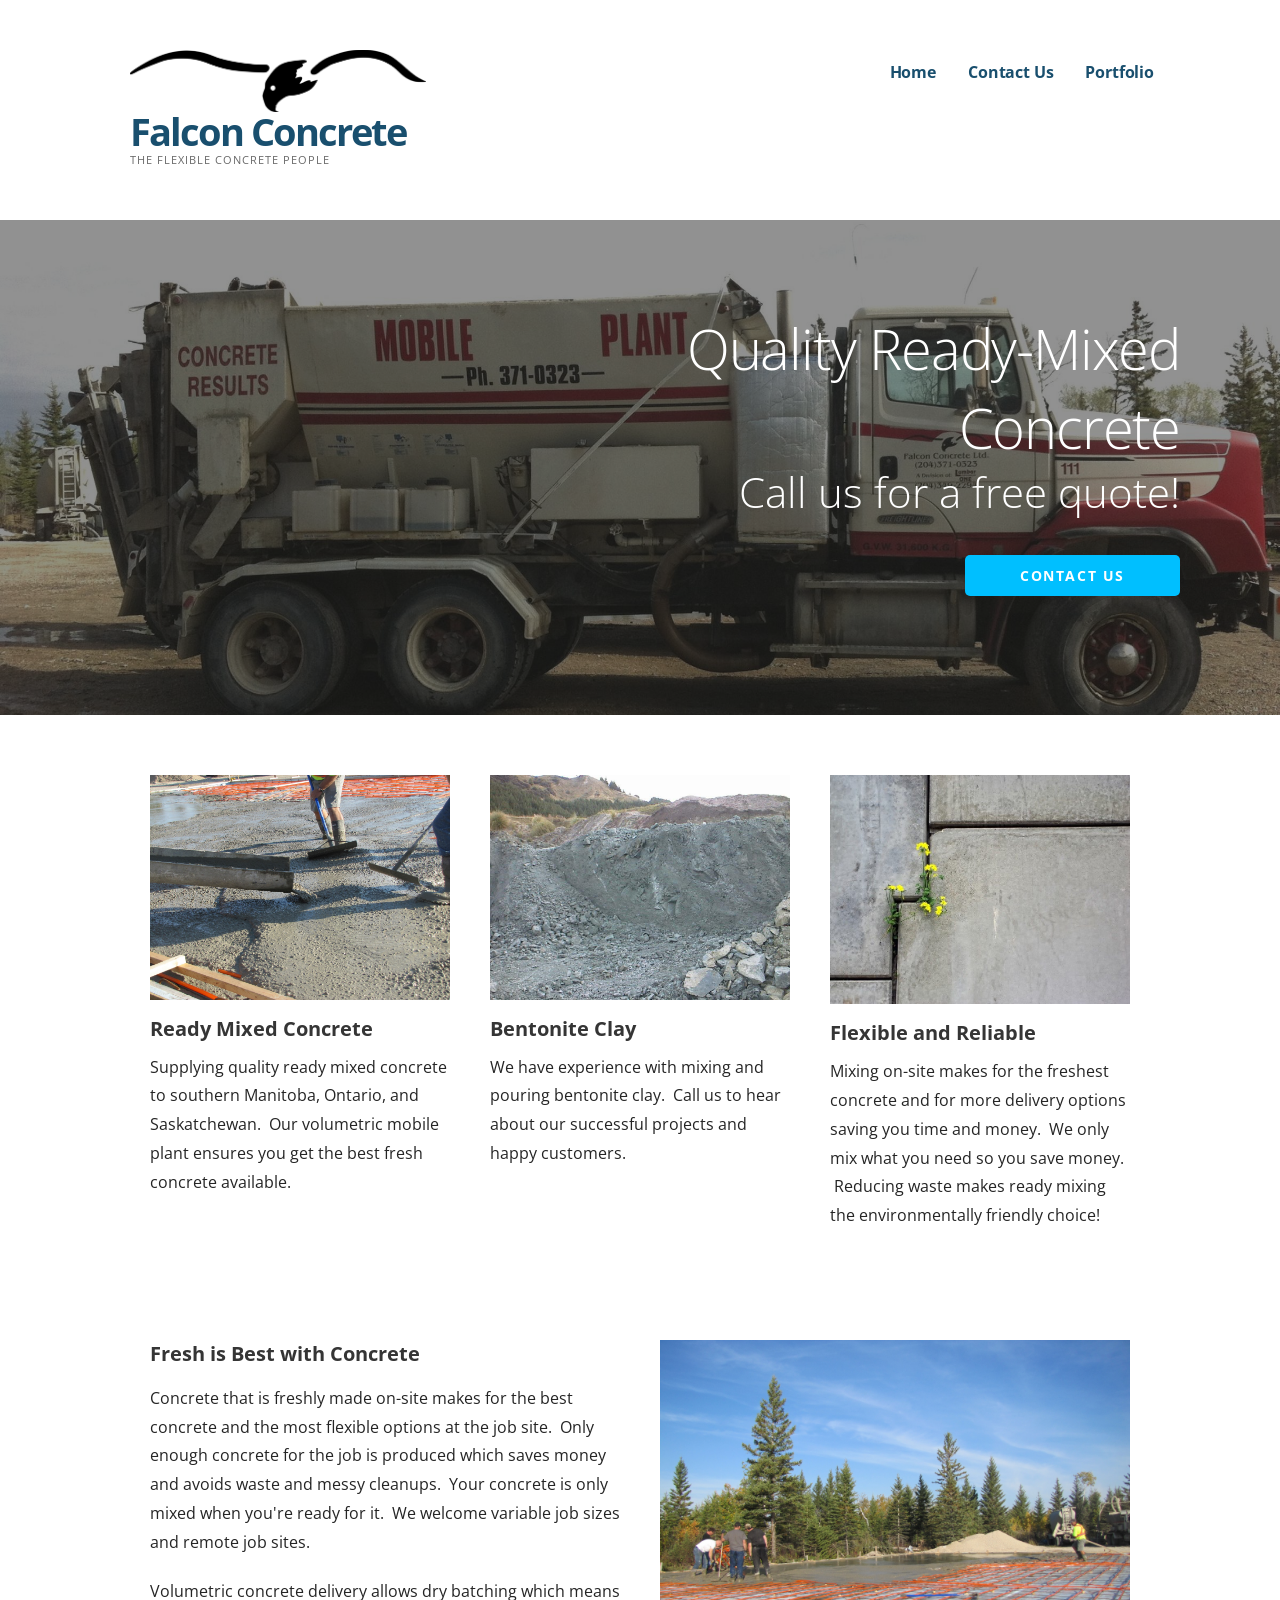
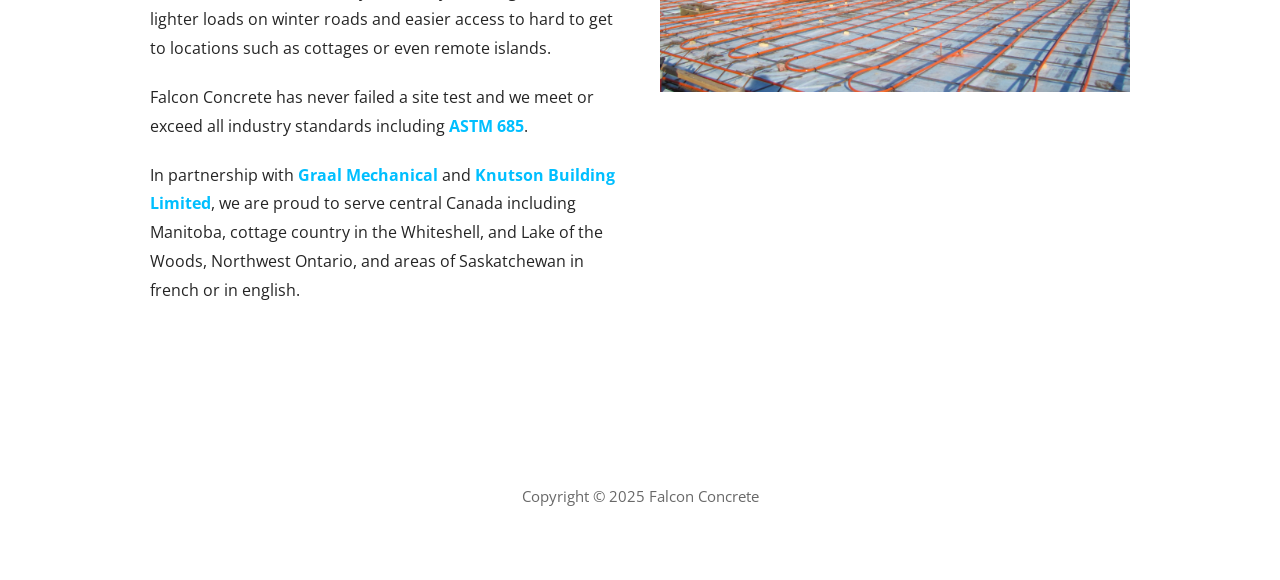
<file: index.html>
<!DOCTYPE html>

<html lang="en" prefix="og: http://ogp.me/ns#">


<!-- Mirrored from falconconcrete.ca/ by HTTrack Website Copier/3.x [XR&CO'2014], Sat, 03 May 2025 16:23:26 GMT -->
<!-- Added by HTTrack --><meta http-equiv="content-type" content="text/html;charset=UTF-8" /><!-- /Added by HTTrack -->
<head>

	<meta charset="UTF-8">

	<meta name="viewport" content="width=device-width, initial-scale=1">

	<link rel="profile" href="http://gmpg.org/xfn/11">

	<link rel="pingback" href="xmlrpc.php">

	<title>Ready-mixed Concrete in Manitoba</title>

<!-- This site is optimized with the Yoast SEO plugin v4.6 - https://yoast.com/wordpress/plugins/seo/ -->
<meta name="description" content="Falcon Concrete is a premier supplied of ready-mixed concrete for Manitoba and neighbouring provinces. Ready-mixed concrete provides the freshest product with the most flexible pouring options."/>
<meta name="robots" content="noodp"/>
<link rel="canonical" href="index.html" />
<meta property="og:locale" content="en_US" />
<meta property="og:type" content="website" />
<meta property="og:title" content="Ready-mixed Concrete in Manitoba" />
<meta property="og:description" content="Falcon Concrete is a premier supplied of ready-mixed concrete for Manitoba and neighbouring provinces. Ready-mixed concrete provides the freshest product with the most flexible pouring options." />
<meta property="og:url" content="index.html" />
<meta property="og:site_name" content="Falcon Concrete" />
<meta property="og:image" content="wp-content/uploads/2017/04/IMG_1630.jpg" />
<meta property="og:image" content="wp-content/uploads/2017/04/bentonite2.jpg" />
<meta property="og:image" content="wp-content/uploads/2017/04/envfriendly1-e1493743989580.jpg" />
<meta property="og:image" content="wp-content/uploads/2017/04/IMG_1633.jpg" />
<meta name="twitter:card" content="summary" />
<meta name="twitter:description" content="Falcon Concrete is a premier supplied of ready-mixed concrete for Manitoba and neighbouring provinces. Ready-mixed concrete provides the freshest product with the most flexible pouring options." />
<meta name="twitter:title" content="Ready-mixed Concrete in Manitoba" />
<meta name="twitter:image" content="wp-content/uploads/2017/04/IMG_1630.jpg" />
<script type='application/ld+json'>{"@context":"http:\/\/schema.org","@type":"WebSite","@id":"#website","url":"http:\/\/falconconcrete.ca\/","name":"Falcon Concrete","potentialAction":{"@type":"SearchAction","target":"http:\/\/falconconcrete.ca\/?s={search_term_string}","query-input":"required name=search_term_string"}}</script>
<script type='application/ld+json'>{"@context":"http:\/\/schema.org","@type":"Organization","url":"http:\/\/falconconcrete.ca\/","sameAs":[],"@id":"#organization","name":"Falcon Concrete Ltd.","logo":"http:\/\/falconconcrete.ca\/wp-content\/uploads\/2017\/05\/logo-from-svg.png"}</script>
<!-- / Yoast SEO plugin. -->

<link rel='dns-prefetch' href='http://fonts.googleapis.com/' />
<link rel='dns-prefetch' href='http://s.w.org/' />
<link rel="alternate" type="application/rss+xml" title="Falcon Concrete &raquo; Feed" href="feed/index.html" />
<link rel="alternate" type="application/rss+xml" title="Falcon Concrete &raquo; Comments Feed" href="comments/feed/index.html" />
		<script type="text/javascript">
			window._wpemojiSettings = {"baseUrl":"https:\/\/s.w.org\/images\/core\/emoji\/2.2.1\/72x72\/","ext":".png","svgUrl":"https:\/\/s.w.org\/images\/core\/emoji\/2.2.1\/svg\/","svgExt":".svg","source":{"concatemoji":"http:\/\/falconconcrete.ca\/wp-includes\/js\/wp-emoji-release.min.js?ver=4.7.25"}};
			!function(t,a,e){var r,n,i,o=a.createElement("canvas"),l=o.getContext&&o.getContext("2d");function c(t){var e=a.createElement("script");e.src=t,e.defer=e.type="text/javascript",a.getElementsByTagName("head")[0].appendChild(e)}for(i=Array("flag","emoji4"),e.supports={everything:!0,everythingExceptFlag:!0},n=0;n<i.length;n++)e.supports[i[n]]=function(t){var e,a=String.fromCharCode;if(!l||!l.fillText)return!1;switch(l.clearRect(0,0,o.width,o.height),l.textBaseline="top",l.font="600 32px Arial",t){case"flag":return(l.fillText(a(55356,56826,55356,56819),0,0),o.toDataURL().length<3e3)?!1:(l.clearRect(0,0,o.width,o.height),l.fillText(a(55356,57331,65039,8205,55356,57096),0,0),e=o.toDataURL(),l.clearRect(0,0,o.width,o.height),l.fillText(a(55356,57331,55356,57096),0,0),e!==o.toDataURL());case"emoji4":return l.fillText(a(55357,56425,55356,57341,8205,55357,56507),0,0),e=o.toDataURL(),l.clearRect(0,0,o.width,o.height),l.fillText(a(55357,56425,55356,57341,55357,56507),0,0),e!==o.toDataURL()}return!1}(i[n]),e.supports.everything=e.supports.everything&&e.supports[i[n]],"flag"!==i[n]&&(e.supports.everythingExceptFlag=e.supports.everythingExceptFlag&&e.supports[i[n]]);e.supports.everythingExceptFlag=e.supports.everythingExceptFlag&&!e.supports.flag,e.DOMReady=!1,e.readyCallback=function(){e.DOMReady=!0},e.supports.everything||(r=function(){e.readyCallback()},a.addEventListener?(a.addEventListener("DOMContentLoaded",r,!1),t.addEventListener("load",r,!1)):(t.attachEvent("onload",r),a.attachEvent("onreadystatechange",function(){"complete"===a.readyState&&e.readyCallback()})),(r=e.source||{}).concatemoji?c(r.concatemoji):r.wpemoji&&r.twemoji&&(c(r.twemoji),c(r.wpemoji)))}(window,document,window._wpemojiSettings);
		</script>
		<style type="text/css">
img.wp-smiley,
img.emoji {
	display: inline !important;
	border: none !important;
	box-shadow: none !important;
	height: 1em !important;
	width: 1em !important;
	margin: 0 .07em !important;
	vertical-align: -0.1em !important;
	background: none !important;
	padding: 0 !important;
}
</style>
<link rel='stylesheet' id='fl-builder-layout-156-css'  href='wp-content/uploads/bb-plugin/cache/156-layout30ca.css?ver=bd9f5d5f33710e01b38efd5b52f42957' type='text/css' media='all' />
<link rel='stylesheet' id='ascension-css'  href='wp-content/themes/ascension/stylef488.css?ver=1.1.0' type='text/css' media='all' />
<style id='ascension-inline-css' type='text/css'>
.hero{background-image:url(wp-content/uploads/2017/05/cropped-Mixing-trucks-006-brighter-2400x984.jpg);}
.site-title a,.site-title a:visited{color:#194f6e;}.site-title a:hover,.site-title a:visited:hover{color:rgba(25, 79, 110, 0.8);}
.site-description{color:#686868;}
.hero,.hero .widget h1,.hero .widget h2,.hero .widget h3,.hero .widget h4,.hero .widget h5,.hero .widget h6,.hero .widget p,.hero .widget blockquote,.hero .widget cite,.hero .widget table,.hero .widget ul,.hero .widget ol,.hero .widget li,.hero .widget dd,.hero .widget dt,.hero .widget address,.hero .widget code,.hero .widget pre,.hero .widget .widget-title,.hero .page-header h1{color:#ffffff;}
.main-navigation ul li a,.main-navigation ul li a:visited,.main-navigation ul li a:hover,.main-navigation ul li a:visited:hover{color:#194f6e;}.main-navigation .sub-menu .menu-item-has-children > a::after{border-right-color:#194f6e;border-left-color:#194f6e;}.menu-toggle div{background-color:#194f6e;}.main-navigation ul li a:hover{color:rgba(25, 79, 110, 0.8);}
h1,h2,h3,h4,h5,h6,label,legend,table th,dl dt,.entry-title,.entry-title a,.entry-title a:visited,.widget-title{color:#353535;}.entry-title a:hover,.entry-title a:visited:hover,.entry-title a:focus,.entry-title a:visited:focus,.entry-title a:active,.entry-title a:visited:active{color:rgba(53, 53, 53, 0.8);}
body,input,select,textarea,input[type="text"]:focus,input[type="email"]:focus,input[type="url"]:focus,input[type="password"]:focus,input[type="search"]:focus,input[type="number"]:focus,input[type="tel"]:focus,input[type="range"]:focus,input[type="date"]:focus,input[type="month"]:focus,input[type="week"]:focus,input[type="time"]:focus,input[type="datetime"]:focus,input[type="datetime-local"]:focus,input[type="color"]:focus,textarea:focus,.navigation.pagination .paging-nav-text{color:#252525;}.fl-callout-text,.fl-rich-text{color:#252525;}hr{background-color:rgba(37, 37, 37, 0.1);border-color:rgba(37, 37, 37, 0.1);}input[type="text"],input[type="email"],input[type="url"],input[type="password"],input[type="search"],input[type="number"],input[type="tel"],input[type="range"],input[type="date"],input[type="month"],input[type="week"],input[type="time"],input[type="datetime"],input[type="datetime-local"],input[type="color"],textarea,.select2-container .select2-choice{color:rgba(37, 37, 37, 0.5);border-color:rgba(37, 37, 37, 0.1);}select,fieldset,blockquote,pre,code,abbr,acronym,.hentry table th,.hentry table td{border-color:rgba(37, 37, 37, 0.1);}.hentry table tr:hover td{background-color:rgba(37, 37, 37, 0.05);}
blockquote,.entry-meta,.entry-footer,.comment-meta .says,.logged-in-as{color:#686868;}
.site-footer .widget-title,.site-footer h1,.site-footer h2,.site-footer h3,.site-footer h4,.site-footer h5,.site-footer h6{color:#353535;}
.site-footer .widget,.site-footer .widget form label{color:#252525;}
.footer-menu ul li a,.footer-menu ul li a:visited{color:#686868;}.site-info-wrapper .social-menu a{background-color:#686868;}.footer-menu ul li a:hover,.footer-menu ul li a:visited:hover{color:rgba(104, 104, 104, 0.8);}
.site-info-wrapper .site-info-text{color:#686868;}
a,a:visited,.entry-title a:hover,.entry-title a:visited:hover{color:#00bfff;}.navigation.pagination .nav-links .page-numbers.current,.social-menu a:hover{background-color:#00bfff;}a:hover,a:visited:hover,a:focus,a:visited:focus,a:active,a:visited:active{color:rgba(0, 191, 255, 0.8);}.comment-list li.bypostauthor{border-color:rgba(0, 191, 255, 0.2);}
button,a.button,a.button:visited,input[type="button"],input[type="reset"],input[type="submit"],.site-info-wrapper .social-menu a:hover{background-color:#00bfff;border-color:#00bfff;}a.fl-button,a.fl-button:visited,.content-area .fl-builder-content a.fl-button,.content-area .fl-builder-content a.fl-button:visited{background-color:#00bfff;border-color:#00bfff;}button:hover,button:active,button:focus,a.button:hover,a.button:active,a.button:focus,a.button:visited:hover,a.button:visited:active,a.button:visited:focus,input[type="button"]:hover,input[type="button"]:active,input[type="button"]:focus,input[type="reset"]:hover,input[type="reset"]:active,input[type="reset"]:focus,input[type="submit"]:hover,input[type="submit"]:active,input[type="submit"]:focus{background-color:rgba(0, 191, 255, 0.8);border-color:rgba(0, 191, 255, 0.8);}a.fl-button:hover,a.fl-button:active,a.fl-button:focus,a.fl-button:visited:hover,a.fl-button:visited:active,a.fl-button:visited:focus,.content-area .fl-builder-content a.fl-button:hover,.content-area .fl-builder-content a.fl-button:active,.content-area .fl-builder-content a.fl-button:focus,.content-area .fl-builder-content a.fl-button:visited:hover,.content-area .fl-builder-content a.fl-button:visited:active,.content-area .fl-builder-content a.fl-button:visited:focus{background-color:rgba(0, 191, 255, 0.8);border-color:rgba(0, 191, 255, 0.8);}
button,button:hover,button:active,button:focus,a.button,a.button:hover,a.button:active,a.button:focus,a.button:visited,a.button:visited:hover,a.button:visited:active,a.button:visited:focus,input[type="button"],input[type="button"]:hover,input[type="button"]:active,input[type="button"]:focus,input[type="reset"],input[type="reset"]:hover,input[type="reset"]:active,input[type="reset"]:focus,input[type="submit"],input[type="submit"]:hover,input[type="submit"]:active,input[type="submit"]:focus{color:#ffffff;}a.fl-button
				a.fl-button:hover,a.fl-button:active,a.fl-button:focus,a.fl-button:visited,a.fl-button:visited:hover,a.fl-button:visited:active,a.fl-button:visited:focus,.content-area .fl-builder-content a.fl-button,.content-area .fl-builder-content a.fl-button *,.content-area .fl-builder-content a.fl-button:visited,.content-area .fl-builder-content a.fl-button:visited *{color:#ffffff;}
body{background-color:#ffffff;}.navigation.pagination .nav-links .page-numbers.current{color:#ffffff;}
.hero{background-color:#252525;}.hero{-webkit-box-shadow:inset 0 0 0 9999em;-moz-box-shadow:inset 0 0 0 9999em;box-shadow:inset 0 0 0 9999em;color:rgba(37, 37, 37, 0.50);}
.main-navigation-container,.main-navigation.open,.main-navigation ul ul,.main-navigation .sub-menu{background-color:#ffffff;}.site-header{background-color:#ffffff;}
.site-footer{background-color:#f5f5f5;}
.site-info-wrapper{background-color:#ffffff;}.site-info-wrapper .social-menu a,.site-info-wrapper .social-menu a:visited,.site-info-wrapper .social-menu a:hover,.site-info-wrapper .social-menu a:visited:hover{color:#ffffff;}
</style>
<link rel='stylesheet' id='ascension-fonts-css'  href='http://fonts.googleapis.com/css?family=Open+Sans%3A300%2C400%2C700&amp;subset=latin&amp;ver=4.7.25' type='text/css' media='all' />
<style id='ascension-fonts-inline-css' type='text/css'>
.site-title{font-family:"Open Sans", sans-serif;}
.main-navigation ul li a,.main-navigation ul li a:visited,button,a.button,a.fl-button,input[type="button"],input[type="reset"],input[type="submit"]{font-family:"Open Sans", sans-serif;}
h1,h2,h3,h4,h5,h6,label,legend,table th,dl dt,.entry-title,.widget-title{font-family:"Open Sans", sans-serif;}
body,p,ol li,ul li,dl dd,.fl-callout-text{font-family:"Open Sans", sans-serif;}
blockquote,.entry-meta,.entry-footer,.comment-list li .comment-meta .says,.comment-list li .comment-metadata,.comment-reply-link,#respond .logged-in-as{font-family:"Open Sans", sans-serif;}
</style>
<script type='text/javascript' src='wp-includes/js/jquery/jqueryb8ff.js?ver=1.12.4'></script>
<script type='text/javascript' src='wp-includes/js/jquery/jquery-migrate.min330a.js?ver=1.4.1'></script>
<link rel='https://api.w.org/' href='wp-json/index.html' />
<link rel="EditURI" type="application/rsd+xml" title="RSD" href="xmlrpc0db0.php?rsd" />
<link rel="wlwmanifest" type="application/wlwmanifest+xml" href="wp-includes/wlwmanifest.xml" /> 
<meta name="generator" content="WordPress 4.7.25" />
<link rel='shortlink' href='index.html' />
<link rel="alternate" type="application/json+oembed" href="wp-json/oembed/1.0/embedfdea.json?url=http%3A%2F%2Ffalconconcrete.ca%2F" />
<link rel="alternate" type="text/xml+oembed" href="wp-json/oembed/1.0/embed1b2b?url=http%3A%2F%2Ffalconconcrete.ca%2F&amp;format=xml" />

		<!-- AMS Google Webmaster Tools plugin for WordPress -->
		<!-- Global site tag (gtag.js) - Google Analytics -->
<script async src="https://www.googletagmanager.com/gtag/js?id=UA-98654484-1"></script>
<script>
  window.dataLayer = window.dataLayer || [];
  function gtag(){dataLayer.push(arguments);}
  gtag('js', new Date());

  gtag('config', 'UA-98654484-1');
</script>
				<style type="text/css">.recentcomments a{display:inline !important;padding:0 !important;margin:0 !important;}</style>
		<style type='text/css'>
.site-title a,.site-title a:visited{color:194f6e;}
</style><link rel="icon" href="wp-content/uploads/2017/05/falcon-head-150x150.png" sizes="32x32" />
<link rel="icon" href="wp-content/uploads/2017/05/falcon-head.png" sizes="192x192" />
<link rel="apple-touch-icon-precomposed" href="wp-content/uploads/2017/05/falcon-head.png" />
<meta name="msapplication-TileImage" content="http://falconconcrete.ca/wp-content/uploads/2017/05/falcon-head.png" />

</head>

<body class="home page-template-default page page-id-156 wp-custom-logo fl-builder custom-header-image layout-one-column-wide no-max-width">

	
	<div id="page" class="hfeed site">

		<a class="skip-link screen-reader-text" href="#content">Skip to content</a>

		
		<header id="masthead" class="site-header" role="banner">

			
			<div class="site-header-wrapper">

				
<div class="site-title-wrapper">

	<a href="index.html" class="custom-logo-link" rel="home" itemprop="url"><img width="2418" height="507" src="wp-content/uploads/2017/05/logo-from-svg.png" class="custom-logo" alt="Falcon Concrete logo" itemprop="logo" ></a>
	<h1 class="site-title"><a href="index.html" rel="home">Falcon Concrete</a></h1>
	<div class="site-description">The Flexible Concrete People</div>
</div><!-- .site-title-wrapper -->

<div class="main-navigation-container">

	
<div class="menu-toggle" id="menu-toggle">
	<div></div>
	<div></div>
	<div></div>
</div><!-- #menu-toggle -->

	<nav id="site-navigation" class="main-navigation">

		<div class="menu-primary-menu-container"><ul id="menu-primary-menu" class="menu"><li id="menu-item-170" class="menu-item menu-item-type-post_type menu-item-object-page menu-item-home current-menu-item page_item page-item-156 current_page_item menu-item-170"><a href="index.html">Home</a></li>
<li id="menu-item-171" class="menu-item menu-item-type-post_type menu-item-object-page menu-item-171"><a href="contact/index.html">Contact Us</a></li>
<li id="menu-item-168" class="menu-item menu-item-type-post_type menu-item-object-page menu-item-168"><a href="portfolio/index.html">Portfolio</a></li>
</ul></div>
	</nav><!-- #site-navigation -->

	
</div>

			</div><!-- .site-header-wrapper -->

			
		</header><!-- #masthead -->

		
<div class="hero">

	
	<div class="hero-inner">

		<aside id="primer-hero-text-2" class="widget widget_text primer-widgets primer-hero-text-widget">		<div class="textwidget primer-widgets primer-hero-text-widget">

			
				<h2 class="widget-title">Quality Ready-Mixed Concrete</h2>
			
			
				<p>Call us for a free quote!</p>

			
			
				<p><a href="contact/index.html" class="button">Contact Us</a></p>

			
		</div>
		</aside>
	</div>

</div>

		<div id="content" class="site-content">

<div id="primary" class="content-area">

	<main id="main" class="site-main" role="main">

		
			
<article id="post-156" class="post-156 page type-page status-publish hentry">

	
		
	
	
<div class="page-content">

	<div class="fl-builder-content fl-builder-content-156 fl-builder-content-primary" data-post-id="156"><div id="expect" class="fl-row fl-row-full-width fl-row-bg-none fl-node-57571353380c6" data-node="57571353380c6">
	<div class="fl-row-content-wrap">
				<div class="fl-row-content fl-row-fixed-width fl-node-content">
		
<div class="fl-col-group fl-node-5757135338174" data-node="5757135338174">
			<div class="fl-col fl-node-57571353382cf fl-col-small" data-node="57571353382cf" style="width: 33.33%;">
	<div class="fl-col-content fl-node-content">
	<div class="fl-module fl-module-callout fl-node-5758c173f3e5a" data-node="5758c173f3e5a" data-animation-delay="0.0">
	<div class="fl-module-content fl-node-content">
		<div class="fl-callout fl-callout-left fl-callout-has-photo fl-callout-photo-above-title">
		<div class="fl-callout-content">
		<div class="fl-callout-photo"><div class="fl-photo fl-photo-align-center" itemscope itemtype="http://schema.org/ImageObject">
	<div class="fl-photo-content fl-photo-img-jpg">
				<a href="#" target="_self" itemprop="url">
				<img class="fl-photo-img" src="wp-content/uploads/2017/04/IMG_1630.jpg" alt="" itemprop="image"  />
				</a>
		    
			</div>
	</div></div><h3 class="fl-callout-title"><span>Ready Mixed Concrete</span></h3>		<div class="fl-callout-text-wrap">
			<div class="fl-callout-text"><p>Supplying quality ready mixed concrete to southern Manitoba, Ontario, and Saskatchewan.  Our volumetric mobile plant ensures you get the best fresh concrete available.</p>
</div>		</div> 
	</div> 
	</div>	</div>
</div>	</div>
</div>			<div class="fl-col fl-node-5757135338222 fl-col-small" data-node="5757135338222" style="width: 33.33%;">
	<div class="fl-col-content fl-node-content">
	<div class="fl-module fl-module-callout fl-node-5758c0ed91818" data-node="5758c0ed91818" data-animation-delay="0.0">
	<div class="fl-module-content fl-node-content">
		<div class="fl-callout fl-callout-left fl-callout-has-photo fl-callout-photo-above-title">
		<div class="fl-callout-content">
		<div class="fl-callout-photo"><div class="fl-photo fl-photo-align-center" itemscope itemtype="http://schema.org/ImageObject">
	<div class="fl-photo-content fl-photo-img-jpg">
				<a href="#" target="_self" itemprop="url">
				<img class="fl-photo-img" src="wp-content/uploads/2017/04/bentonite2.jpg" alt="" itemprop="image"  />
				</a>
		    
			</div>
	</div></div><h3 class="fl-callout-title"><span>Bentonite Clay</span></h3>		<div class="fl-callout-text-wrap">
			<div class="fl-callout-text"><p>We have experience with mixing and pouring bentonite clay.  Call us to hear about our successful projects and happy customers.</p>
</div>		</div> 
	</div> 
	</div>	</div>
</div>	</div>
</div>			<div class="fl-col fl-node-575713533837c fl-col-small" data-node="575713533837c" style="width: 33.33%;">
	<div class="fl-col-content fl-node-content">
	<div class="fl-module fl-module-callout fl-node-5758c16fcc295" data-node="5758c16fcc295" data-animation-delay="0.0">
	<div class="fl-module-content fl-node-content">
		<div class="fl-callout fl-callout-left fl-callout-has-photo fl-callout-photo-above-title">
		<div class="fl-callout-content">
		<div class="fl-callout-photo"><div class="fl-photo fl-photo-align-center" itemscope itemtype="http://schema.org/ImageObject">
	<div class="fl-photo-content fl-photo-img-jpg">
				<a href="#" target="_self" itemprop="url">
				<img class="fl-photo-img" src="wp-content/uploads/2017/04/envfriendly1-e1493743989580.jpg" alt="" itemprop="image"  />
				</a>
		    
			</div>
	</div></div><h3 class="fl-callout-title"><span>Flexible and Reliable</span></h3>		<div class="fl-callout-text-wrap">
			<div class="fl-callout-text"><p>Mixing on-site makes for the freshest concrete and for more delivery options saving you time and money.  We only mix what you need so you save money.  Reducing waste makes ready mixing the environmentally friendly choice!</p>
</div>		</div> 
	</div> 
	</div>	</div>
</div>	</div>
</div>	</div>
		</div>
	</div>
</div><div class="fl-row fl-row-full-width fl-row-bg-none fl-node-5758c7ef9b62c" data-node="5758c7ef9b62c">
	<div class="fl-row-content-wrap">
				<div class="fl-row-content fl-row-fixed-width fl-node-content">
		
<div class="fl-col-group fl-node-5758c7efa6174" data-node="5758c7efa6174">
			<div class="fl-col fl-node-5758c7efa634d fl-col-small" data-node="5758c7efa634d" style="width: 50%;">
	<div class="fl-col-content fl-node-content">
	<div class="fl-module fl-module-rich-text fl-node-5758c7f897c9c" data-node="5758c7f897c9c" data-animation-delay="0.0">
	<div class="fl-module-content fl-node-content">
		<div class="fl-rich-text">
	<h3>Fresh is Best with Concrete</h3>
<p>Concrete that is freshly made on-site makes for the best concrete and the most flexible options at the job site.  Only enough concrete for the job is produced which saves money and avoids waste and messy cleanups.  Your concrete is only mixed when you're ready for it.  We welcome variable job sizes and remote job sites.</p>
<p>Volumetric concrete delivery allows dry batching which means lighter loads on winter roads and easier access to hard to get to locations such as cottages or even remote islands.</p>
<p>Falcon Concrete has never failed a site test and we meet or exceed all industry standards including <a href="https://www.astm.org/Standards/C685.htm">ASTM 685</a>.</p>
<p>In partnership with <a href="http://graalmechanical.com/">Graal Mechanical</a> and <a href="http://gokbl.com/">Knutson Building Limited</a>, we are proud to serve central Canada including Manitoba, cottage country in the Whiteshell, and Lake of the Woods, Northwest Ontario, and areas of Saskatchewan in french or in english.</p>
</div>	</div>
</div>	</div>
</div>			<div class="fl-col fl-node-5758c7efa63fa fl-col-small" data-node="5758c7efa63fa" style="width: 50%;">
	<div class="fl-col-content fl-node-content">
	<div class="fl-module fl-module-photo fl-node-5758c868f0fae" data-node="5758c868f0fae" data-animation-delay="0.0">
	<div class="fl-module-content fl-node-content">
		<div class="fl-photo fl-photo-align-center" itemscope itemtype="http://schema.org/ImageObject">
	<div class="fl-photo-content fl-photo-img-jpg">
				<img class="fl-photo-img wp-image-327 size-full" src="wp-content/uploads/2017/04/IMG_1633.jpg" alt="pouring concrete on job site" itemprop="image" />
		    
			</div>
	</div>	</div>
</div>	</div>
</div>	</div>
		</div>
	</div>
</div></div>
</div><!-- .page-content -->

	
</article><!-- #post-## -->

			
		
	</main><!-- #main -->

</div><!-- #primary -->




		</div><!-- #content -->

		
		<footer id="colophon" class="site-footer">

			<div class="site-footer-inner">

				
			</div><!-- .site-footer-inner -->

		</footer><!-- #colophon -->

		
<div class="site-info-wrapper">

	<div class="site-info">

		<div class="site-info-inner">

			
<div class="site-info-text">

	Copyright &copy; 2025 Falcon Concrete
</div>

		</div><!-- .site-info-inner -->

	</div><!-- .site-info -->

</div><!-- .site-info-wrapper -->

	</div><!-- #page -->

	<script type="text/javascript">

if(typeof jQuery == 'undefined' || typeof jQuery.fn.on == 'undefined') {
	document.write('<script src="wp-content/plugins/beaver-builder-lite-version/js/jquery.js"><\/script>');
	document.write('<script src="wp-content/plugins/beaver-builder-lite-version/js/jquery.migrate.min.js"><\/script>');
}

</script><script type='text/javascript' src='wp-content/uploads/bb-plugin/cache/156-layout30ca.js?ver=bd9f5d5f33710e01b38efd5b52f42957'></script>
<script type='text/javascript' src='wp-content/themes/primer/assets/js/navigation.min7d4c.js?ver=1.7.0'></script>
<script type='text/javascript' src='wp-content/themes/primer/assets/js/skip-link-focus-fix.min7d4c.js?ver=1.7.0'></script>
<script type='text/javascript' src='wp-includes/js/wp-embed.min45f6.js?ver=4.7.25'></script>

	<!-- Read the Formbutton docs at formspree.io/formbutton/docs. See more examples at codepen.io/formspree -->
	<script src="https://formspree.io/js/formbutton-v1.min.js" defer></script>
	<script>
		/* paste this line in verbatim */
		window.formbutton=window.formbutton||function(){(formbutton.q=formbutton.q||[]).push(arguments)};
		/* customize formbutton below*/
		formbutton("create", {
			action: "https://formspree.io/f/xldbjonk",
			title: "How can we help?",
			fields: [
				{
					type: "email",
					label: "Email:",
					name: "email",
					required: true,
					placeholder: "your@email.com"
				},
				{
					type: "textarea",
					label: "Message:",
					name: "message",
					placeholder: "What's on your mind?",
				},
				{ type: "submit" }
			],
			styles: {
				title: {
					backgroundColor: "gray"
				},
				button: {
					backgroundColor: "gray"
				}
			}
		});
	</script>

</body>


<!-- Mirrored from falconconcrete.ca/ by HTTrack Website Copier/3.x [XR&CO'2014], Sat, 03 May 2025 16:24:29 GMT -->
</html>
</file>
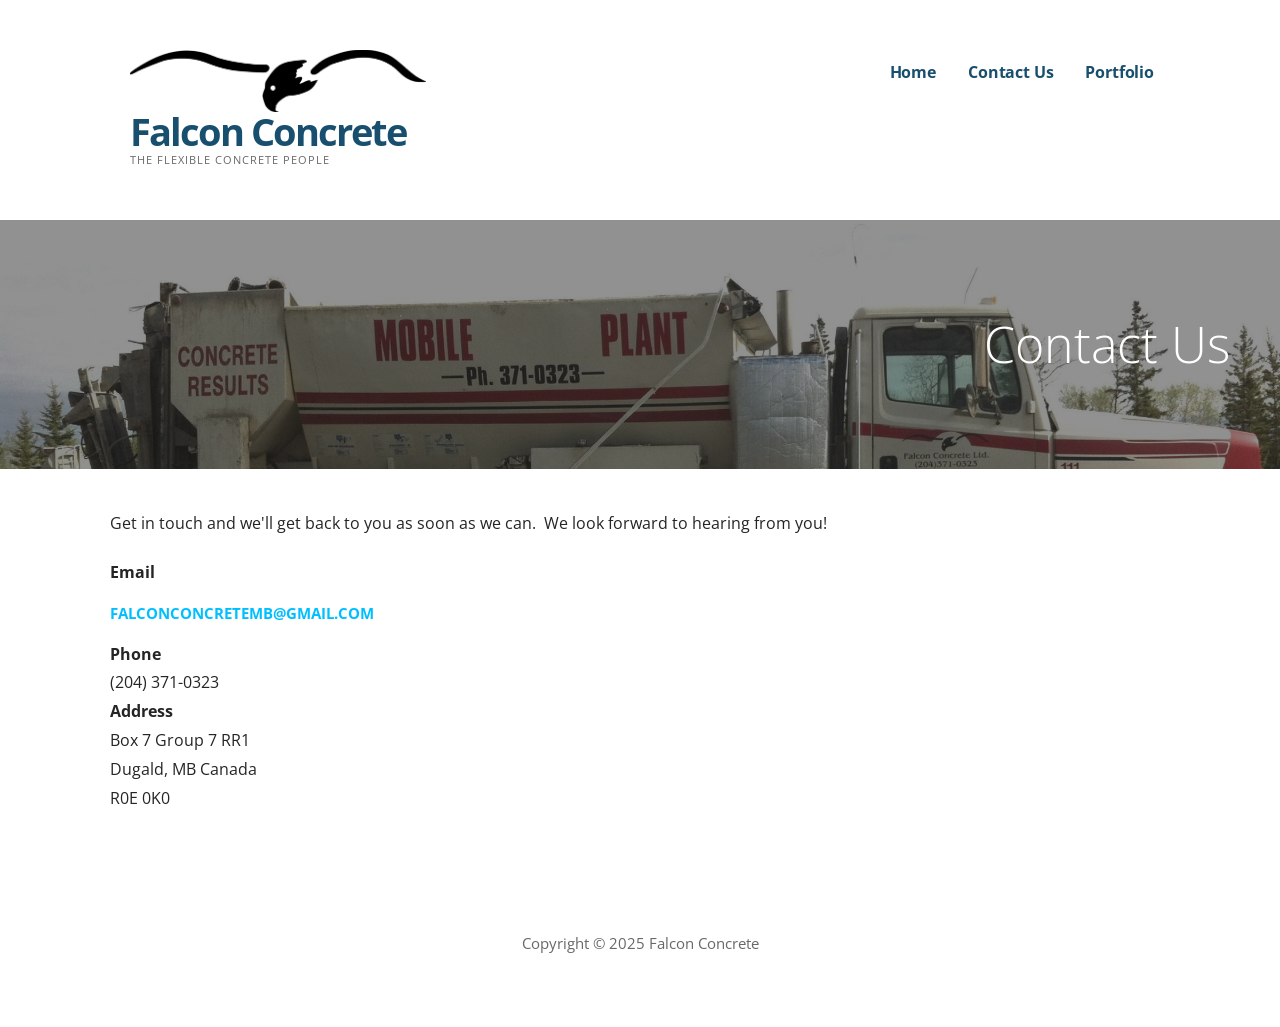
<file: contact/index.html>
<!DOCTYPE html>

<html lang="en" prefix="og: http://ogp.me/ns#">


<!-- Mirrored from falconconcrete.ca/contact/ by HTTrack Website Copier/3.x [XR&CO'2014], Sat, 03 May 2025 16:26:22 GMT -->
<!-- Added by HTTrack --><meta http-equiv="content-type" content="text/html;charset=UTF-8" /><!-- /Added by HTTrack -->
<head>

	<meta charset="UTF-8">

	<meta name="viewport" content="width=device-width, initial-scale=1">

	<link rel="profile" href="http://gmpg.org/xfn/11">

	<link rel="pingback" href="../xmlrpc.php">

	<title>Contact Falcon Concrete</title>

<!-- This site is optimized with the Yoast SEO plugin v4.6 - https://yoast.com/wordpress/plugins/seo/ -->
<meta name="description" content="Contact Falcon Concrete for more information regarding delivery of ready-mixed concrete."/>
<meta name="robots" content="noodp"/>
<link rel="canonical" href="index.html" />
<meta property="og:locale" content="en_US" />
<meta property="og:type" content="article" />
<meta property="og:title" content="Contact Falcon Concrete" />
<meta property="og:description" content="Contact Falcon Concrete for more information regarding delivery of ready-mixed concrete." />
<meta property="og:url" content="index.html" />
<meta property="og:site_name" content="Falcon Concrete" />
<meta name="twitter:card" content="summary" />
<meta name="twitter:description" content="Contact Falcon Concrete for more information regarding delivery of ready-mixed concrete." />
<meta name="twitter:title" content="Contact Falcon Concrete" />
<!-- / Yoast SEO plugin. -->

<link rel='dns-prefetch' href='http://fonts.googleapis.com/' />
<link rel='dns-prefetch' href='http://s.w.org/' />
<link rel="alternate" type="application/rss+xml" title="Falcon Concrete &raquo; Feed" href="../feed/index.html" />
<link rel="alternate" type="application/rss+xml" title="Falcon Concrete &raquo; Comments Feed" href="../comments/feed/index.html" />
		<script type="text/javascript">
			window._wpemojiSettings = {"baseUrl":"https:\/\/s.w.org\/images\/core\/emoji\/2.2.1\/72x72\/","ext":".png","svgUrl":"https:\/\/s.w.org\/images\/core\/emoji\/2.2.1\/svg\/","svgExt":".svg","source":{"concatemoji":"http:\/\/falconconcrete.ca\/wp-includes\/js\/wp-emoji-release.min.js?ver=4.7.25"}};
			!function(t,a,e){var r,n,i,o=a.createElement("canvas"),l=o.getContext&&o.getContext("2d");function c(t){var e=a.createElement("script");e.src=t,e.defer=e.type="text/javascript",a.getElementsByTagName("head")[0].appendChild(e)}for(i=Array("flag","emoji4"),e.supports={everything:!0,everythingExceptFlag:!0},n=0;n<i.length;n++)e.supports[i[n]]=function(t){var e,a=String.fromCharCode;if(!l||!l.fillText)return!1;switch(l.clearRect(0,0,o.width,o.height),l.textBaseline="top",l.font="600 32px Arial",t){case"flag":return(l.fillText(a(55356,56826,55356,56819),0,0),o.toDataURL().length<3e3)?!1:(l.clearRect(0,0,o.width,o.height),l.fillText(a(55356,57331,65039,8205,55356,57096),0,0),e=o.toDataURL(),l.clearRect(0,0,o.width,o.height),l.fillText(a(55356,57331,55356,57096),0,0),e!==o.toDataURL());case"emoji4":return l.fillText(a(55357,56425,55356,57341,8205,55357,56507),0,0),e=o.toDataURL(),l.clearRect(0,0,o.width,o.height),l.fillText(a(55357,56425,55356,57341,55357,56507),0,0),e!==o.toDataURL()}return!1}(i[n]),e.supports.everything=e.supports.everything&&e.supports[i[n]],"flag"!==i[n]&&(e.supports.everythingExceptFlag=e.supports.everythingExceptFlag&&e.supports[i[n]]);e.supports.everythingExceptFlag=e.supports.everythingExceptFlag&&!e.supports.flag,e.DOMReady=!1,e.readyCallback=function(){e.DOMReady=!0},e.supports.everything||(r=function(){e.readyCallback()},a.addEventListener?(a.addEventListener("DOMContentLoaded",r,!1),t.addEventListener("load",r,!1)):(t.attachEvent("onload",r),a.attachEvent("onreadystatechange",function(){"complete"===a.readyState&&e.readyCallback()})),(r=e.source||{}).concatemoji?c(r.concatemoji):r.wpemoji&&r.twemoji&&(c(r.twemoji),c(r.wpemoji)))}(window,document,window._wpemojiSettings);
		</script>
		<style type="text/css">
img.wp-smiley,
img.emoji {
	display: inline !important;
	border: none !important;
	box-shadow: none !important;
	height: 1em !important;
	width: 1em !important;
	margin: 0 .07em !important;
	vertical-align: -0.1em !important;
	background: none !important;
	padding: 0 !important;
}
</style>
<link rel='stylesheet' id='fl-builder-layout-19-css'  href='http://falconconcrete.ca/wp-content/uploads/bb-plugin/cache/19-layout.css?ver=037a75d5c0b7ebcd34ba78974df54807' type='text/css' media='all' />
<link rel='stylesheet' id='ascension-css'  href='../wp-content/themes/ascension/stylef488.css?ver=1.1.0' type='text/css' media='all' />
<style id='ascension-inline-css' type='text/css'>
.hero{background-image:url(../wp-content/uploads/2017/05/cropped-Mixing-trucks-006-brighter-2400x984.jpg);}
.site-title a,.site-title a:visited{color:#194f6e;}.site-title a:hover,.site-title a:visited:hover{color:rgba(25, 79, 110, 0.8);}
.site-description{color:#686868;}
.hero,.hero .widget h1,.hero .widget h2,.hero .widget h3,.hero .widget h4,.hero .widget h5,.hero .widget h6,.hero .widget p,.hero .widget blockquote,.hero .widget cite,.hero .widget table,.hero .widget ul,.hero .widget ol,.hero .widget li,.hero .widget dd,.hero .widget dt,.hero .widget address,.hero .widget code,.hero .widget pre,.hero .widget .widget-title,.hero .page-header h1{color:#ffffff;}
.main-navigation ul li a,.main-navigation ul li a:visited,.main-navigation ul li a:hover,.main-navigation ul li a:visited:hover{color:#194f6e;}.main-navigation .sub-menu .menu-item-has-children > a::after{border-right-color:#194f6e;border-left-color:#194f6e;}.menu-toggle div{background-color:#194f6e;}.main-navigation ul li a:hover{color:rgba(25, 79, 110, 0.8);}
h1,h2,h3,h4,h5,h6,label,legend,table th,dl dt,.entry-title,.entry-title a,.entry-title a:visited,.widget-title{color:#353535;}.entry-title a:hover,.entry-title a:visited:hover,.entry-title a:focus,.entry-title a:visited:focus,.entry-title a:active,.entry-title a:visited:active{color:rgba(53, 53, 53, 0.8);}
body,input,select,textarea,input[type="text"]:focus,input[type="email"]:focus,input[type="url"]:focus,input[type="password"]:focus,input[type="search"]:focus,input[type="number"]:focus,input[type="tel"]:focus,input[type="range"]:focus,input[type="date"]:focus,input[type="month"]:focus,input[type="week"]:focus,input[type="time"]:focus,input[type="datetime"]:focus,input[type="datetime-local"]:focus,input[type="color"]:focus,textarea:focus,.navigation.pagination .paging-nav-text{color:#252525;}.fl-callout-text,.fl-rich-text{color:#252525;}hr{background-color:rgba(37, 37, 37, 0.1);border-color:rgba(37, 37, 37, 0.1);}input[type="text"],input[type="email"],input[type="url"],input[type="password"],input[type="search"],input[type="number"],input[type="tel"],input[type="range"],input[type="date"],input[type="month"],input[type="week"],input[type="time"],input[type="datetime"],input[type="datetime-local"],input[type="color"],textarea,.select2-container .select2-choice{color:rgba(37, 37, 37, 0.5);border-color:rgba(37, 37, 37, 0.1);}select,fieldset,blockquote,pre,code,abbr,acronym,.hentry table th,.hentry table td{border-color:rgba(37, 37, 37, 0.1);}.hentry table tr:hover td{background-color:rgba(37, 37, 37, 0.05);}
blockquote,.entry-meta,.entry-footer,.comment-meta .says,.logged-in-as{color:#686868;}
.site-footer .widget-title,.site-footer h1,.site-footer h2,.site-footer h3,.site-footer h4,.site-footer h5,.site-footer h6{color:#353535;}
.site-footer .widget,.site-footer .widget form label{color:#252525;}
.footer-menu ul li a,.footer-menu ul li a:visited{color:#686868;}.site-info-wrapper .social-menu a{background-color:#686868;}.footer-menu ul li a:hover,.footer-menu ul li a:visited:hover{color:rgba(104, 104, 104, 0.8);}
.site-info-wrapper .site-info-text{color:#686868;}
a,a:visited,.entry-title a:hover,.entry-title a:visited:hover{color:#00bfff;}.navigation.pagination .nav-links .page-numbers.current,.social-menu a:hover{background-color:#00bfff;}a:hover,a:visited:hover,a:focus,a:visited:focus,a:active,a:visited:active{color:rgba(0, 191, 255, 0.8);}.comment-list li.bypostauthor{border-color:rgba(0, 191, 255, 0.2);}
button,a.button,a.button:visited,input[type="button"],input[type="reset"],input[type="submit"],.site-info-wrapper .social-menu a:hover{background-color:#00bfff;border-color:#00bfff;}a.fl-button,a.fl-button:visited,.content-area .fl-builder-content a.fl-button,.content-area .fl-builder-content a.fl-button:visited{background-color:#00bfff;border-color:#00bfff;}button:hover,button:active,button:focus,a.button:hover,a.button:active,a.button:focus,a.button:visited:hover,a.button:visited:active,a.button:visited:focus,input[type="button"]:hover,input[type="button"]:active,input[type="button"]:focus,input[type="reset"]:hover,input[type="reset"]:active,input[type="reset"]:focus,input[type="submit"]:hover,input[type="submit"]:active,input[type="submit"]:focus{background-color:rgba(0, 191, 255, 0.8);border-color:rgba(0, 191, 255, 0.8);}a.fl-button:hover,a.fl-button:active,a.fl-button:focus,a.fl-button:visited:hover,a.fl-button:visited:active,a.fl-button:visited:focus,.content-area .fl-builder-content a.fl-button:hover,.content-area .fl-builder-content a.fl-button:active,.content-area .fl-builder-content a.fl-button:focus,.content-area .fl-builder-content a.fl-button:visited:hover,.content-area .fl-builder-content a.fl-button:visited:active,.content-area .fl-builder-content a.fl-button:visited:focus{background-color:rgba(0, 191, 255, 0.8);border-color:rgba(0, 191, 255, 0.8);}
button,button:hover,button:active,button:focus,a.button,a.button:hover,a.button:active,a.button:focus,a.button:visited,a.button:visited:hover,a.button:visited:active,a.button:visited:focus,input[type="button"],input[type="button"]:hover,input[type="button"]:active,input[type="button"]:focus,input[type="reset"],input[type="reset"]:hover,input[type="reset"]:active,input[type="reset"]:focus,input[type="submit"],input[type="submit"]:hover,input[type="submit"]:active,input[type="submit"]:focus{color:#ffffff;}a.fl-button
				a.fl-button:hover,a.fl-button:active,a.fl-button:focus,a.fl-button:visited,a.fl-button:visited:hover,a.fl-button:visited:active,a.fl-button:visited:focus,.content-area .fl-builder-content a.fl-button,.content-area .fl-builder-content a.fl-button *,.content-area .fl-builder-content a.fl-button:visited,.content-area .fl-builder-content a.fl-button:visited *{color:#ffffff;}
body{background-color:#ffffff;}.navigation.pagination .nav-links .page-numbers.current{color:#ffffff;}
.hero{background-color:#252525;}.hero{-webkit-box-shadow:inset 0 0 0 9999em;-moz-box-shadow:inset 0 0 0 9999em;box-shadow:inset 0 0 0 9999em;color:rgba(37, 37, 37, 0.50);}
.main-navigation-container,.main-navigation.open,.main-navigation ul ul,.main-navigation .sub-menu{background-color:#ffffff;}.site-header{background-color:#ffffff;}
.site-footer{background-color:#f5f5f5;}
.site-info-wrapper{background-color:#ffffff;}.site-info-wrapper .social-menu a,.site-info-wrapper .social-menu a:visited,.site-info-wrapper .social-menu a:hover,.site-info-wrapper .social-menu a:visited:hover{color:#ffffff;}
</style>
<link rel='stylesheet' id='ascension-fonts-css'  href='http://fonts.googleapis.com/css?family=Open+Sans%3A300%2C400%2C700&amp;subset=latin&amp;ver=4.7.25' type='text/css' media='all' />
<style id='ascension-fonts-inline-css' type='text/css'>
.site-title{font-family:"Open Sans", sans-serif;}
.main-navigation ul li a,.main-navigation ul li a:visited,button,a.button,a.fl-button,input[type="button"],input[type="reset"],input[type="submit"]{font-family:"Open Sans", sans-serif;}
h1,h2,h3,h4,h5,h6,label,legend,table th,dl dt,.entry-title,.widget-title{font-family:"Open Sans", sans-serif;}
body,p,ol li,ul li,dl dd,.fl-callout-text{font-family:"Open Sans", sans-serif;}
blockquote,.entry-meta,.entry-footer,.comment-list li .comment-meta .says,.comment-list li .comment-metadata,.comment-reply-link,#respond .logged-in-as{font-family:"Open Sans", sans-serif;}
</style>
<script type='text/javascript' src='../wp-includes/js/jquery/jqueryb8ff.js?ver=1.12.4'></script>
<script type='text/javascript' src='../wp-includes/js/jquery/jquery-migrate.min330a.js?ver=1.4.1'></script>
<link rel='https://api.w.org/' href='../wp-json/index.html' />
<link rel="EditURI" type="application/rsd+xml" title="RSD" href="../xmlrpc0db0.php?rsd" />
<link rel="wlwmanifest" type="application/wlwmanifest+xml" href="../wp-includes/wlwmanifest.xml" /> 
<meta name="generator" content="WordPress 4.7.25" />
<link rel='shortlink' href='http://falconconcrete.ca/?p=19' />
<link rel="alternate" type="application/json+oembed" href="http://falconconcrete.ca/wp-json/oembed/1.0/embed?url=http%3A%2F%2Ffalconconcrete.ca%2Fcontact%2F" />
<link rel="alternate" type="text/xml+oembed" href="http://falconconcrete.ca/wp-json/oembed/1.0/embed?url=http%3A%2F%2Ffalconconcrete.ca%2Fcontact%2F&amp;format=xml" />

		<!-- AMS Google Webmaster Tools plugin for WordPress -->
		<!-- Global site tag (gtag.js) - Google Analytics -->
<script async src="https://www.googletagmanager.com/gtag/js?id=UA-98654484-1"></script>
<script>
  window.dataLayer = window.dataLayer || [];
  function gtag(){dataLayer.push(arguments);}
  gtag('js', new Date());

  gtag('config', 'UA-98654484-1');
</script>
				<style type="text/css">.recentcomments a{display:inline !important;padding:0 !important;margin:0 !important;}</style>
		<style type='text/css'>
.site-title a,.site-title a:visited{color:194f6e;}
</style><link rel="icon" href="../wp-content/uploads/2017/05/falcon-head-150x150.png" sizes="32x32" />
<link rel="icon" href="../wp-content/uploads/2017/05/falcon-head.png" sizes="192x192" />
<link rel="apple-touch-icon-precomposed" href="../wp-content/uploads/2017/05/falcon-head.png" />
<meta name="msapplication-TileImage" content="http://falconconcrete.ca/wp-content/uploads/2017/05/falcon-head.png" />

</head>

<body class="page-template-default page page-id-19 wp-custom-logo fl-builder custom-header-image layout-one-column-wide no-max-width">

	
	<div id="page" class="hfeed site">

		<a class="skip-link screen-reader-text" href="#content">Skip to content</a>

		
		<header id="masthead" class="site-header" role="banner">

			
			<div class="site-header-wrapper">

				
<div class="site-title-wrapper">

	<a href="../index.html" class="custom-logo-link" rel="home" itemprop="url"><img width="2418" height="507" src="../wp-content/uploads/2017/05/logo-from-svg.png" class="custom-logo" alt="Falcon Concrete logo" itemprop="logo" /></a>
	<h1 class="site-title"><a href="../index.html" rel="home">Falcon Concrete</a></h1>
	<div class="site-description">The Flexible Concrete People</div>
</div><!-- .site-title-wrapper -->

<div class="main-navigation-container">

	
<div class="menu-toggle" id="menu-toggle">
	<div></div>
	<div></div>
	<div></div>
</div><!-- #menu-toggle -->

	<nav id="site-navigation" class="main-navigation">

		<div class="menu-primary-menu-container"><ul id="menu-primary-menu" class="menu"><li id="menu-item-170" class="menu-item menu-item-type-post_type menu-item-object-page menu-item-home menu-item-170"><a href="../index.html">Home</a></li>
<li id="menu-item-171" class="menu-item menu-item-type-post_type menu-item-object-page current-menu-item page_item page-item-19 current_page_item menu-item-171"><a href="index.html">Contact Us</a></li>
<li id="menu-item-168" class="menu-item menu-item-type-post_type menu-item-object-page menu-item-168"><a href="../portfolio/index.html">Portfolio</a></li>
</ul></div>
	</nav><!-- #site-navigation -->

	
</div>

			</div><!-- .site-header-wrapper -->

			
		</header><!-- #masthead -->

		
<div class="hero">

	
	<div class="hero-inner">

		
<div class="page-title-container">

	<header class="page-header">

		
		<h1 class="page-title">Contact Us</h1>

		
	</header><!-- .entry-header -->

</div><!-- .page-title-container -->

	</div>

</div>

		<div id="content" class="site-content">

<div id="primary" class="content-area">

	<main id="main" class="site-main" role="main">

		
			
<article id="post-19" class="post-19 page type-page status-publish hentry">

	
		
	
	
<div class="page-content">

	<div class="fl-builder-content fl-builder-content-19 fl-builder-content-primary" data-post-id="19"><div class="fl-row fl-row-fixed-width fl-row-bg-none fl-node-579bf7b207e84" data-node="579bf7b207e84">
	<div class="fl-row-content-wrap">
				<div class="fl-row-content fl-row-fixed-width fl-node-content">
		
<div class="fl-col-group fl-node-579bfc7233a79" data-node="579bfc7233a79">
			<div class="fl-col fl-node-579bfc7233bb6" data-node="579bfc7233bb6" style="width: 100%;">
	<div class="fl-col-content fl-node-content">
	<div class="fl-module fl-module-rich-text fl-node-579bfbc80c1ab" data-node="579bfbc80c1ab" data-animation-delay="0.0">
	<div class="fl-module-content fl-node-content">
		<div class="fl-rich-text">
	<p>Get in touch and we'll get back to you as soon as we can.  We look forward to hearing from you!</p>
</div>	</div>
</div>	</div>
</div>	</div>

<div class="fl-col-group fl-node-579bf7b20ada8" data-node="579bf7b20ada8">
			<div class="fl-col fl-node-579bf7b20af0b" data-node="579bf7b20af0b" style="width: 100%;">
	<div class="fl-col-content fl-node-content">
	<div class="fl-module fl-module-widget fl-node-579bf7d0ecaf2" data-node="579bf7d0ecaf2" data-animation-delay="0.0">
	<div class="fl-module-content fl-node-content">
		<div class="fl-widget">
<div class="widget wpcw-widgets wpcw-widget-contact"><ul><li class="has-label"><strong>Email</strong><br><div><a href="mailto:&#102;al&#99;on&#99;&#111;ncre&#116;&#101;&#109;b&#64;&#103;mai&#108;.c&#111;&#109;">&#102;al&#99;on&#99;&#111;ncre&#116;&#101;&#109;b&#64;&#103;mai&#108;.c&#111;&#109;</a></div></li><li class="has-label"><strong>Phone</strong><br><div>(204) 371-0323</div></li><li class="has-label"><strong>Address</strong><br><div>Box 7 Group 7 RR1<br />
Dugald, MB Canada<br />
R0E 0K0</div></li></ul></div></div>	</div>
</div>	</div>
</div>	</div>
		</div>
	</div>
</div></div>
</div><!-- .page-content -->

	
</article><!-- #post-## -->

			
		
	</main><!-- #main -->

</div><!-- #primary -->




		</div><!-- #content -->

		
		<footer id="colophon" class="site-footer">

			<div class="site-footer-inner">

				
			</div><!-- .site-footer-inner -->

		</footer><!-- #colophon -->

		
<div class="site-info-wrapper">

	<div class="site-info">

		<div class="site-info-inner">

			
<div class="site-info-text">

	Copyright &copy; 2025 Falcon Concrete
</div>

		</div><!-- .site-info-inner -->

	</div><!-- .site-info -->

</div><!-- .site-info-wrapper -->

	</div><!-- #page -->

	<script type="text/javascript">

if(typeof jQuery == 'undefined' || typeof jQuery.fn.on == 'undefined') {
	document.write('<script src="../wp-content/plugins/beaver-builder-lite-version/js/jquery.js"><\/script>');
	document.write('<script src="../wp-content/plugins/beaver-builder-lite-version/js/jquery.migrate.min.js"><\/script>');
}

</script><script type='text/javascript' src='http://falconconcrete.ca/wp-content/uploads/bb-plugin/cache/19-layout.js?ver=037a75d5c0b7ebcd34ba78974df54807'></script>
<script type='text/javascript' src='../wp-content/themes/primer/assets/js/navigation.min7d4c.js?ver=1.7.0'></script>
<script type='text/javascript' src='../wp-content/themes/primer/assets/js/skip-link-focus-fix.min7d4c.js?ver=1.7.0'></script>
<script type='text/javascript' src='../wp-includes/js/wp-embed.min45f6.js?ver=4.7.25'></script>
	<!-- Read the Formbutton docs at formspree.io/formbutton/docs. See more examples at codepen.io/formspree -->
	<script src="https://formspree.io/js/formbutton-v1.min.js" defer></script>
	<script>
		/* paste this line in verbatim */
		window.formbutton=window.formbutton||function(){(formbutton.q=formbutton.q||[]).push(arguments)};
		/* customize formbutton below*/
		formbutton("create", {
			action: "https://formspree.io/f/xldbjonk",
			title: "How can we help?",
			fields: [
				{
					type: "email",
					label: "Email:",
					name: "email",
					required: true,
					placeholder: "your@email.com"
				},
				{
					type: "textarea",
					label: "Message:",
					name: "message",
					placeholder: "What's on your mind?",
				},
				{ type: "submit" }
			],
			styles: {
				title: {
					backgroundColor: "gray"
				},
				button: {
					backgroundColor: "gray"
				}
			}
		});
	</script>
</body>


<!-- Mirrored from falconconcrete.ca/contact/ by HTTrack Website Copier/3.x [XR&CO'2014], Sat, 03 May 2025 16:26:22 GMT -->
</html>
</file>
<file: wp-content/uploads/bb-plugin/cache/156-layout30ca.css>
.fl-builder-content *,.fl-builder-content *:before,.fl-builder-content *:after {-webkit-box-sizing: border-box;-moz-box-sizing: border-box;box-sizing: border-box;}.fl-row:before,.fl-row:after,.fl-row-content:before,.fl-row-content:after,.fl-col-group:before,.fl-col-group:after,.fl-col:before,.fl-col:after,.fl-module:before,.fl-module:after,.fl-module-content:before,.fl-module-content:after {display: table;content: " ";}.fl-row:after,.fl-row-content:after,.fl-col-group:after,.fl-col:after,.fl-module:after,.fl-module-content:after {clear: both;}.fl-row,.fl-row-content,.fl-col-group,.fl-col,.fl-module,.fl-module-content {zoom:1;}.fl-clear {clear: both;}.fl-clearfix:before,.fl-clearfix:after {display: table;content: " ";}.fl-clearfix:after {clear: both;}.fl-clearfix {zoom:1;}.fl-visible-medium,.fl-visible-medium-mobile,.fl-visible-mobile,.fl-col-group .fl-visible-medium.fl-col,.fl-col-group .fl-visible-medium-mobile.fl-col,.fl-col-group .fl-visible-mobile.fl-col {display: none;}.fl-row,.fl-row-content {margin-left: auto;margin-right: auto;}.fl-row-content-wrap {position: relative;}.fl-builder-mobile .fl-row-bg-photo .fl-row-content-wrap {background-attachment: scroll;}.fl-row-bg-video,.fl-row-bg-video .fl-row-content {position: relative;}.fl-row-bg-video .fl-bg-video {bottom: 0;left: 0;overflow: hidden;position: absolute;right: 0;top: 0;}.fl-row-bg-video .fl-bg-video video {bottom: 0;left: 0px;position: absolute;right: 0;top: 0px;}.fl-row-bg-video .fl-bg-video iframe {pointer-events: none;width: 100vw;height: 56.25vw; max-width: none;min-height: 100vh;min-width: 177.77vh; position: absolute;top: 50%;left: 50%;transform: translate(-50%, -50%);}.fl-bg-video-fallback {background-position: 50% 50%;background-repeat: no-repeat;background-size: cover;bottom: 0px;left: 0px;position: absolute;right: 0px;top: 0px;}.fl-row-bg-slideshow,.fl-row-bg-slideshow .fl-row-content {position: relative;}.fl-row .fl-bg-slideshow {bottom: 0;left: 0;overflow: hidden;position: absolute;right: 0;top: 0;z-index: 0;}.fl-builder-edit .fl-row .fl-bg-slideshow * {bottom: 0;height: auto !important;left: 0;position: absolute !important;right: 0;top: 0;}.fl-row-bg-overlay .fl-row-content-wrap:after {content: '';display: block;position: absolute;top: 0;right: 0;bottom: 0;left: 0;z-index: 0;}.fl-row-bg-overlay .fl-row-content {position: relative;z-index: 1;}.fl-row-full-height .fl-row-content-wrap {display: -webkit-box;display: -webkit-flex;display: -ms-flexbox;display: flex;min-height: 100vh;}.fl-row-full-height .fl-row-content {-webkit-box-flex: 1 1 auto; -moz-box-flex: 1 1 auto;-webkit-flex: 1 1 auto;-ms-flex: 1 1 auto;flex: 1 1 auto;}.fl-row-full-height .fl-row-full-width.fl-row-content {max-width: 100%;width: 100%;}.fl-builder-ie-11 .fl-row-full-height .fl-row-content-wrap {height: auto;}.fl-builder-ie-11 .fl-row-full-height .fl-row-content {flex: 0 0 auto;flex-basis: 100%;margin: 0;}.fl-builder-ie-11 .fl-row-full-height.fl-row-align-top .fl-row-content {margin: 0 auto;}.fl-builder-ie-11 .fl-row-full-height.fl-row-align-center .fl-col-group:not(.fl-col-group-equal-height) {display: flex;align-items: center;justify-content: center;-webkit-align-items: center;-webkit-box-align: center;-webkit-box-pack: center;-webkit-justify-content: center;-ms-flex-align: center;-ms-flex-pack: center;}.fl-row-full-height.fl-row-align-center .fl-row-content-wrap {align-items: center;justify-content: center;-webkit-align-items: center;-webkit-box-align: center;-webkit-box-pack: center;-webkit-justify-content: center;-ms-flex-align: center;-ms-flex-pack: center;}@media all and (device-width: 768px) and (device-height: 1024px) and (orientation:portrait){.fl-row-full-height .fl-row-content-wrap{min-height: 1024px;}}@media all and (device-width: 1024px) and (device-height: 768px) and (orientation:landscape){.fl-row-full-height .fl-row-content-wrap{min-height: 768px;}}@media screen and (device-aspect-ratio: 40/71) {.fl-row-full-height .fl-row-content-wrap {min-height: 500px;}}.fl-col-group-equal-height,.fl-col-group-equal-height .fl-col,.fl-col-group-equal-height .fl-col-content{display: -webkit-box;display: -webkit-flex;display: -ms-flexbox;display: flex;}.fl-col-group-equal-height{-webkit-flex-wrap: wrap;-ms-flex-wrap: wrap;flex-wrap: wrap;}.fl-col-group-equal-height .fl-col,.fl-col-group-equal-height .fl-col-content{-webkit-box-flex: 1 1 auto; -moz-box-flex: 1 1 auto;-webkit-flex: 1 1 auto;-ms-flex: 1 1 auto;flex: 1 1 auto;}.fl-col-group-equal-height .fl-col-content{-webkit-box-orient: vertical; -webkit-box-direction: normal;-webkit-flex-direction: column;-ms-flex-direction: column;flex-direction: column; flex-shrink: 1; min-width: 1px; max-width: 100%;width: 100%;}.fl-col-group-equal-height:before,.fl-col-group-equal-height .fl-col:before,.fl-col-group-equal-height .fl-col-content:before,.fl-col-group-equal-height:after,.fl-col-group-equal-height .fl-col:after,.fl-col-group-equal-height .fl-col-content:after{content: none;}.fl-col-group-equal-height.fl-col-group-align-center .fl-col-content {align-items: center;justify-content: center;-webkit-align-items: center;-webkit-box-align: center;-webkit-box-pack: center;-webkit-justify-content: center;-ms-flex-align: center;-ms-flex-pack: center;}.fl-col-group-equal-height.fl-col-group-align-bottom .fl-col-content {justify-content: flex-end;-webkit-justify-content: flex-end;-webkit-box-align: end;-webkit-box-pack: end;-ms-flex-pack: end;}.fl-col-group-equal-height.fl-col-group-align-center .fl-module,.fl-col-group-equal-height.fl-col-group-align-center .fl-col-group {width: 100%;}.fl-builder-ie-11 .fl-col-group-equal-height .fl-module,.fl-col-group-equal-height.fl-col-group-align-center .fl-col-group{min-height: 1px;}.fl-col {float: left;min-height: 1px;}.fl-col-bg-overlay .fl-col-content {position: relative;}.fl-col-bg-overlay .fl-col-content:after {content: '';display: block;position: absolute;top: 0;right: 0;bottom: 0;left: 0;z-index: 0;}.fl-col-bg-overlay .fl-module {position: relative;z-index: 2;}.fl-module img {max-width: 100%;} .fl-builder-module-template {margin: 0 auto;max-width: 1100px;padding: 20px;}.fl-builder-content a.fl-button,.fl-builder-content a.fl-button:visited {border-radius: 4px;-moz-border-radius: 4px;-webkit-border-radius: 4px;display: inline-block;font-size: 16px;font-weight: normal;line-height: 18px;padding: 12px 24px;text-decoration: none;text-shadow: none;}.fl-builder-content .fl-button:hover {text-decoration: none;}.fl-builder-content .fl-button:active {position: relative;top: 1px;}.fl-builder-content .fl-button-width-full .fl-button {display: block;text-align: center;}.fl-builder-content .fl-button-width-custom .fl-button {display: inline-block;text-align: center;max-width: 100%;}.fl-builder-content .fl-button-left {text-align: left;}.fl-builder-content .fl-button-center {text-align: center;}.fl-builder-content .fl-button-right {text-align: right;}.fl-builder-content .fl-button i {font-size: 1.3em;height: auto;margin-right:8px;vertical-align: middle;width: auto;}.fl-builder-content .fl-button i.fl-button-icon-after {margin-left: 8px;margin-right: 0;}.fl-builder-content .fl-button-has-icon .fl-button-text {vertical-align: middle;}.fl-icon-wrap {display: inline-block;}.fl-icon {display: table-cell;vertical-align: middle;}.fl-icon a {text-decoration: none;}.fl-icon i {float: left;}.fl-icon i:before {border: none !important;}.fl-icon-text {display: table-cell;text-align: left;padding-left: 15px;vertical-align: middle;}.fl-icon-text *:last-child {margin: 0 !important;padding: 0 !important;}.fl-icon-text a {text-decoration: none;}.fl-photo {line-height: 0;position: relative;}.fl-photo-align-left {text-align: left;}.fl-photo-align-center {text-align: center;}.fl-photo-align-right {text-align: right;}.fl-photo-content {display: inline-block;line-height: 0;position: relative;max-width: 100%;}.fl-photo-img-svg {width: 100%;}.fl-photo-content img {display: inline;height: auto !important;max-width: 100%;width: auto !important;}.fl-photo-crop-circle img {-webkit-border-radius: 100%;-moz-border-radius: 100%;border-radius: 100%;}.fl-photo-caption {font-size: 13px;line-height: 18px;overflow: hidden;text-overflow: ellipsis;white-space: nowrap;}.fl-photo-caption-below {padding-bottom: 20px;padding-top: 10px;}.fl-photo-caption-hover {background: rgba(0,0,0,0.7);bottom: 0;color: #fff;left: 0;opacity: 0;filter: alpha(opacity = 0);padding: 10px 15px;position: absolute;right: 0;-webkit-transition:opacity 0.3s ease-in;-moz-transition:opacity 0.3s ease-in;transition:opacity 0.3s ease-in;}.fl-photo-content:hover .fl-photo-caption-hover {opacity: 100;filter: alpha(opacity = 100);}.fl-builder-pagination {padding: 40px 0;}.fl-builder-pagination ul.page-numbers {list-style: none;margin: 0;padding: 0;text-align: center;}.fl-builder-pagination li {display: inline-block;list-style: none;margin: 0;padding: 0;}.fl-builder-pagination li a.page-numbers,.fl-builder-pagination li span.page-numbers {border: 1px solid #e6e6e6;display: inline-block;padding: 5px 10px;margin: 0 0 5px;}.fl-builder-pagination li a.page-numbers:hover,.fl-builder-pagination li span.current {background: #f5f5f5;text-decoration: none;}.fl-slideshow,.fl-slideshow * {-webkit-box-sizing: content-box;-moz-box-sizing: content-box;box-sizing: content-box;}.fl-slideshow .fl-slideshow-image img {max-width: none !important;}.fl-slideshow-social {line-height: 0 !important;}.fl-slideshow-social * {margin: 0 !important;}.fl-builder-content .bx-wrapper .bx-viewport {background: transparent;border: none;box-shadow: none;-moz-box-shadow: none;-webkit-box-shadow: none;left: 0;}.mfp-wrap button.mfp-arrow,.mfp-wrap button.mfp-arrow:active, .mfp-wrap button.mfp-arrow:hover, .mfp-wrap button.mfp-arrow:focus {background: transparent !important;border: none !important;outline: none;position: absolute;top: 50%;box-shadow: none !important;-moz-box-shadow: none !important;-webkit-box-shadow: none !important;}.mfp-wrap .mfp-close,.mfp-wrap .mfp-close:active,.mfp-wrap .mfp-close:hover,.mfp-wrap .mfp-close:focus {background: transparent !important;border: none !important;outline: none;position: absolute;top: 0;box-shadow: none !important;-moz-box-shadow: none !important;-webkit-box-shadow: none !important;}.admin-bar .mfp-wrap .mfp-close,.admin-bar .mfp-wrap .mfp-close:active,.admin-bar .mfp-wrap .mfp-close:hover,.admin-bar .mfp-wrap .mfp-close:focus {top: 32px!important;}img.mfp-img {padding: 0;}.mfp-counter {display: none;}.mfp-wrap .mfp-preloader.fa {font-size: 30px;}.fl-form-field {margin-bottom: 15px;}.fl-form-field input.fl-form-error {border-color: #DD6420;}.fl-form-error-message {clear: both;color: #DD6420;display: none;padding-top: 8px;font-size: 12px;font-weight: lighter;}.fl-form-button-disabled {opacity: 0.5;}.fl-animation {opacity: 0;}.fl-builder-mobile .fl-animation,.fl-builder-edit .fl-animation,.fl-animated {opacity: 1;}.fl-animated.fl-fade-in {animation: fl-fade-in 1s ease-out;-webkit-animation: fl-fade-in 1s ease-out;-moz-animation: fl-fade-in 1s ease-out;}@keyframes fl-fade-in {0% { opacity: 0; }100% { opacity: 1; }}@-webkit-keyframes fl-fade-in {0% { opacity: 0; }100% { opacity: 1; }}@-moz-keyframes fl-fade-in {0% { opacity: 0; }100% { opacity: 1; }}.fl-animated.fl-slide-left {animation: fl-slide-left 1s ease-out;-webkit-animation: fl-slide-left 1s ease-out;-moz-animation: fl-slide-left 1s ease-out;}@keyframes fl-slide-left {0% { opacity: 0; transform: translateX(10%); }100% { opacity: 1; transform: translateX(0%); }}@-webkit-keyframes fl-slide-left {0% { opacity: 0; -webkit-transform: translateX(10%); }100% { opacity: 1; -webkit-transform: translateX(0%); }}@-moz-keyframes fl-slide-left {0% { opacity: 0; -moz-transform: translateX(10%); } 100% { opacity: 1; -moz-transform: translateX(0%); }}.fl-animated.fl-slide-right {animation: fl-slide-right 1s ease-out;-webkit-animation: fl-slide-right 1s ease-out;-moz-animation: fl-slide-right 1s ease-out;}@keyframes fl-slide-right {0% { opacity: 0; transform: translateX(-10%); } 100% { opacity: 1; transform: translateX(0%); }}@-webkit-keyframes fl-slide-right {0% { opacity: 0; -webkit-transform: translateX(-10%); } 100% { opacity: 1; -webkit-transform: translateX(0%); }}@-moz-keyframes fl-slide-right {0% { opacity: 0; -moz-transform: translateX(-10%); }100% { opacity: 1; -moz-transform: translateX(0%); }}.fl-animated.fl-slide-up {animation: fl-slide-up 1s ease-out;-webkit-animation: fl-slide-up 1s ease-out;-moz-animation: fl-slide-up 1s ease-out;}@keyframes fl-slide-up {0% { opacity: 0; transform: translateY(10%); }100% { opacity: 1; transform: translateY(0%); }}@-webkit-keyframes fl-slide-up {0% { opacity: 0; -webkit-transform: translateY(10%); }100% { opacity: 1; -webkit-transform: translateY(0%); }}@-moz-keyframes fl-slide-up {0% { opacity: 0; -moz-transform: translateY(10%); } 100% { opacity: 1; -moz-transform: translateY(0%); }}.fl-animated.fl-slide-down {animation: fl-slide-down 1s ease-out;-webkit-animation: fl-slide-down 1s ease-out;-moz-animation: fl-slide-down 1s ease-out;}@keyframes fl-slide-down {0% { opacity: 0; transform: translateY(-10%); } 100% { opacity: 1; transform: translateY(0%); }}@-webkit-keyframes fl-slide-down {0% { opacity: 0; -webkit-transform: translateY(-10%); } 100% { opacity: 1; -webkit-transform: translateY(0%); }}@-moz-keyframes fl-slide-down {0% { opacity: 0; -moz-transform: translateY(-10%); }100% { opacity: 1; -moz-transform: translateY(0%); }}.fl-button.fl-button-icon-animation i {width: 0 !important;opacity: 0;-ms-filter: "alpha(opacity=0)";transition: all 0.2s ease-out;-webkit-transition: all 0.2s ease-out;}.fl-button.fl-button-icon-animation:hover i {opacity: 1! important;-ms-filter: "alpha(opacity=100)";}.fl-button.fl-button-icon-animation i.fl-button-icon-after {margin-left: 0px !important;}.fl-button.fl-button-icon-animation:hover i.fl-button-icon-after {margin-left: 10px !important;}.fl-button.fl-button-icon-animation i.fl-button-icon-before {margin-right: 0 !important;}.fl-button.fl-button-icon-animation:hover i.fl-button-icon-before {margin-right: 20px !important;margin-left: -10px;}.fl-builder-content a.fl-button,.fl-builder-content a.fl-button:visited {background: #fafafa;border: 1px solid #ccc;color: #333;}.fl-builder-content a.fl-button *,.fl-builder-content a.fl-button:visited * {color: #333;}.fl-row-content-wrap { margin: 0px; }.fl-row-content-wrap { padding: 20px; }.fl-row-fixed-width { max-width: 1100px; }.fl-module-content { margin: 20px; }@media (max-width: 992px) { .fl-visible-desktop,.fl-visible-mobile,.fl-col-group .fl-visible-desktop.fl-col,.fl-col-group .fl-visible-mobile.fl-col {display: none;}.fl-visible-desktop-medium,.fl-visible-medium,.fl-visible-medium-mobile,.fl-col-group .fl-visible-desktop-medium.fl-col,.fl-col-group .fl-visible-medium.fl-col,.fl-col-group .fl-visible-medium-mobile.fl-col {display: block;} }@media (max-width: 768px) { .fl-visible-desktop,.fl-visible-desktop-medium,.fl-visible-medium,.fl-col-group .fl-visible-desktop.fl-col,.fl-col-group .fl-visible-desktop-medium.fl-col,.fl-col-group .fl-visible-medium.fl-col {display: none;}.fl-visible-medium-mobile,.fl-visible-mobile,.fl-col-group .fl-visible-medium-mobile.fl-col,.fl-col-group .fl-visible-mobile.fl-col {display: block;}.fl-row-content-wrap {background-attachment: scroll !important;}.fl-row-bg-parallax .fl-row-content-wrap {background-attachment: scroll !important;background-position: center center !important;}.fl-col-group.fl-col-group-equal-height {display: block;}.fl-col-group.fl-col-group-equal-height.fl-col-group-custom-width {display: -webkit-box;display: -webkit-flex;display: -ms-flexbox;display: flex;}.fl-col-group.fl-col-group-responsive-reversed {display: -webkit-box;display: -moz-box;display: -ms-flexbox;display: -moz-flex;display: -webkit-flex;display: flex;flex-flow: row wrap;-ms-box-orient: horizontal;-webkit-flex-flow: row wrap;}.fl-col-group-responsive-reversed .fl-col:nth-of-type(1) { -webkit-box-ordinal-group: 12; -moz-box-ordinal-group: 12;-ms-flex-order: 12;-webkit-order: 12; order: 12; }.fl-col-group-responsive-reversed .fl-col:nth-of-type(2) { -webkit-box-ordinal-group: 11;-moz-box-ordinal-group: 11;-ms-flex-order: 11;-webkit-order: 11;order: 11;}.fl-col-group-responsive-reversed .fl-col:nth-of-type(3) { -webkit-box-ordinal-group: 10;-moz-box-ordinal-group: 10;-ms-flex-order: 10;-webkit-order: 10;order: 10; }.fl-col-group-responsive-reversed .fl-col:nth-of-type(4) { -webkit-box-ordinal-group: 9;-moz-box-ordinal-group: 9;-ms-flex-order: 9;-webkit-order: 9;order: 9; }.fl-col-group-responsive-reversed .fl-col:nth-of-type(5) { -webkit-box-ordinal-group: 8;-moz-box-ordinal-group: 8;-ms-flex-order: 8;-webkit-order: 8;order: 8; }.fl-col-group-responsive-reversed .fl-col:nth-of-type(6) { -webkit-box-ordinal-group: 7;-moz-box-ordinal-group: 7;-ms-flex-order: 7;-webkit-order: 7;order: 7; }.fl-col-group-responsive-reversed .fl-col:nth-of-type(7) { -webkit-box-ordinal-group: 6;-moz-box-ordinal-group: 6;-ms-flex-order: 6;-webkit-order: 6;order: 6; }.fl-col-group-responsive-reversed .fl-col:nth-of-type(8) { -webkit-box-ordinal-group: 5;-moz-box-ordinal-group: 5;-ms-flex-order: 5;-webkit-order: 5;order: 5; }.fl-col-group-responsive-reversed .fl-col:nth-of-type(9) { -webkit-box-ordinal-group: 4;-moz-box-ordinal-group: 4;-ms-flex-order: 4;-webkit-order: 4;order: 4; }.fl-col-group-responsive-reversed .fl-col:nth-of-type(10) { -webkit-box-ordinal-group: 3;-moz-box-ordinal-group: 3;-ms-flex-order: 3;-webkit-order: 3;order: 3; }.fl-col-group-responsive-reversed .fl-col:nth-of-type(11) { -webkit-box-ordinal-group: 2;-moz-box-ordinal-group: 2;-ms-flex-order: 2;-webkit-order: 2;order: 2; }.fl-col-group-responsive-reversed .fl-col:nth-of-type(12) {-webkit-box-ordinal-group: 1;-moz-box-ordinal-group: 1;-ms-flex-order: 1;-webkit-order: 1;order: 1;}.fl-col {clear: both;float: none;margin-left: auto;margin-right: auto;width: auto !important;}.fl-col-small {max-width: 400px;}.fl-block-col-resize {display:none;}.fl-row[data-node] .fl-row-content-wrap {border-left: none;border-right: none;margin: 0;padding-left: 0;padding-right: 0;}.fl-row[data-node] .fl-bg-video,.fl-row[data-node] .fl-bg-slideshow {left: 0;right: 0;}.fl-col[data-node] .fl-col-content {border-left: none;border-right: none;margin: 0;padding-left: 0;padding-right: 0;} }.page .fl-post-header, .single-fl-builder-template .fl-post-header { display:none; } .fl-node-57571353380c6 > .fl-row-content-wrap {padding-top:0px;padding-bottom:40px;}.fl-node-57571353382cf {width: 33.33%;}.fl-node-5757135338222 {width: 33.33%;}.fl-node-575713533837c {width: 33.33%;}.fl-node-5758c7efa634d {width: 50%;}.fl-node-5758c7efa63fa {width: 50%;}.fl-callout-left {text-align: left;}.fl-callout-center {text-align: center;}.fl-callout-right {text-align: right;}.fl-callout-right.fl-callout-icon-left,.fl-callout-right.fl-callout-icon-right {display: table;float: right;}body a.fl-callout-title-link {text-decoration: none;}body h1.fl-callout-title,body h2.fl-callout-title,body h3.fl-callout-title,body h4.fl-callout-title,body h5.fl-callout-title,body h6.fl-callout-title {margin: 0;padding: 0 0 10px 0;}.fl-callout-text p {margin: 0 !important;padding: 0 0 10px 0 !important;}.fl-callout-button {padding: 10px 0 0 0;}.fl-callout-icon-above-title .fl-icon {display: block;margin-bottom: 20px;}.fl-callout-icon-below-title .fl-icon {display: block;margin: 10px 0 15px;}.fl-callout-icon-above-title .fl-icon i,.fl-callout-icon-below-title .fl-icon i {display: inline-block;float: none;}.fl-callout-icon-left-title .fl-callout-title,.fl-callout-icon-right-title .fl-callout-title {display: inline-block;}.fl-callout-icon-left-title .fl-callout-title span,.fl-callout-icon-right-title .fl-callout-title span {display: table-cell;vertical-align: middle;}.fl-callout-icon-left-title .fl-icon {padding-right: 15px;}.fl-callout-icon-right-title .fl-icon {padding-left: 15px;}.fl-callout-icon-left .fl-icon,.fl-callout-icon-left-text .fl-icon {display: inline;float: left;padding-right: 15px;}.fl-callout-icon-right .fl-icon,.fl-callout-icon-right-text .fl-icon {vertical-align: top;padding-left: 15px;}.fl-callout-icon-left .fl-callout-content,.fl-callout-icon-right .fl-callout-content,.fl-callout-icon-left-text .fl-callout-text-wrap,.fl-callout-icon-right-text .fl-callout-text-wrap {display: table-cell;}.fl-callout-right.fl-callout-icon-left .fl-icon {display: table-cell;vertical-align: top;}.fl-callout-photo-above-title .fl-photo {margin-bottom: 15px;}.fl-callout-photo-below-title .fl-photo {margin-bottom: 15px;margin-top: 5px;}.fl-callout-photo-left {display: table;table-layout: fixed; width: 100%;}.fl-callout-photo-left .fl-callout-photo,.fl-callout-photo-left-text .fl-callout-photo {display: table-cell;padding-right: 30px;width: 50%;vertical-align: top;}.fl-callout-photo-left .fl-callout-content,.fl-callout-photo-left-text .fl-callout-text-wrap {display: table-cell;width: 50%;vertical-align: middle;}.fl-callout-photo-right {display: table;table-layout: fixed;width: 100%;}.fl-callout-photo-right .fl-callout-photo,.fl-callout-photo-right-text .fl-callout-photo {display: table-cell;padding-left: 30px;width: 50%;vertical-align: top;}.fl-callout-photo-right .fl-callout-content,.fl-callout-photo-right-text .fl-callout-text-wrap {display: table-cell;width: 50%;vertical-align: middle;}@media (max-width: 768px) { .fl-callout-photo-left,.fl-callout-photo-right {display: block;}.fl-callout-photo-left .fl-callout-photo,.fl-callout-photo-left-text .fl-callout-photo {display: block;margin-bottom: 15px;padding-left: 0;padding-right: 0;width: auto;}.fl-callout-photo-right .fl-callout-photo,.fl-callout-photo-right-text .fl-callout-photo {display: block;margin-top: 25px;padding-left: 0;padding-right: 0;width: auto;}.fl-callout-photo-left .fl-callout-content,.fl-callout-photo-left-text .fl-callout-content,.fl-callout-photo-right .fl-callout-content,.fl-callout-photo-right-text .fl-callout-content {display: block;width: auto;} }@media (max-width: 768px) { .fl-photo-content {width: 100%;} }
</file>
<file: wp-content/themes/ascension/stylef488.css>
@charset "UTF-8";
/**
 * Theme Name: Ascension
 * Theme URI: https://github.com/godaddy/wp-ascension-theme
 * Author: GoDaddy
 * Author URI: https://www.godaddy.com/
 * Description: Ascension is a Primer child theme with a business-oriented design.
 * Version: 1.1.0
 * License: GPL-2.0
 * License URI: https://www.gnu.org/licenses/gpl-2.0.html
 * Text Domain: ascension
 * Template: primer
 * Tags: custom-background, custom-colors, custom-header, custom-menu, editor-style, featured-images, flexible-header, left-sidebar, one-column, right-sidebar, rtl-language-support, sticky-post, threaded-comments, three-columns, translation-ready, two-columns
 *
 * This theme, like WordPress, is licensed under the GPL.
 * Use it to make something cool, have fun, and share what you've learned with others.
 *
 * Copyright © 2016 GoDaddy Operating Company, LLC. All Rights Reserved.
 */
/*--------------------------------------------------------------
Variables
--------------------------------------------------------------*/
meta.foundation-mq-small {
  font-family: "/only screen/";
  width: 0em; }

meta.foundation-mq-medium {
  font-family: "/only screen and (min-width:40.063em)/";
  width: 40.063em; }

meta.foundation-mq-large {
  font-family: "/only screen and (min-width:61.063em)/";
  width: 61.063em; }

meta.foundation-mq-xlarge {
  font-family: "/only screen and (min-width:90.063em)/";
  width: 90.063em; }

meta.foundation-mq-xxlarge {
  font-family: "/only screen and (min-width:120.063em)/";
  width: 120.063em; }

meta.foundation-data-attribute-namespace {
  font-family: false; }

html, body {
  height: 100%; }

*,
*:before,
*:after {
  -webkit-box-sizing: border-box;
  -moz-box-sizing: border-box;
  box-sizing: border-box; }

html,
body {
  font-size: 100%; }

body {
  background: #fff;
  color: #212121;
  padding: 0;
  margin: 0;
  font-family: "Open Sans", "Helvetica Neue", "Helvetica", Helvetica, Arial, sans-serif;
  font-weight: normal;
  font-style: normal;
  line-height: 1.8;
  cursor: default;
  -webkit-font-smoothing: antialiased;
  word-wrap: break-word; }

a:hover {
  cursor: pointer; }

img {
  max-width: 100%;
  height: auto; }

img {
  -ms-interpolation-mode: bicubic; }

#map_canvas img,
#map_canvas embed,
#map_canvas object,
.map_canvas img,
.map_canvas embed,
.map_canvas object {
  max-width: none !important; }

.left {
  float: left !important; }

.right {
  float: right !important; }

.clearfix:before, .clearfix:after {
  content: " ";
  display: table; }

.clearfix:after {
  clear: both; }

.hide {
  display: none; }

.antialiased {
  -webkit-font-smoothing: antialiased;
  -moz-osx-font-smoothing: grayscale; }

img {
  display: inline-block;
  vertical-align: middle; }

textarea {
  height: auto;
  min-height: 50px; }

select {
  width: 100%; }

meta.foundation-mq-small {
  font-family: "/only screen/";
  width: 0em; }

meta.foundation-mq-medium {
  font-family: "/only screen and (min-width:40.063em)/";
  width: 40.063em; }

meta.foundation-mq-large {
  font-family: "/only screen and (min-width:61.063em)/";
  width: 61.063em; }

meta.foundation-mq-xlarge {
  font-family: "/only screen and (min-width:90.063em)/";
  width: 90.063em; }

meta.foundation-mq-xxlarge {
  font-family: "/only screen and (min-width:120.063em)/";
  width: 120.063em; }

meta.foundation-data-attribute-namespace {
  font-family: false; }

html, body {
  height: 100%; }

*,
*:before,
*:after {
  -webkit-box-sizing: border-box;
  -moz-box-sizing: border-box;
  box-sizing: border-box; }

html,
body {
  font-size: 100%; }

body {
  background: #fff;
  color: #212121;
  padding: 0;
  margin: 0;
  font-family: "Open Sans", "Helvetica Neue", "Helvetica", Helvetica, Arial, sans-serif;
  font-weight: normal;
  font-style: normal;
  line-height: 1.8;
  cursor: default;
  -webkit-font-smoothing: antialiased;
  word-wrap: break-word; }

a:hover {
  cursor: pointer; }

img {
  max-width: 100%;
  height: auto; }

img {
  -ms-interpolation-mode: bicubic; }

#map_canvas img,
#map_canvas embed,
#map_canvas object,
.map_canvas img,
.map_canvas embed,
.map_canvas object {
  max-width: none !important; }

.left {
  float: left !important; }

.right {
  float: right !important; }

.clearfix:before, .clearfix:after {
  content: " ";
  display: table; }

.clearfix:after {
  clear: both; }

.hide {
  display: none; }

.antialiased {
  -webkit-font-smoothing: antialiased;
  -moz-osx-font-smoothing: grayscale; }

img {
  display: inline-block;
  vertical-align: middle; }

textarea {
  height: auto;
  min-height: 50px; }

select {
  width: 100%; }

.row, .navigation, #content, body.error404 #primary, .site-branding-container, .site-header-wrapper, .featured-content .entry-header .entry-header-row, .hero, .footer-widget-area, .featured-content .featured-content-inner {
  width: 100%;
  margin-left: auto;
  margin-right: auto;
  margin-top: 0;
  margin-bottom: 0;
  max-width: 68.75rem; }
  .row:before, .navigation:before, #content:before, body.error404 #primary:before, .site-branding-container:before, .site-header-wrapper:before, .featured-content .entry-header .entry-header-row:before, .hero:before, .footer-widget-area:before, .featured-content .featured-content-inner:before, .row:after, .navigation:after, #content:after, body.error404 #primary:after, .site-branding-container:after, .site-header-wrapper:after, .featured-content .entry-header .entry-header-row:after, .hero:after, .footer-widget-area:after, .featured-content .featured-content-inner:after {
    content: " ";
    display: table; }
  .row:after, .navigation:after, #content:after, body.error404 #primary:after, .site-branding-container:after, .site-header-wrapper:after, .featured-content .entry-header .entry-header-row:after, .hero:after, .footer-widget-area:after, .featured-content .featured-content-inner:after {
    clear: both; }
  .row.collapse > .column, .collapse.navigation > .column, .collapse#content > .column, body.error404 .collapse#primary > .column, .collapse.site-branding-container > .column, .collapse.site-header-wrapper > .column, .featured-content .entry-header .collapse.entry-header-row > .column, .collapse.hero > .column, .collapse.footer-widget-area > .column, .featured-content .collapse.featured-content-inner > .column,
  .row.collapse > .columns, .collapse.navigation > .columns, .collapse#content > .columns, body.error404 .collapse#primary > .columns, .collapse.site-branding-container > .columns, .collapse.site-header-wrapper > .columns, .featured-content .entry-header .collapse.entry-header-row > .columns, .collapse.hero > .columns, .collapse.footer-widget-area > .columns, .featured-content .collapse.featured-content-inner > .columns, .navigation
  .row.collapse > .nav-links, .collapse.navigation > .nav-links, .navigation .collapse#content > .nav-links, body.error404 .navigation .collapse#primary > .nav-links, .navigation body.error404 .collapse#primary > .nav-links, .navigation .collapse.site-branding-container > .nav-links, .navigation .collapse.site-header-wrapper > .nav-links, .featured-content .entry-header .navigation .collapse.entry-header-row > .nav-links, .navigation .featured-content .entry-header .collapse.entry-header-row > .nav-links, .navigation .collapse.hero > .nav-links, .navigation .collapse.footer-widget-area > .nav-links, .featured-content .navigation .collapse.featured-content-inner > .nav-links, .navigation .featured-content .collapse.featured-content-inner > .nav-links,
  .row.collapse > #primary, .collapse.navigation > #primary, .collapse#content > #primary, body.error404 .collapse#primary > #primary, .collapse.site-branding-container > #primary, .collapse.site-header-wrapper > #primary, .featured-content .entry-header .collapse.entry-header-row > #primary, .collapse.hero > #primary, .collapse.footer-widget-area > #primary, .featured-content .collapse.featured-content-inner > #primary,
  .row.collapse > #secondary, .collapse.navigation > #secondary, .collapse#content > #secondary, body.error404 .collapse#primary > #secondary, .collapse.site-branding-container > #secondary, .collapse.site-header-wrapper > #secondary, .featured-content .entry-header .collapse.entry-header-row > #secondary, .collapse.hero > #secondary, .collapse.footer-widget-area > #secondary, .featured-content .collapse.featured-content-inner > #secondary,
  .row.collapse > #tertiary, .collapse.navigation > #tertiary, .collapse#content > #tertiary, body.error404 .collapse#primary > #tertiary, .collapse.site-branding-container > #tertiary, .collapse.site-header-wrapper > #tertiary, .featured-content .entry-header .collapse.entry-header-row > #tertiary, .collapse.hero > #tertiary, .collapse.footer-widget-area > #tertiary, .featured-content .collapse.featured-content-inner > #tertiary,
  .row.collapse > .site-branding, .collapse.navigation > .site-branding, .collapse#content > .site-branding, body.error404 .collapse#primary > .site-branding, .collapse.site-branding-container > .site-branding, .collapse.site-header-wrapper > .site-branding, .featured-content .entry-header .collapse.entry-header-row > .site-branding, .collapse.hero > .site-branding, .collapse.footer-widget-area > .site-branding, .featured-content .collapse.featured-content-inner > .site-branding, .site-footer
  .row.collapse > .site-info, .site-footer .collapse.navigation > .site-info, .site-footer .collapse#content > .site-info, body.error404 .site-footer .collapse#primary > .site-info, .site-footer body.error404 .collapse#primary > .site-info, .site-footer .collapse.site-branding-container > .site-info, .site-footer .collapse.site-header-wrapper > .site-info, .featured-content .entry-header .site-footer .collapse.entry-header-row > .site-info, .site-footer .featured-content .entry-header .collapse.entry-header-row > .site-info, .site-footer .collapse.hero > .site-info, .site-footer .collapse.footer-widget-area > .site-info, .featured-content .site-footer .collapse.featured-content-inner > .site-info, .site-footer .featured-content .collapse.featured-content-inner > .site-info,
  .row.collapse > .site-header-wrapper, .collapse.navigation > .site-header-wrapper, .collapse#content > .site-header-wrapper, body.error404 .collapse#primary > .site-header-wrapper, .collapse.site-branding-container > .site-header-wrapper, .collapse.site-header-wrapper > .site-header-wrapper, .featured-content .entry-header .collapse.entry-header-row > .site-header-wrapper, .collapse.hero > .site-header-wrapper, .collapse.footer-widget-area > .site-header-wrapper, .featured-content .collapse.featured-content-inner > .site-header-wrapper, .featured-content .entry-header
  .row.collapse > .entry-header-column, .featured-content .entry-header .collapse.navigation > .entry-header-column, .featured-content .entry-header .collapse#content > .entry-header-column, body.error404 .featured-content .entry-header .collapse#primary > .entry-header-column, .featured-content .entry-header body.error404 .collapse#primary > .entry-header-column, .featured-content .entry-header .collapse.site-branding-container > .entry-header-column, .featured-content .entry-header .collapse.site-header-wrapper > .entry-header-column, .featured-content .entry-header .collapse.entry-header-row > .entry-header-column, .featured-content .entry-header .collapse.hero > .entry-header-column, .featured-content .entry-header .collapse.footer-widget-area > .entry-header-column, .featured-content .entry-header .collapse.featured-content-inner > .entry-header-column, .hero
  .row.collapse > aside, .hero .collapse.navigation > aside, .hero .collapse#content > aside, body.error404 .hero .collapse#primary > aside, .hero body.error404 .collapse#primary > aside, .hero .collapse.site-branding-container > aside, .hero .collapse.site-header-wrapper > aside, .featured-content .entry-header .hero .collapse.entry-header-row > aside, .hero .featured-content .entry-header .collapse.entry-header-row > aside, .collapse.hero > aside, .hero .collapse.footer-widget-area > aside, .featured-content .hero .collapse.featured-content-inner > aside, .hero .featured-content .collapse.featured-content-inner > aside, .footer-widget-area.columns-1
  .row.collapse > .footer-widget, .footer-widget-area.columns-1 .collapse.navigation > .footer-widget, .footer-widget-area.columns-1 .collapse#content > .footer-widget, body.error404 .footer-widget-area.columns-1 .collapse#primary > .footer-widget, .footer-widget-area.columns-1 body.error404 .collapse#primary > .footer-widget, .footer-widget-area.columns-1 .collapse.site-branding-container > .footer-widget, .footer-widget-area.columns-1 .collapse.site-header-wrapper > .footer-widget, .featured-content .entry-header .footer-widget-area.columns-1 .collapse.entry-header-row > .footer-widget, .footer-widget-area.columns-1 .featured-content .entry-header .collapse.entry-header-row > .footer-widget, .footer-widget-area.columns-1 .collapse.hero > .footer-widget, .footer-widget-area.columns-1 .collapse.footer-widget-area > .footer-widget, .featured-content .footer-widget-area.columns-1 .collapse.featured-content-inner > .footer-widget, .footer-widget-area.columns-1 .featured-content .collapse.featured-content-inner > .footer-widget, .footer-widget-area.columns-2
  .row.collapse > .footer-widget, .footer-widget-area.columns-2 .collapse.navigation > .footer-widget, .footer-widget-area.columns-2 .collapse#content > .footer-widget, body.error404 .footer-widget-area.columns-2 .collapse#primary > .footer-widget, .footer-widget-area.columns-2 body.error404 .collapse#primary > .footer-widget, .footer-widget-area.columns-2 .collapse.site-branding-container > .footer-widget, .footer-widget-area.columns-2 .collapse.site-header-wrapper > .footer-widget, .featured-content .entry-header .footer-widget-area.columns-2 .collapse.entry-header-row > .footer-widget, .footer-widget-area.columns-2 .featured-content .entry-header .collapse.entry-header-row > .footer-widget, .footer-widget-area.columns-2 .collapse.hero > .footer-widget, .footer-widget-area.columns-2 .collapse.footer-widget-area > .footer-widget, .featured-content .footer-widget-area.columns-2 .collapse.featured-content-inner > .footer-widget, .footer-widget-area.columns-2 .featured-content .collapse.featured-content-inner > .footer-widget, .footer-widget-area.columns-3
  .row.collapse > .footer-widget, .footer-widget-area.columns-3 .collapse.navigation > .footer-widget, .footer-widget-area.columns-3 .collapse#content > .footer-widget, body.error404 .footer-widget-area.columns-3 .collapse#primary > .footer-widget, .footer-widget-area.columns-3 body.error404 .collapse#primary > .footer-widget, .footer-widget-area.columns-3 .collapse.site-branding-container > .footer-widget, .footer-widget-area.columns-3 .collapse.site-header-wrapper > .footer-widget, .featured-content .entry-header .footer-widget-area.columns-3 .collapse.entry-header-row > .footer-widget, .footer-widget-area.columns-3 .featured-content .entry-header .collapse.entry-header-row > .footer-widget, .footer-widget-area.columns-3 .collapse.hero > .footer-widget, .footer-widget-area.columns-3 .collapse.footer-widget-area > .footer-widget, .featured-content .footer-widget-area.columns-3 .collapse.featured-content-inner > .footer-widget, .footer-widget-area.columns-3 .featured-content .collapse.featured-content-inner > .footer-widget, .footer-widget-area.columns-4
  .row.collapse > .footer-widget, .footer-widget-area.columns-4 .collapse.navigation > .footer-widget, .footer-widget-area.columns-4 .collapse#content > .footer-widget, body.error404 .footer-widget-area.columns-4 .collapse#primary > .footer-widget, .footer-widget-area.columns-4 body.error404 .collapse#primary > .footer-widget, .footer-widget-area.columns-4 .collapse.site-branding-container > .footer-widget, .footer-widget-area.columns-4 .collapse.site-header-wrapper > .footer-widget, .featured-content .entry-header .footer-widget-area.columns-4 .collapse.entry-header-row > .footer-widget, .footer-widget-area.columns-4 .featured-content .entry-header .collapse.entry-header-row > .footer-widget, .footer-widget-area.columns-4 .collapse.hero > .footer-widget, .footer-widget-area.columns-4 .collapse.footer-widget-area > .footer-widget, .featured-content .footer-widget-area.columns-4 .collapse.featured-content-inner > .footer-widget, .footer-widget-area.columns-4 .featured-content .collapse.featured-content-inner > .footer-widget, .featured-content
  .row.collapse > article, .featured-content .collapse.navigation > article, .featured-content .collapse#content > article, body.error404 .featured-content .collapse#primary > article, .featured-content body.error404 .collapse#primary > article, .featured-content .collapse.site-branding-container > article, .featured-content .collapse.site-header-wrapper > article, .featured-content .entry-header .collapse.entry-header-row > article, .featured-content .collapse.hero > article, .featured-content .collapse.footer-widget-area > article, .featured-content .collapse.featured-content-inner > article {
    padding-left: 0;
    padding-right: 0; }
  .row.collapse .row, .collapse.navigation .row, .collapse#content .row, body.error404 .collapse#primary .row, .collapse.site-branding-container .row, .collapse.site-header-wrapper .row, .featured-content .entry-header .collapse.entry-header-row .row, .collapse.hero .row, .collapse.footer-widget-area .row, .featured-content .collapse.featured-content-inner .row, .row.collapse .navigation, .collapse.navigation .navigation, .collapse#content .navigation, body.error404 .collapse#primary .navigation, .collapse.site-branding-container .navigation, .collapse.site-header-wrapper .navigation, .featured-content .entry-header .collapse.entry-header-row .navigation, .collapse.hero .navigation, .collapse.footer-widget-area .navigation, .featured-content .collapse.featured-content-inner .navigation, .row.collapse #content, .collapse.navigation #content, .collapse#content #content, body.error404 .collapse#primary #content, .collapse.site-branding-container #content, .collapse.site-header-wrapper #content, .featured-content .entry-header .collapse.entry-header-row #content, .collapse.hero #content, .collapse.footer-widget-area #content, .featured-content .collapse.featured-content-inner #content, .row.collapse body.error404 #primary, body.error404 .row.collapse #primary, .collapse.navigation body.error404 #primary, body.error404 .collapse.navigation #primary, .collapse#content body.error404 #primary, body.error404 .collapse#content #primary, body.error404 .collapse#primary #primary, .collapse.site-branding-container body.error404 #primary, body.error404 .collapse.site-branding-container #primary, .collapse.site-header-wrapper body.error404 #primary, body.error404 .collapse.site-header-wrapper #primary, .featured-content .entry-header .collapse.entry-header-row body.error404 #primary, body.error404 .featured-content .entry-header .collapse.entry-header-row #primary, .collapse.hero body.error404 #primary, body.error404 .collapse.hero #primary, .collapse.footer-widget-area body.error404 #primary, body.error404 .collapse.footer-widget-area #primary, .featured-content .collapse.featured-content-inner body.error404 #primary, body.error404 .featured-content .collapse.featured-content-inner #primary, .row.collapse .site-branding-container, .collapse.navigation .site-branding-container, .collapse#content .site-branding-container, body.error404 .collapse#primary .site-branding-container, .collapse.site-branding-container .site-branding-container, .collapse.site-header-wrapper .site-branding-container, .featured-content .entry-header .collapse.entry-header-row .site-branding-container, .collapse.hero .site-branding-container, .collapse.footer-widget-area .site-branding-container, .featured-content .collapse.featured-content-inner .site-branding-container, .row.collapse .site-header-wrapper, .collapse.navigation .site-header-wrapper, .collapse#content .site-header-wrapper, body.error404 .collapse#primary .site-header-wrapper, .collapse.site-branding-container .site-header-wrapper, .collapse.site-header-wrapper .site-header-wrapper, .featured-content .entry-header .collapse.entry-header-row .site-header-wrapper, .collapse.hero .site-header-wrapper, .collapse.footer-widget-area .site-header-wrapper, .featured-content .collapse.featured-content-inner .site-header-wrapper, .row.collapse .featured-content .entry-header .entry-header-row, .featured-content .entry-header .row.collapse .entry-header-row, .collapse.navigation .featured-content .entry-header .entry-header-row, .featured-content .entry-header .collapse.navigation .entry-header-row, .collapse#content .featured-content .entry-header .entry-header-row, .featured-content .entry-header .collapse#content .entry-header-row, body.error404 .collapse#primary .featured-content .entry-header .entry-header-row, .featured-content .entry-header body.error404 .collapse#primary .entry-header-row, .collapse.site-branding-container .featured-content .entry-header .entry-header-row, .featured-content .entry-header .collapse.site-branding-container .entry-header-row, .collapse.site-header-wrapper .featured-content .entry-header .entry-header-row, .featured-content .entry-header .collapse.site-header-wrapper .entry-header-row, .featured-content .entry-header .collapse.entry-header-row .entry-header-row, .collapse.hero .featured-content .entry-header .entry-header-row, .featured-content .entry-header .collapse.hero .entry-header-row, .collapse.footer-widget-area .featured-content .entry-header .entry-header-row, .featured-content .entry-header .collapse.footer-widget-area .entry-header-row, .featured-content .collapse.featured-content-inner .entry-header .entry-header-row, .featured-content .entry-header .collapse.featured-content-inner .entry-header-row, .row.collapse .hero, .collapse.navigation .hero, .collapse#content .hero, body.error404 .collapse#primary .hero, .collapse.site-branding-container .hero, .collapse.site-header-wrapper .hero, .featured-content .entry-header .collapse.entry-header-row .hero, .collapse.hero .hero, .collapse.footer-widget-area .hero, .featured-content .collapse.featured-content-inner .hero, .row.collapse .footer-widget-area, .collapse.navigation .footer-widget-area, .collapse#content .footer-widget-area, body.error404 .collapse#primary .footer-widget-area, .collapse.site-branding-container .footer-widget-area, .collapse.site-header-wrapper .footer-widget-area, .featured-content .entry-header .collapse.entry-header-row .footer-widget-area, .collapse.hero .footer-widget-area, .collapse.footer-widget-area .footer-widget-area, .featured-content .collapse.featured-content-inner .footer-widget-area, .row.collapse .featured-content .featured-content-inner, .featured-content .row.collapse .featured-content-inner, .collapse.navigation .featured-content .featured-content-inner, .featured-content .collapse.navigation .featured-content-inner, .collapse#content .featured-content .featured-content-inner, .featured-content .collapse#content .featured-content-inner, body.error404 .collapse#primary .featured-content .featured-content-inner, .featured-content body.error404 .collapse#primary .featured-content-inner, .collapse.site-branding-container .featured-content .featured-content-inner, .featured-content .collapse.site-branding-container .featured-content-inner, .collapse.site-header-wrapper .featured-content .featured-content-inner, .featured-content .collapse.site-header-wrapper .featured-content-inner, .featured-content .entry-header .collapse.entry-header-row .featured-content-inner, .collapse.hero .featured-content .featured-content-inner, .featured-content .collapse.hero .featured-content-inner, .collapse.footer-widget-area .featured-content .featured-content-inner, .featured-content .collapse.footer-widget-area .featured-content-inner, .featured-content .collapse.featured-content-inner .featured-content-inner {
    margin-left: 0;
    margin-right: 0; }
  .row .row, .navigation .row, #content .row, body.error404 #primary .row, .site-branding-container .row, .site-header-wrapper .row, .featured-content .entry-header .entry-header-row .row, .hero .row, .footer-widget-area .row, .featured-content .featured-content-inner .row, .row .navigation, .navigation .navigation, #content .navigation, body.error404 #primary .navigation, .site-branding-container .navigation, .site-header-wrapper .navigation, .featured-content .entry-header .entry-header-row .navigation, .hero .navigation, .footer-widget-area .navigation, .featured-content .featured-content-inner .navigation, .row #content, .navigation #content, #content #content, body.error404 #primary #content, .site-branding-container #content, .site-header-wrapper #content, .featured-content .entry-header .entry-header-row #content, .hero #content, .footer-widget-area #content, .featured-content .featured-content-inner #content, .row body.error404 #primary, body.error404 .row #primary, .navigation body.error404 #primary, body.error404 .navigation #primary, #content body.error404 #primary, body.error404 #content #primary, body.error404 #primary #primary, .site-branding-container body.error404 #primary, body.error404 .site-branding-container #primary, .site-header-wrapper body.error404 #primary, body.error404 .site-header-wrapper #primary, .featured-content .entry-header .entry-header-row body.error404 #primary, body.error404 .featured-content .entry-header .entry-header-row #primary, .hero body.error404 #primary, body.error404 .hero #primary, .footer-widget-area body.error404 #primary, body.error404 .footer-widget-area #primary, .featured-content .featured-content-inner body.error404 #primary, body.error404 .featured-content .featured-content-inner #primary, .row .site-branding-container, .navigation .site-branding-container, #content .site-branding-container, body.error404 #primary .site-branding-container, .site-branding-container .site-branding-container, .site-header-wrapper .site-branding-container, .featured-content .entry-header .entry-header-row .site-branding-container, .hero .site-branding-container, .footer-widget-area .site-branding-container, .featured-content .featured-content-inner .site-branding-container, .row .site-header-wrapper, .navigation .site-header-wrapper, #content .site-header-wrapper, body.error404 #primary .site-header-wrapper, .site-branding-container .site-header-wrapper, .site-header-wrapper .site-header-wrapper, .featured-content .entry-header .entry-header-row .site-header-wrapper, .hero .site-header-wrapper, .footer-widget-area .site-header-wrapper, .featured-content .featured-content-inner .site-header-wrapper, .row .featured-content .entry-header .entry-header-row, .featured-content .entry-header .row .entry-header-row, .navigation .featured-content .entry-header .entry-header-row, .featured-content .entry-header .navigation .entry-header-row, #content .featured-content .entry-header .entry-header-row, .featured-content .entry-header #content .entry-header-row, body.error404 #primary .featured-content .entry-header .entry-header-row, .featured-content .entry-header body.error404 #primary .entry-header-row, .site-branding-container .featured-content .entry-header .entry-header-row, .featured-content .entry-header .site-branding-container .entry-header-row, .site-header-wrapper .featured-content .entry-header .entry-header-row, .featured-content .entry-header .site-header-wrapper .entry-header-row, .featured-content .entry-header .entry-header-row .entry-header-row, .hero .featured-content .entry-header .entry-header-row, .featured-content .entry-header .hero .entry-header-row, .footer-widget-area .featured-content .entry-header .entry-header-row, .featured-content .entry-header .footer-widget-area .entry-header-row, .featured-content .featured-content-inner .entry-header .entry-header-row, .featured-content .entry-header .featured-content-inner .entry-header-row, .row .hero, .navigation .hero, #content .hero, body.error404 #primary .hero, .site-branding-container .hero, .site-header-wrapper .hero, .featured-content .entry-header .entry-header-row .hero, .hero .hero, .footer-widget-area .hero, .featured-content .featured-content-inner .hero, .row .footer-widget-area, .navigation .footer-widget-area, #content .footer-widget-area, body.error404 #primary .footer-widget-area, .site-branding-container .footer-widget-area, .site-header-wrapper .footer-widget-area, .featured-content .entry-header .entry-header-row .footer-widget-area, .hero .footer-widget-area, .footer-widget-area .footer-widget-area, .featured-content .featured-content-inner .footer-widget-area, .row .featured-content .featured-content-inner, .featured-content .row .featured-content-inner, .navigation .featured-content .featured-content-inner, .featured-content .navigation .featured-content-inner, #content .featured-content .featured-content-inner, .featured-content #content .featured-content-inner, body.error404 #primary .featured-content .featured-content-inner, .featured-content body.error404 #primary .featured-content-inner, .site-branding-container .featured-content .featured-content-inner, .featured-content .site-branding-container .featured-content-inner, .site-header-wrapper .featured-content .featured-content-inner, .featured-content .site-header-wrapper .featured-content-inner, .featured-content .entry-header .entry-header-row .featured-content-inner, .hero .featured-content .featured-content-inner, .featured-content .hero .featured-content-inner, .footer-widget-area .featured-content .featured-content-inner, .featured-content .footer-widget-area .featured-content-inner, .featured-content .featured-content-inner .featured-content-inner {
    width: auto;
    margin-left: -1.25rem;
    margin-right: -1.25rem;
    margin-top: 0;
    margin-bottom: 0;
    max-width: none; }
    .row .row:before, .navigation .row:before, #content .row:before, body.error404 #primary .row:before, .site-branding-container .row:before, .site-header-wrapper .row:before, .featured-content .entry-header .entry-header-row .row:before, .hero .row:before, .footer-widget-area .row:before, .featured-content .featured-content-inner .row:before, .row .navigation:before, .navigation .navigation:before, #content .navigation:before, body.error404 #primary .navigation:before, .site-branding-container .navigation:before, .site-header-wrapper .navigation:before, .featured-content .entry-header .entry-header-row .navigation:before, .hero .navigation:before, .footer-widget-area .navigation:before, .featured-content .featured-content-inner .navigation:before, .row #content:before, .navigation #content:before, #content #content:before, body.error404 #primary #content:before, .site-branding-container #content:before, .site-header-wrapper #content:before, .featured-content .entry-header .entry-header-row #content:before, .hero #content:before, .footer-widget-area #content:before, .featured-content .featured-content-inner #content:before, .row body.error404 #primary:before, body.error404 .row #primary:before, .navigation body.error404 #primary:before, body.error404 .navigation #primary:before, #content body.error404 #primary:before, body.error404 #content #primary:before, body.error404 #primary #primary:before, .site-branding-container body.error404 #primary:before, body.error404 .site-branding-container #primary:before, .site-header-wrapper body.error404 #primary:before, body.error404 .site-header-wrapper #primary:before, .featured-content .entry-header .entry-header-row body.error404 #primary:before, body.error404 .featured-content .entry-header .entry-header-row #primary:before, .hero body.error404 #primary:before, body.error404 .hero #primary:before, .footer-widget-area body.error404 #primary:before, body.error404 .footer-widget-area #primary:before, .featured-content .featured-content-inner body.error404 #primary:before, body.error404 .featured-content .featured-content-inner #primary:before, .row .site-branding-container:before, .navigation .site-branding-container:before, #content .site-branding-container:before, body.error404 #primary .site-branding-container:before, .site-branding-container .site-branding-container:before, .site-header-wrapper .site-branding-container:before, .featured-content .entry-header .entry-header-row .site-branding-container:before, .hero .site-branding-container:before, .footer-widget-area .site-branding-container:before, .featured-content .featured-content-inner .site-branding-container:before, .row .site-header-wrapper:before, .navigation .site-header-wrapper:before, #content .site-header-wrapper:before, body.error404 #primary .site-header-wrapper:before, .site-branding-container .site-header-wrapper:before, .site-header-wrapper .site-header-wrapper:before, .featured-content .entry-header .entry-header-row .site-header-wrapper:before, .hero .site-header-wrapper:before, .footer-widget-area .site-header-wrapper:before, .featured-content .featured-content-inner .site-header-wrapper:before, .row .featured-content .entry-header .entry-header-row:before, .featured-content .entry-header .row .entry-header-row:before, .navigation .featured-content .entry-header .entry-header-row:before, .featured-content .entry-header .navigation .entry-header-row:before, #content .featured-content .entry-header .entry-header-row:before, .featured-content .entry-header #content .entry-header-row:before, body.error404 #primary .featured-content .entry-header .entry-header-row:before, .featured-content .entry-header body.error404 #primary .entry-header-row:before, .site-branding-container .featured-content .entry-header .entry-header-row:before, .featured-content .entry-header .site-branding-container .entry-header-row:before, .site-header-wrapper .featured-content .entry-header .entry-header-row:before, .featured-content .entry-header .site-header-wrapper .entry-header-row:before, .featured-content .entry-header .entry-header-row .entry-header-row:before, .hero .featured-content .entry-header .entry-header-row:before, .featured-content .entry-header .hero .entry-header-row:before, .footer-widget-area .featured-content .entry-header .entry-header-row:before, .featured-content .entry-header .footer-widget-area .entry-header-row:before, .featured-content .featured-content-inner .entry-header .entry-header-row:before, .featured-content .entry-header .featured-content-inner .entry-header-row:before, .row .hero:before, .navigation .hero:before, #content .hero:before, body.error404 #primary .hero:before, .site-branding-container .hero:before, .site-header-wrapper .hero:before, .featured-content .entry-header .entry-header-row .hero:before, .hero .hero:before, .footer-widget-area .hero:before, .featured-content .featured-content-inner .hero:before, .row .footer-widget-area:before, .navigation .footer-widget-area:before, #content .footer-widget-area:before, body.error404 #primary .footer-widget-area:before, .site-branding-container .footer-widget-area:before, .site-header-wrapper .footer-widget-area:before, .featured-content .entry-header .entry-header-row .footer-widget-area:before, .hero .footer-widget-area:before, .footer-widget-area .footer-widget-area:before, .featured-content .featured-content-inner .footer-widget-area:before, .row .featured-content .featured-content-inner:before, .featured-content .row .featured-content-inner:before, .navigation .featured-content .featured-content-inner:before, .featured-content .navigation .featured-content-inner:before, #content .featured-content .featured-content-inner:before, .featured-content #content .featured-content-inner:before, body.error404 #primary .featured-content .featured-content-inner:before, .featured-content body.error404 #primary .featured-content-inner:before, .site-branding-container .featured-content .featured-content-inner:before, .featured-content .site-branding-container .featured-content-inner:before, .site-header-wrapper .featured-content .featured-content-inner:before, .featured-content .site-header-wrapper .featured-content-inner:before, .featured-content .entry-header .entry-header-row .featured-content-inner:before, .hero .featured-content .featured-content-inner:before, .featured-content .hero .featured-content-inner:before, .footer-widget-area .featured-content .featured-content-inner:before, .featured-content .footer-widget-area .featured-content-inner:before, .featured-content .featured-content-inner .featured-content-inner:before, .row .row:after, .navigation .row:after, #content .row:after, body.error404 #primary .row:after, .site-branding-container .row:after, .site-header-wrapper .row:after, .featured-content .entry-header .entry-header-row .row:after, .hero .row:after, .footer-widget-area .row:after, .featured-content .featured-content-inner .row:after, .row .navigation:after, .navigation .navigation:after, #content .navigation:after, body.error404 #primary .navigation:after, .site-branding-container .navigation:after, .site-header-wrapper .navigation:after, .featured-content .entry-header .entry-header-row .navigation:after, .hero .navigation:after, .footer-widget-area .navigation:after, .featured-content .featured-content-inner .navigation:after, .row #content:after, .navigation #content:after, #content #content:after, body.error404 #primary #content:after, .site-branding-container #content:after, .site-header-wrapper #content:after, .featured-content .entry-header .entry-header-row #content:after, .hero #content:after, .footer-widget-area #content:after, .featured-content .featured-content-inner #content:after, .row body.error404 #primary:after, body.error404 .row #primary:after, .navigation body.error404 #primary:after, body.error404 .navigation #primary:after, #content body.error404 #primary:after, body.error404 #content #primary:after, body.error404 #primary #primary:after, .site-branding-container body.error404 #primary:after, body.error404 .site-branding-container #primary:after, .site-header-wrapper body.error404 #primary:after, body.error404 .site-header-wrapper #primary:after, .featured-content .entry-header .entry-header-row body.error404 #primary:after, body.error404 .featured-content .entry-header .entry-header-row #primary:after, .hero body.error404 #primary:after, body.error404 .hero #primary:after, .footer-widget-area body.error404 #primary:after, body.error404 .footer-widget-area #primary:after, .featured-content .featured-content-inner body.error404 #primary:after, body.error404 .featured-content .featured-content-inner #primary:after, .row .site-branding-container:after, .navigation .site-branding-container:after, #content .site-branding-container:after, body.error404 #primary .site-branding-container:after, .site-branding-container .site-branding-container:after, .site-header-wrapper .site-branding-container:after, .featured-content .entry-header .entry-header-row .site-branding-container:after, .hero .site-branding-container:after, .footer-widget-area .site-branding-container:after, .featured-content .featured-content-inner .site-branding-container:after, .row .site-header-wrapper:after, .navigation .site-header-wrapper:after, #content .site-header-wrapper:after, body.error404 #primary .site-header-wrapper:after, .site-branding-container .site-header-wrapper:after, .site-header-wrapper .site-header-wrapper:after, .featured-content .entry-header .entry-header-row .site-header-wrapper:after, .hero .site-header-wrapper:after, .footer-widget-area .site-header-wrapper:after, .featured-content .featured-content-inner .site-header-wrapper:after, .row .featured-content .entry-header .entry-header-row:after, .featured-content .entry-header .row .entry-header-row:after, .navigation .featured-content .entry-header .entry-header-row:after, .featured-content .entry-header .navigation .entry-header-row:after, #content .featured-content .entry-header .entry-header-row:after, .featured-content .entry-header #content .entry-header-row:after, body.error404 #primary .featured-content .entry-header .entry-header-row:after, .featured-content .entry-header body.error404 #primary .entry-header-row:after, .site-branding-container .featured-content .entry-header .entry-header-row:after, .featured-content .entry-header .site-branding-container .entry-header-row:after, .site-header-wrapper .featured-content .entry-header .entry-header-row:after, .featured-content .entry-header .site-header-wrapper .entry-header-row:after, .featured-content .entry-header .entry-header-row .entry-header-row:after, .hero .featured-content .entry-header .entry-header-row:after, .featured-content .entry-header .hero .entry-header-row:after, .footer-widget-area .featured-content .entry-header .entry-header-row:after, .featured-content .entry-header .footer-widget-area .entry-header-row:after, .featured-content .featured-content-inner .entry-header .entry-header-row:after, .featured-content .entry-header .featured-content-inner .entry-header-row:after, .row .hero:after, .navigation .hero:after, #content .hero:after, body.error404 #primary .hero:after, .site-branding-container .hero:after, .site-header-wrapper .hero:after, .featured-content .entry-header .entry-header-row .hero:after, .hero .hero:after, .footer-widget-area .hero:after, .featured-content .featured-content-inner .hero:after, .row .footer-widget-area:after, .navigation .footer-widget-area:after, #content .footer-widget-area:after, body.error404 #primary .footer-widget-area:after, .site-branding-container .footer-widget-area:after, .site-header-wrapper .footer-widget-area:after, .featured-content .entry-header .entry-header-row .footer-widget-area:after, .hero .footer-widget-area:after, .footer-widget-area .footer-widget-area:after, .featured-content .featured-content-inner .footer-widget-area:after, .row .featured-content .featured-content-inner:after, .featured-content .row .featured-content-inner:after, .navigation .featured-content .featured-content-inner:after, .featured-content .navigation .featured-content-inner:after, #content .featured-content .featured-content-inner:after, .featured-content #content .featured-content-inner:after, body.error404 #primary .featured-content .featured-content-inner:after, .featured-content body.error404 #primary .featured-content-inner:after, .site-branding-container .featured-content .featured-content-inner:after, .featured-content .site-branding-container .featured-content-inner:after, .site-header-wrapper .featured-content .featured-content-inner:after, .featured-content .site-header-wrapper .featured-content-inner:after, .featured-content .entry-header .entry-header-row .featured-content-inner:after, .hero .featured-content .featured-content-inner:after, .featured-content .hero .featured-content-inner:after, .footer-widget-area .featured-content .featured-content-inner:after, .featured-content .footer-widget-area .featured-content-inner:after, .featured-content .featured-content-inner .featured-content-inner:after {
      content: " ";
      display: table; }
    .row .row:after, .navigation .row:after, #content .row:after, body.error404 #primary .row:after, .site-branding-container .row:after, .site-header-wrapper .row:after, .featured-content .entry-header .entry-header-row .row:after, .hero .row:after, .footer-widget-area .row:after, .featured-content .featured-content-inner .row:after, .row .navigation:after, .navigation .navigation:after, #content .navigation:after, body.error404 #primary .navigation:after, .site-branding-container .navigation:after, .site-header-wrapper .navigation:after, .featured-content .entry-header .entry-header-row .navigation:after, .hero .navigation:after, .footer-widget-area .navigation:after, .featured-content .featured-content-inner .navigation:after, .row #content:after, .navigation #content:after, #content #content:after, body.error404 #primary #content:after, .site-branding-container #content:after, .site-header-wrapper #content:after, .featured-content .entry-header .entry-header-row #content:after, .hero #content:after, .footer-widget-area #content:after, .featured-content .featured-content-inner #content:after, .row body.error404 #primary:after, body.error404 .row #primary:after, .navigation body.error404 #primary:after, body.error404 .navigation #primary:after, #content body.error404 #primary:after, body.error404 #content #primary:after, body.error404 #primary #primary:after, .site-branding-container body.error404 #primary:after, body.error404 .site-branding-container #primary:after, .site-header-wrapper body.error404 #primary:after, body.error404 .site-header-wrapper #primary:after, .featured-content .entry-header .entry-header-row body.error404 #primary:after, body.error404 .featured-content .entry-header .entry-header-row #primary:after, .hero body.error404 #primary:after, body.error404 .hero #primary:after, .footer-widget-area body.error404 #primary:after, body.error404 .footer-widget-area #primary:after, .featured-content .featured-content-inner body.error404 #primary:after, body.error404 .featured-content .featured-content-inner #primary:after, .row .site-branding-container:after, .navigation .site-branding-container:after, #content .site-branding-container:after, body.error404 #primary .site-branding-container:after, .site-branding-container .site-branding-container:after, .site-header-wrapper .site-branding-container:after, .featured-content .entry-header .entry-header-row .site-branding-container:after, .hero .site-branding-container:after, .footer-widget-area .site-branding-container:after, .featured-content .featured-content-inner .site-branding-container:after, .row .site-header-wrapper:after, .navigation .site-header-wrapper:after, #content .site-header-wrapper:after, body.error404 #primary .site-header-wrapper:after, .site-branding-container .site-header-wrapper:after, .site-header-wrapper .site-header-wrapper:after, .featured-content .entry-header .entry-header-row .site-header-wrapper:after, .hero .site-header-wrapper:after, .footer-widget-area .site-header-wrapper:after, .featured-content .featured-content-inner .site-header-wrapper:after, .row .featured-content .entry-header .entry-header-row:after, .featured-content .entry-header .row .entry-header-row:after, .navigation .featured-content .entry-header .entry-header-row:after, .featured-content .entry-header .navigation .entry-header-row:after, #content .featured-content .entry-header .entry-header-row:after, .featured-content .entry-header #content .entry-header-row:after, body.error404 #primary .featured-content .entry-header .entry-header-row:after, .featured-content .entry-header body.error404 #primary .entry-header-row:after, .site-branding-container .featured-content .entry-header .entry-header-row:after, .featured-content .entry-header .site-branding-container .entry-header-row:after, .site-header-wrapper .featured-content .entry-header .entry-header-row:after, .featured-content .entry-header .site-header-wrapper .entry-header-row:after, .featured-content .entry-header .entry-header-row .entry-header-row:after, .hero .featured-content .entry-header .entry-header-row:after, .featured-content .entry-header .hero .entry-header-row:after, .footer-widget-area .featured-content .entry-header .entry-header-row:after, .featured-content .entry-header .footer-widget-area .entry-header-row:after, .featured-content .featured-content-inner .entry-header .entry-header-row:after, .featured-content .entry-header .featured-content-inner .entry-header-row:after, .row .hero:after, .navigation .hero:after, #content .hero:after, body.error404 #primary .hero:after, .site-branding-container .hero:after, .site-header-wrapper .hero:after, .featured-content .entry-header .entry-header-row .hero:after, .hero .hero:after, .footer-widget-area .hero:after, .featured-content .featured-content-inner .hero:after, .row .footer-widget-area:after, .navigation .footer-widget-area:after, #content .footer-widget-area:after, body.error404 #primary .footer-widget-area:after, .site-branding-container .footer-widget-area:after, .site-header-wrapper .footer-widget-area:after, .featured-content .entry-header .entry-header-row .footer-widget-area:after, .hero .footer-widget-area:after, .footer-widget-area .footer-widget-area:after, .featured-content .featured-content-inner .footer-widget-area:after, .row .featured-content .featured-content-inner:after, .featured-content .row .featured-content-inner:after, .navigation .featured-content .featured-content-inner:after, .featured-content .navigation .featured-content-inner:after, #content .featured-content .featured-content-inner:after, .featured-content #content .featured-content-inner:after, body.error404 #primary .featured-content .featured-content-inner:after, .featured-content body.error404 #primary .featured-content-inner:after, .site-branding-container .featured-content .featured-content-inner:after, .featured-content .site-branding-container .featured-content-inner:after, .site-header-wrapper .featured-content .featured-content-inner:after, .featured-content .site-header-wrapper .featured-content-inner:after, .featured-content .entry-header .entry-header-row .featured-content-inner:after, .hero .featured-content .featured-content-inner:after, .featured-content .hero .featured-content-inner:after, .footer-widget-area .featured-content .featured-content-inner:after, .featured-content .footer-widget-area .featured-content-inner:after, .featured-content .featured-content-inner .featured-content-inner:after {
      clear: both; }
    .row .row.collapse, .navigation .row.collapse, #content .row.collapse, body.error404 #primary .row.collapse, .site-branding-container .row.collapse, .site-header-wrapper .row.collapse, .featured-content .entry-header .entry-header-row .row.collapse, .hero .row.collapse, .footer-widget-area .row.collapse, .featured-content .featured-content-inner .row.collapse, .row .collapse.navigation, .navigation .collapse.navigation, #content .collapse.navigation, body.error404 #primary .collapse.navigation, .site-branding-container .collapse.navigation, .site-header-wrapper .collapse.navigation, .featured-content .entry-header .entry-header-row .collapse.navigation, .hero .collapse.navigation, .footer-widget-area .collapse.navigation, .featured-content .featured-content-inner .collapse.navigation, .row .collapse#content, .navigation .collapse#content, #content .collapse#content, body.error404 #primary .collapse#content, .site-branding-container .collapse#content, .site-header-wrapper .collapse#content, .featured-content .entry-header .entry-header-row .collapse#content, .hero .collapse#content, .footer-widget-area .collapse#content, .featured-content .featured-content-inner .collapse#content, .row body.error404 .collapse#primary, body.error404 .row .collapse#primary, .navigation body.error404 .collapse#primary, body.error404 .navigation .collapse#primary, #content body.error404 .collapse#primary, body.error404 #content .collapse#primary, body.error404 #primary .collapse#primary, .site-branding-container body.error404 .collapse#primary, body.error404 .site-branding-container .collapse#primary, .site-header-wrapper body.error404 .collapse#primary, body.error404 .site-header-wrapper .collapse#primary, .featured-content .entry-header .entry-header-row body.error404 .collapse#primary, body.error404 .featured-content .entry-header .entry-header-row .collapse#primary, .hero body.error404 .collapse#primary, body.error404 .hero .collapse#primary, .footer-widget-area body.error404 .collapse#primary, body.error404 .footer-widget-area .collapse#primary, .featured-content .featured-content-inner body.error404 .collapse#primary, body.error404 .featured-content .featured-content-inner .collapse#primary, .row .collapse.site-branding-container, .navigation .collapse.site-branding-container, #content .collapse.site-branding-container, body.error404 #primary .collapse.site-branding-container, .site-branding-container .collapse.site-branding-container, .site-header-wrapper .collapse.site-branding-container, .featured-content .entry-header .entry-header-row .collapse.site-branding-container, .hero .collapse.site-branding-container, .footer-widget-area .collapse.site-branding-container, .featured-content .featured-content-inner .collapse.site-branding-container, .row .collapse.site-header-wrapper, .navigation .collapse.site-header-wrapper, #content .collapse.site-header-wrapper, body.error404 #primary .collapse.site-header-wrapper, .site-branding-container .collapse.site-header-wrapper, .site-header-wrapper .collapse.site-header-wrapper, .featured-content .entry-header .entry-header-row .collapse.site-header-wrapper, .hero .collapse.site-header-wrapper, .footer-widget-area .collapse.site-header-wrapper, .featured-content .featured-content-inner .collapse.site-header-wrapper, .row .featured-content .entry-header .collapse.entry-header-row, .featured-content .entry-header .row .collapse.entry-header-row, .navigation .featured-content .entry-header .collapse.entry-header-row, .featured-content .entry-header .navigation .collapse.entry-header-row, #content .featured-content .entry-header .collapse.entry-header-row, .featured-content .entry-header #content .collapse.entry-header-row, body.error404 #primary .featured-content .entry-header .collapse.entry-header-row, .featured-content .entry-header body.error404 #primary .collapse.entry-header-row, .site-branding-container .featured-content .entry-header .collapse.entry-header-row, .featured-content .entry-header .site-branding-container .collapse.entry-header-row, .site-header-wrapper .featured-content .entry-header .collapse.entry-header-row, .featured-content .entry-header .site-header-wrapper .collapse.entry-header-row, .featured-content .entry-header .entry-header-row .collapse.entry-header-row, .hero .featured-content .entry-header .collapse.entry-header-row, .featured-content .entry-header .hero .collapse.entry-header-row, .footer-widget-area .featured-content .entry-header .collapse.entry-header-row, .featured-content .entry-header .footer-widget-area .collapse.entry-header-row, .featured-content .featured-content-inner .entry-header .collapse.entry-header-row, .featured-content .entry-header .featured-content-inner .collapse.entry-header-row, .row .collapse.hero, .navigation .collapse.hero, #content .collapse.hero, body.error404 #primary .collapse.hero, .site-branding-container .collapse.hero, .site-header-wrapper .collapse.hero, .featured-content .entry-header .entry-header-row .collapse.hero, .hero .collapse.hero, .footer-widget-area .collapse.hero, .featured-content .featured-content-inner .collapse.hero, .row .collapse.footer-widget-area, .navigation .collapse.footer-widget-area, #content .collapse.footer-widget-area, body.error404 #primary .collapse.footer-widget-area, .site-branding-container .collapse.footer-widget-area, .site-header-wrapper .collapse.footer-widget-area, .featured-content .entry-header .entry-header-row .collapse.footer-widget-area, .hero .collapse.footer-widget-area, .footer-widget-area .collapse.footer-widget-area, .featured-content .featured-content-inner .collapse.footer-widget-area, .row .featured-content .collapse.featured-content-inner, .featured-content .row .collapse.featured-content-inner, .navigation .featured-content .collapse.featured-content-inner, .featured-content .navigation .collapse.featured-content-inner, #content .featured-content .collapse.featured-content-inner, .featured-content #content .collapse.featured-content-inner, body.error404 #primary .featured-content .collapse.featured-content-inner, .featured-content body.error404 #primary .collapse.featured-content-inner, .site-branding-container .featured-content .collapse.featured-content-inner, .featured-content .site-branding-container .collapse.featured-content-inner, .site-header-wrapper .featured-content .collapse.featured-content-inner, .featured-content .site-header-wrapper .collapse.featured-content-inner, .featured-content .entry-header .entry-header-row .collapse.featured-content-inner, .hero .featured-content .collapse.featured-content-inner, .featured-content .hero .collapse.featured-content-inner, .footer-widget-area .featured-content .collapse.featured-content-inner, .featured-content .footer-widget-area .collapse.featured-content-inner, .featured-content .featured-content-inner .collapse.featured-content-inner {
      width: auto;
      margin: 0;
      max-width: none; }
      .row .row.collapse:before, .navigation .row.collapse:before, #content .row.collapse:before, body.error404 #primary .row.collapse:before, .site-branding-container .row.collapse:before, .site-header-wrapper .row.collapse:before, .featured-content .entry-header .entry-header-row .row.collapse:before, .hero .row.collapse:before, .footer-widget-area .row.collapse:before, .featured-content .featured-content-inner .row.collapse:before, .row .collapse.navigation:before, .navigation .collapse.navigation:before, #content .collapse.navigation:before, body.error404 #primary .collapse.navigation:before, .site-branding-container .collapse.navigation:before, .site-header-wrapper .collapse.navigation:before, .featured-content .entry-header .entry-header-row .collapse.navigation:before, .hero .collapse.navigation:before, .footer-widget-area .collapse.navigation:before, .featured-content .featured-content-inner .collapse.navigation:before, .row .collapse#content:before, .navigation .collapse#content:before, #content .collapse#content:before, body.error404 #primary .collapse#content:before, .site-branding-container .collapse#content:before, .site-header-wrapper .collapse#content:before, .featured-content .entry-header .entry-header-row .collapse#content:before, .hero .collapse#content:before, .footer-widget-area .collapse#content:before, .featured-content .featured-content-inner .collapse#content:before, .row body.error404 .collapse#primary:before, body.error404 .row .collapse#primary:before, .navigation body.error404 .collapse#primary:before, body.error404 .navigation .collapse#primary:before, #content body.error404 .collapse#primary:before, body.error404 #content .collapse#primary:before, body.error404 #primary .collapse#primary:before, .site-branding-container body.error404 .collapse#primary:before, body.error404 .site-branding-container .collapse#primary:before, .site-header-wrapper body.error404 .collapse#primary:before, body.error404 .site-header-wrapper .collapse#primary:before, .featured-content .entry-header .entry-header-row body.error404 .collapse#primary:before, body.error404 .featured-content .entry-header .entry-header-row .collapse#primary:before, .hero body.error404 .collapse#primary:before, body.error404 .hero .collapse#primary:before, .footer-widget-area body.error404 .collapse#primary:before, body.error404 .footer-widget-area .collapse#primary:before, .featured-content .featured-content-inner body.error404 .collapse#primary:before, body.error404 .featured-content .featured-content-inner .collapse#primary:before, .row .collapse.site-branding-container:before, .navigation .collapse.site-branding-container:before, #content .collapse.site-branding-container:before, body.error404 #primary .collapse.site-branding-container:before, .site-branding-container .collapse.site-branding-container:before, .site-header-wrapper .collapse.site-branding-container:before, .featured-content .entry-header .entry-header-row .collapse.site-branding-container:before, .hero .collapse.site-branding-container:before, .footer-widget-area .collapse.site-branding-container:before, .featured-content .featured-content-inner .collapse.site-branding-container:before, .row .collapse.site-header-wrapper:before, .navigation .collapse.site-header-wrapper:before, #content .collapse.site-header-wrapper:before, body.error404 #primary .collapse.site-header-wrapper:before, .site-branding-container .collapse.site-header-wrapper:before, .site-header-wrapper .collapse.site-header-wrapper:before, .featured-content .entry-header .entry-header-row .collapse.site-header-wrapper:before, .hero .collapse.site-header-wrapper:before, .footer-widget-area .collapse.site-header-wrapper:before, .featured-content .featured-content-inner .collapse.site-header-wrapper:before, .row .featured-content .entry-header .collapse.entry-header-row:before, .featured-content .entry-header .row .collapse.entry-header-row:before, .navigation .featured-content .entry-header .collapse.entry-header-row:before, .featured-content .entry-header .navigation .collapse.entry-header-row:before, #content .featured-content .entry-header .collapse.entry-header-row:before, .featured-content .entry-header #content .collapse.entry-header-row:before, body.error404 #primary .featured-content .entry-header .collapse.entry-header-row:before, .featured-content .entry-header body.error404 #primary .collapse.entry-header-row:before, .site-branding-container .featured-content .entry-header .collapse.entry-header-row:before, .featured-content .entry-header .site-branding-container .collapse.entry-header-row:before, .site-header-wrapper .featured-content .entry-header .collapse.entry-header-row:before, .featured-content .entry-header .site-header-wrapper .collapse.entry-header-row:before, .featured-content .entry-header .entry-header-row .collapse.entry-header-row:before, .hero .featured-content .entry-header .collapse.entry-header-row:before, .featured-content .entry-header .hero .collapse.entry-header-row:before, .footer-widget-area .featured-content .entry-header .collapse.entry-header-row:before, .featured-content .entry-header .footer-widget-area .collapse.entry-header-row:before, .featured-content .featured-content-inner .entry-header .collapse.entry-header-row:before, .featured-content .entry-header .featured-content-inner .collapse.entry-header-row:before, .row .collapse.hero:before, .navigation .collapse.hero:before, #content .collapse.hero:before, body.error404 #primary .collapse.hero:before, .site-branding-container .collapse.hero:before, .site-header-wrapper .collapse.hero:before, .featured-content .entry-header .entry-header-row .collapse.hero:before, .hero .collapse.hero:before, .footer-widget-area .collapse.hero:before, .featured-content .featured-content-inner .collapse.hero:before, .row .collapse.footer-widget-area:before, .navigation .collapse.footer-widget-area:before, #content .collapse.footer-widget-area:before, body.error404 #primary .collapse.footer-widget-area:before, .site-branding-container .collapse.footer-widget-area:before, .site-header-wrapper .collapse.footer-widget-area:before, .featured-content .entry-header .entry-header-row .collapse.footer-widget-area:before, .hero .collapse.footer-widget-area:before, .footer-widget-area .collapse.footer-widget-area:before, .featured-content .featured-content-inner .collapse.footer-widget-area:before, .row .featured-content .collapse.featured-content-inner:before, .featured-content .row .collapse.featured-content-inner:before, .navigation .featured-content .collapse.featured-content-inner:before, .featured-content .navigation .collapse.featured-content-inner:before, #content .featured-content .collapse.featured-content-inner:before, .featured-content #content .collapse.featured-content-inner:before, body.error404 #primary .featured-content .collapse.featured-content-inner:before, .featured-content body.error404 #primary .collapse.featured-content-inner:before, .site-branding-container .featured-content .collapse.featured-content-inner:before, .featured-content .site-branding-container .collapse.featured-content-inner:before, .site-header-wrapper .featured-content .collapse.featured-content-inner:before, .featured-content .site-header-wrapper .collapse.featured-content-inner:before, .featured-content .entry-header .entry-header-row .collapse.featured-content-inner:before, .hero .featured-content .collapse.featured-content-inner:before, .featured-content .hero .collapse.featured-content-inner:before, .footer-widget-area .featured-content .collapse.featured-content-inner:before, .featured-content .footer-widget-area .collapse.featured-content-inner:before, .featured-content .featured-content-inner .collapse.featured-content-inner:before, .row .row.collapse:after, .navigation .row.collapse:after, #content .row.collapse:after, body.error404 #primary .row.collapse:after, .site-branding-container .row.collapse:after, .site-header-wrapper .row.collapse:after, .featured-content .entry-header .entry-header-row .row.collapse:after, .hero .row.collapse:after, .footer-widget-area .row.collapse:after, .featured-content .featured-content-inner .row.collapse:after, .row .collapse.navigation:after, .navigation .collapse.navigation:after, #content .collapse.navigation:after, body.error404 #primary .collapse.navigation:after, .site-branding-container .collapse.navigation:after, .site-header-wrapper .collapse.navigation:after, .featured-content .entry-header .entry-header-row .collapse.navigation:after, .hero .collapse.navigation:after, .footer-widget-area .collapse.navigation:after, .featured-content .featured-content-inner .collapse.navigation:after, .row .collapse#content:after, .navigation .collapse#content:after, #content .collapse#content:after, body.error404 #primary .collapse#content:after, .site-branding-container .collapse#content:after, .site-header-wrapper .collapse#content:after, .featured-content .entry-header .entry-header-row .collapse#content:after, .hero .collapse#content:after, .footer-widget-area .collapse#content:after, .featured-content .featured-content-inner .collapse#content:after, .row body.error404 .collapse#primary:after, body.error404 .row .collapse#primary:after, .navigation body.error404 .collapse#primary:after, body.error404 .navigation .collapse#primary:after, #content body.error404 .collapse#primary:after, body.error404 #content .collapse#primary:after, body.error404 #primary .collapse#primary:after, .site-branding-container body.error404 .collapse#primary:after, body.error404 .site-branding-container .collapse#primary:after, .site-header-wrapper body.error404 .collapse#primary:after, body.error404 .site-header-wrapper .collapse#primary:after, .featured-content .entry-header .entry-header-row body.error404 .collapse#primary:after, body.error404 .featured-content .entry-header .entry-header-row .collapse#primary:after, .hero body.error404 .collapse#primary:after, body.error404 .hero .collapse#primary:after, .footer-widget-area body.error404 .collapse#primary:after, body.error404 .footer-widget-area .collapse#primary:after, .featured-content .featured-content-inner body.error404 .collapse#primary:after, body.error404 .featured-content .featured-content-inner .collapse#primary:after, .row .collapse.site-branding-container:after, .navigation .collapse.site-branding-container:after, #content .collapse.site-branding-container:after, body.error404 #primary .collapse.site-branding-container:after, .site-branding-container .collapse.site-branding-container:after, .site-header-wrapper .collapse.site-branding-container:after, .featured-content .entry-header .entry-header-row .collapse.site-branding-container:after, .hero .collapse.site-branding-container:after, .footer-widget-area .collapse.site-branding-container:after, .featured-content .featured-content-inner .collapse.site-branding-container:after, .row .collapse.site-header-wrapper:after, .navigation .collapse.site-header-wrapper:after, #content .collapse.site-header-wrapper:after, body.error404 #primary .collapse.site-header-wrapper:after, .site-branding-container .collapse.site-header-wrapper:after, .site-header-wrapper .collapse.site-header-wrapper:after, .featured-content .entry-header .entry-header-row .collapse.site-header-wrapper:after, .hero .collapse.site-header-wrapper:after, .footer-widget-area .collapse.site-header-wrapper:after, .featured-content .featured-content-inner .collapse.site-header-wrapper:after, .row .featured-content .entry-header .collapse.entry-header-row:after, .featured-content .entry-header .row .collapse.entry-header-row:after, .navigation .featured-content .entry-header .collapse.entry-header-row:after, .featured-content .entry-header .navigation .collapse.entry-header-row:after, #content .featured-content .entry-header .collapse.entry-header-row:after, .featured-content .entry-header #content .collapse.entry-header-row:after, body.error404 #primary .featured-content .entry-header .collapse.entry-header-row:after, .featured-content .entry-header body.error404 #primary .collapse.entry-header-row:after, .site-branding-container .featured-content .entry-header .collapse.entry-header-row:after, .featured-content .entry-header .site-branding-container .collapse.entry-header-row:after, .site-header-wrapper .featured-content .entry-header .collapse.entry-header-row:after, .featured-content .entry-header .site-header-wrapper .collapse.entry-header-row:after, .featured-content .entry-header .entry-header-row .collapse.entry-header-row:after, .hero .featured-content .entry-header .collapse.entry-header-row:after, .featured-content .entry-header .hero .collapse.entry-header-row:after, .footer-widget-area .featured-content .entry-header .collapse.entry-header-row:after, .featured-content .entry-header .footer-widget-area .collapse.entry-header-row:after, .featured-content .featured-content-inner .entry-header .collapse.entry-header-row:after, .featured-content .entry-header .featured-content-inner .collapse.entry-header-row:after, .row .collapse.hero:after, .navigation .collapse.hero:after, #content .collapse.hero:after, body.error404 #primary .collapse.hero:after, .site-branding-container .collapse.hero:after, .site-header-wrapper .collapse.hero:after, .featured-content .entry-header .entry-header-row .collapse.hero:after, .hero .collapse.hero:after, .footer-widget-area .collapse.hero:after, .featured-content .featured-content-inner .collapse.hero:after, .row .collapse.footer-widget-area:after, .navigation .collapse.footer-widget-area:after, #content .collapse.footer-widget-area:after, body.error404 #primary .collapse.footer-widget-area:after, .site-branding-container .collapse.footer-widget-area:after, .site-header-wrapper .collapse.footer-widget-area:after, .featured-content .entry-header .entry-header-row .collapse.footer-widget-area:after, .hero .collapse.footer-widget-area:after, .footer-widget-area .collapse.footer-widget-area:after, .featured-content .featured-content-inner .collapse.footer-widget-area:after, .row .featured-content .collapse.featured-content-inner:after, .featured-content .row .collapse.featured-content-inner:after, .navigation .featured-content .collapse.featured-content-inner:after, .featured-content .navigation .collapse.featured-content-inner:after, #content .featured-content .collapse.featured-content-inner:after, .featured-content #content .collapse.featured-content-inner:after, body.error404 #primary .featured-content .collapse.featured-content-inner:after, .featured-content body.error404 #primary .collapse.featured-content-inner:after, .site-branding-container .featured-content .collapse.featured-content-inner:after, .featured-content .site-branding-container .collapse.featured-content-inner:after, .site-header-wrapper .featured-content .collapse.featured-content-inner:after, .featured-content .site-header-wrapper .collapse.featured-content-inner:after, .featured-content .entry-header .entry-header-row .collapse.featured-content-inner:after, .hero .featured-content .collapse.featured-content-inner:after, .featured-content .hero .collapse.featured-content-inner:after, .footer-widget-area .featured-content .collapse.featured-content-inner:after, .featured-content .footer-widget-area .collapse.featured-content-inner:after, .featured-content .featured-content-inner .collapse.featured-content-inner:after {
        content: " ";
        display: table; }
      .row .row.collapse:after, .navigation .row.collapse:after, #content .row.collapse:after, body.error404 #primary .row.collapse:after, .site-branding-container .row.collapse:after, .site-header-wrapper .row.collapse:after, .featured-content .entry-header .entry-header-row .row.collapse:after, .hero .row.collapse:after, .footer-widget-area .row.collapse:after, .featured-content .featured-content-inner .row.collapse:after, .row .collapse.navigation:after, .navigation .collapse.navigation:after, #content .collapse.navigation:after, body.error404 #primary .collapse.navigation:after, .site-branding-container .collapse.navigation:after, .site-header-wrapper .collapse.navigation:after, .featured-content .entry-header .entry-header-row .collapse.navigation:after, .hero .collapse.navigation:after, .footer-widget-area .collapse.navigation:after, .featured-content .featured-content-inner .collapse.navigation:after, .row .collapse#content:after, .navigation .collapse#content:after, #content .collapse#content:after, body.error404 #primary .collapse#content:after, .site-branding-container .collapse#content:after, .site-header-wrapper .collapse#content:after, .featured-content .entry-header .entry-header-row .collapse#content:after, .hero .collapse#content:after, .footer-widget-area .collapse#content:after, .featured-content .featured-content-inner .collapse#content:after, .row body.error404 .collapse#primary:after, body.error404 .row .collapse#primary:after, .navigation body.error404 .collapse#primary:after, body.error404 .navigation .collapse#primary:after, #content body.error404 .collapse#primary:after, body.error404 #content .collapse#primary:after, body.error404 #primary .collapse#primary:after, .site-branding-container body.error404 .collapse#primary:after, body.error404 .site-branding-container .collapse#primary:after, .site-header-wrapper body.error404 .collapse#primary:after, body.error404 .site-header-wrapper .collapse#primary:after, .featured-content .entry-header .entry-header-row body.error404 .collapse#primary:after, body.error404 .featured-content .entry-header .entry-header-row .collapse#primary:after, .hero body.error404 .collapse#primary:after, body.error404 .hero .collapse#primary:after, .footer-widget-area body.error404 .collapse#primary:after, body.error404 .footer-widget-area .collapse#primary:after, .featured-content .featured-content-inner body.error404 .collapse#primary:after, body.error404 .featured-content .featured-content-inner .collapse#primary:after, .row .collapse.site-branding-container:after, .navigation .collapse.site-branding-container:after, #content .collapse.site-branding-container:after, body.error404 #primary .collapse.site-branding-container:after, .site-branding-container .collapse.site-branding-container:after, .site-header-wrapper .collapse.site-branding-container:after, .featured-content .entry-header .entry-header-row .collapse.site-branding-container:after, .hero .collapse.site-branding-container:after, .footer-widget-area .collapse.site-branding-container:after, .featured-content .featured-content-inner .collapse.site-branding-container:after, .row .collapse.site-header-wrapper:after, .navigation .collapse.site-header-wrapper:after, #content .collapse.site-header-wrapper:after, body.error404 #primary .collapse.site-header-wrapper:after, .site-branding-container .collapse.site-header-wrapper:after, .site-header-wrapper .collapse.site-header-wrapper:after, .featured-content .entry-header .entry-header-row .collapse.site-header-wrapper:after, .hero .collapse.site-header-wrapper:after, .footer-widget-area .collapse.site-header-wrapper:after, .featured-content .featured-content-inner .collapse.site-header-wrapper:after, .row .featured-content .entry-header .collapse.entry-header-row:after, .featured-content .entry-header .row .collapse.entry-header-row:after, .navigation .featured-content .entry-header .collapse.entry-header-row:after, .featured-content .entry-header .navigation .collapse.entry-header-row:after, #content .featured-content .entry-header .collapse.entry-header-row:after, .featured-content .entry-header #content .collapse.entry-header-row:after, body.error404 #primary .featured-content .entry-header .collapse.entry-header-row:after, .featured-content .entry-header body.error404 #primary .collapse.entry-header-row:after, .site-branding-container .featured-content .entry-header .collapse.entry-header-row:after, .featured-content .entry-header .site-branding-container .collapse.entry-header-row:after, .site-header-wrapper .featured-content .entry-header .collapse.entry-header-row:after, .featured-content .entry-header .site-header-wrapper .collapse.entry-header-row:after, .featured-content .entry-header .entry-header-row .collapse.entry-header-row:after, .hero .featured-content .entry-header .collapse.entry-header-row:after, .featured-content .entry-header .hero .collapse.entry-header-row:after, .footer-widget-area .featured-content .entry-header .collapse.entry-header-row:after, .featured-content .entry-header .footer-widget-area .collapse.entry-header-row:after, .featured-content .featured-content-inner .entry-header .collapse.entry-header-row:after, .featured-content .entry-header .featured-content-inner .collapse.entry-header-row:after, .row .collapse.hero:after, .navigation .collapse.hero:after, #content .collapse.hero:after, body.error404 #primary .collapse.hero:after, .site-branding-container .collapse.hero:after, .site-header-wrapper .collapse.hero:after, .featured-content .entry-header .entry-header-row .collapse.hero:after, .hero .collapse.hero:after, .footer-widget-area .collapse.hero:after, .featured-content .featured-content-inner .collapse.hero:after, .row .collapse.footer-widget-area:after, .navigation .collapse.footer-widget-area:after, #content .collapse.footer-widget-area:after, body.error404 #primary .collapse.footer-widget-area:after, .site-branding-container .collapse.footer-widget-area:after, .site-header-wrapper .collapse.footer-widget-area:after, .featured-content .entry-header .entry-header-row .collapse.footer-widget-area:after, .hero .collapse.footer-widget-area:after, .footer-widget-area .collapse.footer-widget-area:after, .featured-content .featured-content-inner .collapse.footer-widget-area:after, .row .featured-content .collapse.featured-content-inner:after, .featured-content .row .collapse.featured-content-inner:after, .navigation .featured-content .collapse.featured-content-inner:after, .featured-content .navigation .collapse.featured-content-inner:after, #content .featured-content .collapse.featured-content-inner:after, .featured-content #content .collapse.featured-content-inner:after, body.error404 #primary .featured-content .collapse.featured-content-inner:after, .featured-content body.error404 #primary .collapse.featured-content-inner:after, .site-branding-container .featured-content .collapse.featured-content-inner:after, .featured-content .site-branding-container .collapse.featured-content-inner:after, .site-header-wrapper .featured-content .collapse.featured-content-inner:after, .featured-content .site-header-wrapper .collapse.featured-content-inner:after, .featured-content .entry-header .entry-header-row .collapse.featured-content-inner:after, .hero .featured-content .collapse.featured-content-inner:after, .featured-content .hero .collapse.featured-content-inner:after, .footer-widget-area .featured-content .collapse.featured-content-inner:after, .featured-content .footer-widget-area .collapse.featured-content-inner:after, .featured-content .featured-content-inner .collapse.featured-content-inner:after {
        clear: both; }

.column,
.columns,
.navigation .nav-links,
#primary,
#secondary,
#tertiary,
.site-branding,
.site-footer .site-info,
.site-header-wrapper,
.featured-content .entry-header .entry-header-column,
.hero aside,
.footer-widget-area.columns-1 .footer-widget,
.footer-widget-area.columns-2 .footer-widget,
.footer-widget-area.columns-3 .footer-widget,
.footer-widget-area.columns-4 .footer-widget,
.featured-content article {
  padding-left: 1.25rem;
  padding-right: 1.25rem;
  width: 100%;
  float: left; }

[class*="column"] + [class*="column"]:last-child {
  float: right; }

[class*="column"] + [class*="column"].end {
  float: left; }

@media only screen {
  .small-push-0 {
    position: relative;
    left: 0%;
    right: auto; }
  .small-pull-0 {
    position: relative;
    right: 0%;
    left: auto; }
  .small-push-1 {
    position: relative;
    left: 8.33333%;
    right: auto; }
  .small-pull-1 {
    position: relative;
    right: 8.33333%;
    left: auto; }
  .small-push-2 {
    position: relative;
    left: 16.66667%;
    right: auto; }
  .small-pull-2 {
    position: relative;
    right: 16.66667%;
    left: auto; }
  .small-push-3 {
    position: relative;
    left: 25%;
    right: auto; }
  .small-pull-3 {
    position: relative;
    right: 25%;
    left: auto; }
  .small-push-4 {
    position: relative;
    left: 33.33333%;
    right: auto; }
  .small-pull-4 {
    position: relative;
    right: 33.33333%;
    left: auto; }
  .small-push-5 {
    position: relative;
    left: 41.66667%;
    right: auto; }
  .small-pull-5 {
    position: relative;
    right: 41.66667%;
    left: auto; }
  .small-push-6 {
    position: relative;
    left: 50%;
    right: auto; }
  .small-pull-6 {
    position: relative;
    right: 50%;
    left: auto; }
  .small-push-7 {
    position: relative;
    left: 58.33333%;
    right: auto; }
  .small-pull-7 {
    position: relative;
    right: 58.33333%;
    left: auto; }
  .small-push-8 {
    position: relative;
    left: 66.66667%;
    right: auto; }
  .small-pull-8 {
    position: relative;
    right: 66.66667%;
    left: auto; }
  .small-push-9 {
    position: relative;
    left: 75%;
    right: auto; }
  .small-pull-9 {
    position: relative;
    right: 75%;
    left: auto; }
  .small-push-10 {
    position: relative;
    left: 83.33333%;
    right: auto; }
  .small-pull-10 {
    position: relative;
    right: 83.33333%;
    left: auto; }
  .small-push-11 {
    position: relative;
    left: 91.66667%;
    right: auto; }
  .small-pull-11 {
    position: relative;
    right: 91.66667%;
    left: auto; }
  .column,
  .columns,
  .navigation .nav-links,
  #primary,
  #secondary,
  #tertiary,
  .site-branding,
  .site-footer .site-info,
  .site-header-wrapper,
  .featured-content .entry-header .entry-header-column,
  .hero aside,
  .footer-widget-area.columns-1 .footer-widget,
  .footer-widget-area.columns-2 .footer-widget,
  .footer-widget-area.columns-3 .footer-widget,
  .footer-widget-area.columns-4 .footer-widget,
  .featured-content article {
    position: relative;
    padding-left: 1.25rem;
    padding-right: 1.25rem;
    float: left; }
  .small-1 {
    width: 8.33333%; }
  .small-2 {
    width: 16.66667%; }
  .small-3 {
    width: 25%; }
  .small-4 {
    width: 33.33333%; }
  .small-5 {
    width: 41.66667%; }
  .small-6 {
    width: 50%; }
  .small-7 {
    width: 58.33333%; }
  .small-8 {
    width: 66.66667%; }
  .small-9 {
    width: 75%; }
  .small-10 {
    width: 83.33333%; }
  .small-11 {
    width: 91.66667%; }
  .small-12, .featured-content .entry-header .entry-header-column, .featured-content article {
    width: 100%; }
  .small-offset-0 {
    margin-left: 0% !important; }
  .small-offset-1 {
    margin-left: 8.33333% !important; }
  .small-offset-2 {
    margin-left: 16.66667% !important; }
  .small-offset-3 {
    margin-left: 25% !important; }
  .small-offset-4 {
    margin-left: 33.33333% !important; }
  .small-offset-5 {
    margin-left: 41.66667% !important; }
  .small-offset-6 {
    margin-left: 50% !important; }
  .small-offset-7 {
    margin-left: 58.33333% !important; }
  .small-offset-8 {
    margin-left: 66.66667% !important; }
  .small-offset-9 {
    margin-left: 75% !important; }
  .small-offset-10 {
    margin-left: 83.33333% !important; }
  .small-offset-11 {
    margin-left: 91.66667% !important; }
  .small-reset-order {
    margin-left: 0;
    margin-right: 0;
    left: auto;
    right: auto;
    float: left; }
  .column.small-centered,
  .columns.small-centered,
  .navigation .small-centered.nav-links,
  .small-centered#primary,
  .small-centered#secondary,
  .small-centered#tertiary,
  .small-centered.site-branding,
  .site-footer .small-centered.site-info,
  .small-centered.site-header-wrapper,
  .featured-content .entry-header .small-centered.entry-header-column,
  .hero aside.small-centered,
  .footer-widget-area.columns-1 .small-centered.footer-widget,
  .footer-widget-area.columns-2 .small-centered.footer-widget,
  .footer-widget-area.columns-3 .small-centered.footer-widget,
  .footer-widget-area.columns-4 .small-centered.footer-widget,
  .featured-content article.small-centered {
    margin-left: auto;
    margin-right: auto;
    float: none; }
  .column.small-uncentered,
  .columns.small-uncentered,
  .navigation .small-uncentered.nav-links,
  .small-uncentered#primary,
  .small-uncentered#secondary,
  .small-uncentered#tertiary,
  .small-uncentered.site-branding,
  .site-footer .small-uncentered.site-info,
  .small-uncentered.site-header-wrapper,
  .featured-content .entry-header .small-uncentered.entry-header-column,
  .hero aside.small-uncentered,
  .footer-widget-area.columns-1 .small-uncentered.footer-widget,
  .footer-widget-area.columns-2 .small-uncentered.footer-widget,
  .footer-widget-area.columns-3 .small-uncentered.footer-widget,
  .footer-widget-area.columns-4 .small-uncentered.footer-widget,
  .featured-content article.small-uncentered {
    margin-left: 0;
    margin-right: 0;
    float: left; }
  .column.small-centered:last-child,
  .columns.small-centered:last-child,
  .navigation .small-centered.nav-links:last-child,
  .small-centered#primary:last-child,
  .small-centered#secondary:last-child,
  .small-centered#tertiary:last-child,
  .small-centered.site-branding:last-child,
  .site-footer .small-centered.site-info:last-child,
  .small-centered.site-header-wrapper:last-child,
  .featured-content .entry-header .small-centered.entry-header-column:last-child,
  .hero aside.small-centered:last-child,
  .footer-widget-area.columns-1 .small-centered.footer-widget:last-child,
  .footer-widget-area.columns-2 .small-centered.footer-widget:last-child,
  .footer-widget-area.columns-3 .small-centered.footer-widget:last-child,
  .footer-widget-area.columns-4 .small-centered.footer-widget:last-child,
  .featured-content article.small-centered:last-child {
    float: none; }
  .column.small-uncentered:last-child,
  .columns.small-uncentered:last-child,
  .navigation .small-uncentered.nav-links:last-child,
  .small-uncentered#primary:last-child,
  .small-uncentered#secondary:last-child,
  .small-uncentered#tertiary:last-child,
  .small-uncentered.site-branding:last-child,
  .site-footer .small-uncentered.site-info:last-child,
  .small-uncentered.site-header-wrapper:last-child,
  .featured-content .entry-header .small-uncentered.entry-header-column:last-child,
  .hero aside.small-uncentered:last-child,
  .footer-widget-area.columns-1 .small-uncentered.footer-widget:last-child,
  .footer-widget-area.columns-2 .small-uncentered.footer-widget:last-child,
  .footer-widget-area.columns-3 .small-uncentered.footer-widget:last-child,
  .footer-widget-area.columns-4 .small-uncentered.footer-widget:last-child,
  .featured-content article.small-uncentered:last-child {
    float: left; }
  .column.small-uncentered.opposite,
  .columns.small-uncentered.opposite,
  .navigation .small-uncentered.opposite.nav-links,
  .small-uncentered.opposite#primary,
  .small-uncentered.opposite#secondary,
  .small-uncentered.opposite#tertiary,
  .small-uncentered.opposite.site-branding,
  .site-footer .small-uncentered.opposite.site-info,
  .small-uncentered.opposite.site-header-wrapper,
  .featured-content .entry-header .small-uncentered.opposite.entry-header-column,
  .hero aside.small-uncentered.opposite,
  .footer-widget-area.columns-1 .small-uncentered.opposite.footer-widget,
  .footer-widget-area.columns-2 .small-uncentered.opposite.footer-widget,
  .footer-widget-area.columns-3 .small-uncentered.opposite.footer-widget,
  .footer-widget-area.columns-4 .small-uncentered.opposite.footer-widget,
  .featured-content article.small-uncentered.opposite {
    float: right; } }

@media only screen and (min-width: 40.063em) {
  .medium-push-0 {
    position: relative;
    left: 0%;
    right: auto; }
  .medium-pull-0 {
    position: relative;
    right: 0%;
    left: auto; }
  .medium-push-1 {
    position: relative;
    left: 8.33333%;
    right: auto; }
  .medium-pull-1 {
    position: relative;
    right: 8.33333%;
    left: auto; }
  .medium-push-2 {
    position: relative;
    left: 16.66667%;
    right: auto; }
  .medium-pull-2 {
    position: relative;
    right: 16.66667%;
    left: auto; }
  .medium-push-3 {
    position: relative;
    left: 25%;
    right: auto; }
  .medium-pull-3 {
    position: relative;
    right: 25%;
    left: auto; }
  .medium-push-4 {
    position: relative;
    left: 33.33333%;
    right: auto; }
  .medium-pull-4 {
    position: relative;
    right: 33.33333%;
    left: auto; }
  .medium-push-5 {
    position: relative;
    left: 41.66667%;
    right: auto; }
  .medium-pull-5 {
    position: relative;
    right: 41.66667%;
    left: auto; }
  .medium-push-6 {
    position: relative;
    left: 50%;
    right: auto; }
  .medium-pull-6 {
    position: relative;
    right: 50%;
    left: auto; }
  .medium-push-7 {
    position: relative;
    left: 58.33333%;
    right: auto; }
  .medium-pull-7 {
    position: relative;
    right: 58.33333%;
    left: auto; }
  .medium-push-8 {
    position: relative;
    left: 66.66667%;
    right: auto; }
  .medium-pull-8 {
    position: relative;
    right: 66.66667%;
    left: auto; }
  .medium-push-9 {
    position: relative;
    left: 75%;
    right: auto; }
  .medium-pull-9 {
    position: relative;
    right: 75%;
    left: auto; }
  .medium-push-10 {
    position: relative;
    left: 83.33333%;
    right: auto; }
  .medium-pull-10 {
    position: relative;
    right: 83.33333%;
    left: auto; }
  .medium-push-11 {
    position: relative;
    left: 91.66667%;
    right: auto; }
  .medium-pull-11 {
    position: relative;
    right: 91.66667%;
    left: auto; }
  .column,
  .columns,
  .navigation .nav-links,
  #primary,
  #secondary,
  #tertiary,
  .site-branding,
  .site-footer .site-info,
  .site-header-wrapper,
  .featured-content .entry-header .entry-header-column,
  .hero aside,
  .footer-widget-area.columns-1 .footer-widget,
  .footer-widget-area.columns-2 .footer-widget,
  .footer-widget-area.columns-3 .footer-widget,
  .footer-widget-area.columns-4 .footer-widget,
  .featured-content article {
    position: relative;
    padding-left: 1.25rem;
    padding-right: 1.25rem;
    float: left; }
  .medium-1 {
    width: 8.33333%; }
  .medium-2 {
    width: 16.66667%; }
  .medium-3 {
    width: 25%; }
  .medium-4 {
    width: 33.33333%; }
  .medium-5 {
    width: 41.66667%; }
  .medium-6 {
    width: 50%; }
  .medium-7 {
    width: 58.33333%; }
  .medium-8 {
    width: 66.66667%; }
  .medium-9 {
    width: 75%; }
  .medium-10 {
    width: 83.33333%; }
  .medium-11 {
    width: 91.66667%; }
  .medium-12, .featured-content .entry-header .entry-header-column, .featured-content article {
    width: 100%; }
  .medium-offset-0 {
    margin-left: 0% !important; }
  .medium-offset-1 {
    margin-left: 8.33333% !important; }
  .medium-offset-2 {
    margin-left: 16.66667% !important; }
  .medium-offset-3 {
    margin-left: 25% !important; }
  .medium-offset-4 {
    margin-left: 33.33333% !important; }
  .medium-offset-5 {
    margin-left: 41.66667% !important; }
  .medium-offset-6 {
    margin-left: 50% !important; }
  .medium-offset-7 {
    margin-left: 58.33333% !important; }
  .medium-offset-8 {
    margin-left: 66.66667% !important; }
  .medium-offset-9 {
    margin-left: 75% !important; }
  .medium-offset-10 {
    margin-left: 83.33333% !important; }
  .medium-offset-11 {
    margin-left: 91.66667% !important; }
  .medium-reset-order {
    margin-left: 0;
    margin-right: 0;
    left: auto;
    right: auto;
    float: left; }
  .column.medium-centered,
  .columns.medium-centered,
  .navigation .medium-centered.nav-links,
  .medium-centered#primary,
  .medium-centered#secondary,
  .medium-centered#tertiary,
  .medium-centered.site-branding,
  .site-footer .medium-centered.site-info,
  .medium-centered.site-header-wrapper,
  .featured-content .entry-header .medium-centered.entry-header-column,
  .hero aside.medium-centered,
  .footer-widget-area.columns-1 .medium-centered.footer-widget,
  .footer-widget-area.columns-2 .medium-centered.footer-widget,
  .footer-widget-area.columns-3 .medium-centered.footer-widget,
  .footer-widget-area.columns-4 .medium-centered.footer-widget,
  .featured-content article.medium-centered {
    margin-left: auto;
    margin-right: auto;
    float: none; }
  .column.medium-uncentered,
  .columns.medium-uncentered,
  .navigation .medium-uncentered.nav-links,
  .medium-uncentered#primary,
  .medium-uncentered#secondary,
  .medium-uncentered#tertiary,
  .medium-uncentered.site-branding,
  .site-footer .medium-uncentered.site-info,
  .medium-uncentered.site-header-wrapper,
  .featured-content .entry-header .medium-uncentered.entry-header-column,
  .hero aside.medium-uncentered,
  .footer-widget-area.columns-1 .medium-uncentered.footer-widget,
  .footer-widget-area.columns-2 .medium-uncentered.footer-widget,
  .footer-widget-area.columns-3 .medium-uncentered.footer-widget,
  .footer-widget-area.columns-4 .medium-uncentered.footer-widget,
  .featured-content article.medium-uncentered {
    margin-left: 0;
    margin-right: 0;
    float: left; }
  .column.medium-centered:last-child,
  .columns.medium-centered:last-child,
  .navigation .medium-centered.nav-links:last-child,
  .medium-centered#primary:last-child,
  .medium-centered#secondary:last-child,
  .medium-centered#tertiary:last-child,
  .medium-centered.site-branding:last-child,
  .site-footer .medium-centered.site-info:last-child,
  .medium-centered.site-header-wrapper:last-child,
  .featured-content .entry-header .medium-centered.entry-header-column:last-child,
  .hero aside.medium-centered:last-child,
  .footer-widget-area.columns-1 .medium-centered.footer-widget:last-child,
  .footer-widget-area.columns-2 .medium-centered.footer-widget:last-child,
  .footer-widget-area.columns-3 .medium-centered.footer-widget:last-child,
  .footer-widget-area.columns-4 .medium-centered.footer-widget:last-child,
  .featured-content article.medium-centered:last-child {
    float: none; }
  .column.medium-uncentered:last-child,
  .columns.medium-uncentered:last-child,
  .navigation .medium-uncentered.nav-links:last-child,
  .medium-uncentered#primary:last-child,
  .medium-uncentered#secondary:last-child,
  .medium-uncentered#tertiary:last-child,
  .medium-uncentered.site-branding:last-child,
  .site-footer .medium-uncentered.site-info:last-child,
  .medium-uncentered.site-header-wrapper:last-child,
  .featured-content .entry-header .medium-uncentered.entry-header-column:last-child,
  .hero aside.medium-uncentered:last-child,
  .footer-widget-area.columns-1 .medium-uncentered.footer-widget:last-child,
  .footer-widget-area.columns-2 .medium-uncentered.footer-widget:last-child,
  .footer-widget-area.columns-3 .medium-uncentered.footer-widget:last-child,
  .footer-widget-area.columns-4 .medium-uncentered.footer-widget:last-child,
  .featured-content article.medium-uncentered:last-child {
    float: left; }
  .column.medium-uncentered.opposite,
  .columns.medium-uncentered.opposite,
  .navigation .medium-uncentered.opposite.nav-links,
  .medium-uncentered.opposite#primary,
  .medium-uncentered.opposite#secondary,
  .medium-uncentered.opposite#tertiary,
  .medium-uncentered.opposite.site-branding,
  .site-footer .medium-uncentered.opposite.site-info,
  .medium-uncentered.opposite.site-header-wrapper,
  .featured-content .entry-header .medium-uncentered.opposite.entry-header-column,
  .hero aside.medium-uncentered.opposite,
  .footer-widget-area.columns-1 .medium-uncentered.opposite.footer-widget,
  .footer-widget-area.columns-2 .medium-uncentered.opposite.footer-widget,
  .footer-widget-area.columns-3 .medium-uncentered.opposite.footer-widget,
  .footer-widget-area.columns-4 .medium-uncentered.opposite.footer-widget,
  .featured-content article.medium-uncentered.opposite {
    float: right; }
  .push-0 {
    position: relative;
    left: 0%;
    right: auto; }
  .pull-0 {
    position: relative;
    right: 0%;
    left: auto; }
  .push-1 {
    position: relative;
    left: 8.33333%;
    right: auto; }
  .pull-1 {
    position: relative;
    right: 8.33333%;
    left: auto; }
  .push-2 {
    position: relative;
    left: 16.66667%;
    right: auto; }
  .pull-2 {
    position: relative;
    right: 16.66667%;
    left: auto; }
  .push-3 {
    position: relative;
    left: 25%;
    right: auto; }
  .pull-3 {
    position: relative;
    right: 25%;
    left: auto; }
  .push-4 {
    position: relative;
    left: 33.33333%;
    right: auto; }
  .pull-4 {
    position: relative;
    right: 33.33333%;
    left: auto; }
  .push-5 {
    position: relative;
    left: 41.66667%;
    right: auto; }
  .pull-5 {
    position: relative;
    right: 41.66667%;
    left: auto; }
  .push-6 {
    position: relative;
    left: 50%;
    right: auto; }
  .pull-6 {
    position: relative;
    right: 50%;
    left: auto; }
  .push-7 {
    position: relative;
    left: 58.33333%;
    right: auto; }
  .pull-7 {
    position: relative;
    right: 58.33333%;
    left: auto; }
  .push-8 {
    position: relative;
    left: 66.66667%;
    right: auto; }
  .pull-8 {
    position: relative;
    right: 66.66667%;
    left: auto; }
  .push-9 {
    position: relative;
    left: 75%;
    right: auto; }
  .pull-9 {
    position: relative;
    right: 75%;
    left: auto; }
  .push-10 {
    position: relative;
    left: 83.33333%;
    right: auto; }
  .pull-10 {
    position: relative;
    right: 83.33333%;
    left: auto; }
  .push-11 {
    position: relative;
    left: 91.66667%;
    right: auto; }
  .pull-11 {
    position: relative;
    right: 91.66667%;
    left: auto; } }

@media only screen and (min-width: 61.063em) {
  .large-push-0 {
    position: relative;
    left: 0%;
    right: auto; }
  .large-pull-0 {
    position: relative;
    right: 0%;
    left: auto; }
  .large-push-1 {
    position: relative;
    left: 8.33333%;
    right: auto; }
  .large-pull-1 {
    position: relative;
    right: 8.33333%;
    left: auto; }
  .large-push-2 {
    position: relative;
    left: 16.66667%;
    right: auto; }
  .large-pull-2 {
    position: relative;
    right: 16.66667%;
    left: auto; }
  .large-push-3, body.layout-three-column-center #primary {
    position: relative;
    left: 25%;
    right: auto; }
  .large-pull-3 {
    position: relative;
    right: 25%;
    left: auto; }
  .large-push-4, body.layout-two-column-reversed #primary {
    position: relative;
    left: 33.33333%;
    right: auto; }
  .large-pull-4 {
    position: relative;
    right: 33.33333%;
    left: auto; }
  .large-push-5 {
    position: relative;
    left: 41.66667%;
    right: auto; }
  .large-pull-5 {
    position: relative;
    right: 41.66667%;
    left: auto; }
  .large-push-6, body.layout-three-column-reversed #primary {
    position: relative;
    left: 50%;
    right: auto; }
  .large-pull-6, body.layout-three-column-center #secondary,
  body.layout-three-column-reversed #secondary, body.layout-three-column-reversed #tertiary {
    position: relative;
    right: 50%;
    left: auto; }
  .large-push-7 {
    position: relative;
    left: 58.33333%;
    right: auto; }
  .large-pull-7 {
    position: relative;
    right: 58.33333%;
    left: auto; }
  .large-push-8 {
    position: relative;
    left: 66.66667%;
    right: auto; }
  .large-pull-8, body.layout-two-column-reversed #secondary {
    position: relative;
    right: 66.66667%;
    left: auto; }
  .large-push-9 {
    position: relative;
    left: 75%;
    right: auto; }
  .large-pull-9 {
    position: relative;
    right: 75%;
    left: auto; }
  .large-push-10 {
    position: relative;
    left: 83.33333%;
    right: auto; }
  .large-pull-10 {
    position: relative;
    right: 83.33333%;
    left: auto; }
  .large-push-11 {
    position: relative;
    left: 91.66667%;
    right: auto; }
  .large-pull-11 {
    position: relative;
    right: 91.66667%;
    left: auto; }
  .column,
  .columns,
  .navigation .nav-links,
  #primary,
  #secondary,
  #tertiary,
  .site-branding,
  .site-footer .site-info,
  .site-header-wrapper,
  .featured-content .entry-header .entry-header-column,
  .hero aside,
  .footer-widget-area.columns-1 .footer-widget,
  .footer-widget-area.columns-2 .footer-widget,
  .footer-widget-area.columns-3 .footer-widget,
  .footer-widget-area.columns-4 .footer-widget,
  .featured-content article {
    position: relative;
    padding-left: 1.25rem;
    padding-right: 1.25rem;
    float: left; }
  .large-1 {
    width: 8.33333%; }
  .large-2 {
    width: 16.66667%; }
  .large-3, body.layout-three-column-default #secondary,
  body.layout-three-column-reversed #secondary,
  body.layout-three-column-center #secondary, #tertiary, .footer-widget-area.columns-4 .footer-widget {
    width: 25%; }
  .large-4, #secondary, .footer-widget-area.columns-3 .footer-widget {
    width: 33.33333%; }
  .large-5 {
    width: 41.66667%; }
  .large-6, body.layout-three-column-default #primary,
  body.layout-three-column-reversed #primary,
  body.layout-three-column-center #primary, .footer-widget-area.columns-2 .footer-widget {
    width: 50%; }
  .large-7 {
    width: 58.33333%; }
  .large-8, #primary, .featured-content .entry-header .entry-header-column, .featured-content article {
    width: 66.66667%; }
  .large-9 {
    width: 75%; }
  .large-10 {
    width: 83.33333%; }
  .large-11 {
    width: 91.66667%; }
  .large-12, .navigation .nav-links, body.layout-one-column-wide #primary,
  body.layout-one-column-narrow #primary, body.layout-one-column-wide #secondary,
  body.layout-one-column-narrow #secondary, .site-branding, .site-footer .site-info, .hero aside, .footer-widget-area.columns-1 .footer-widget {
    width: 100%; }
  .large-offset-0 {
    margin-left: 0% !important; }
  .large-offset-1 {
    margin-left: 8.33333% !important; }
  .large-offset-2 {
    margin-left: 16.66667% !important; }
  .large-offset-3 {
    margin-left: 25% !important; }
  .large-offset-4 {
    margin-left: 33.33333% !important; }
  .large-offset-5 {
    margin-left: 41.66667% !important; }
  .large-offset-6 {
    margin-left: 50% !important; }
  .large-offset-7 {
    margin-left: 58.33333% !important; }
  .large-offset-8 {
    margin-left: 66.66667% !important; }
  .large-offset-9 {
    margin-left: 75% !important; }
  .large-offset-10 {
    margin-left: 83.33333% !important; }
  .large-offset-11 {
    margin-left: 91.66667% !important; }
  .large-reset-order {
    margin-left: 0;
    margin-right: 0;
    left: auto;
    right: auto;
    float: left; }
  .column.large-centered, .site-footer .column.site-info,
  .columns.large-centered,
  .navigation .large-centered.nav-links,
  .large-centered#primary,
  .site-footer #primary.site-info,
  .large-centered#secondary,
  .site-footer #secondary.site-info,
  .large-centered#tertiary,
  .site-footer #tertiary.site-info,
  .large-centered.site-branding,
  .site-footer .site-info,
  .large-centered.site-header-wrapper,
  .featured-content .entry-header .large-centered.entry-header-column,
  .featured-content .entry-header .site-footer .entry-header-column.site-info,
  .site-footer .featured-content .entry-header .entry-header-column.site-info,
  .hero aside.large-centered,
  .footer-widget-area.columns-1 .large-centered.footer-widget,
  .footer-widget-area.columns-1 .site-footer .footer-widget.site-info,
  .site-footer .footer-widget-area.columns-1 .footer-widget.site-info,
  .footer-widget-area.columns-2 .large-centered.footer-widget,
  .footer-widget-area.columns-2 .site-footer .footer-widget.site-info,
  .site-footer .footer-widget-area.columns-2 .footer-widget.site-info,
  .footer-widget-area.columns-3 .large-centered.footer-widget,
  .footer-widget-area.columns-3 .site-footer .footer-widget.site-info,
  .site-footer .footer-widget-area.columns-3 .footer-widget.site-info,
  .footer-widget-area.columns-4 .large-centered.footer-widget,
  .footer-widget-area.columns-4 .site-footer .footer-widget.site-info,
  .site-footer .footer-widget-area.columns-4 .footer-widget.site-info,
  .featured-content article.large-centered {
    margin-left: auto;
    margin-right: auto;
    float: none; }
  .column.large-uncentered,
  .columns.large-uncentered,
  .navigation .large-uncentered.nav-links,
  .large-uncentered#primary,
  .large-uncentered#secondary,
  .large-uncentered#tertiary,
  .large-uncentered.site-branding,
  .site-footer .large-uncentered.site-info,
  .large-uncentered.site-header-wrapper,
  .featured-content .entry-header .large-uncentered.entry-header-column,
  .hero aside.large-uncentered,
  .footer-widget-area.columns-1 .large-uncentered.footer-widget,
  .footer-widget-area.columns-2 .large-uncentered.footer-widget,
  .footer-widget-area.columns-3 .large-uncentered.footer-widget,
  .footer-widget-area.columns-4 .large-uncentered.footer-widget,
  .featured-content article.large-uncentered {
    margin-left: 0;
    margin-right: 0;
    float: left; }
  .column.large-centered:last-child, .site-footer .column.site-info:last-child,
  .columns.large-centered:last-child,
  .navigation .large-centered.nav-links:last-child,
  .large-centered#primary:last-child,
  .site-footer #primary.site-info:last-child,
  .large-centered#secondary:last-child,
  .site-footer #secondary.site-info:last-child,
  .large-centered#tertiary:last-child,
  .site-footer #tertiary.site-info:last-child,
  .large-centered.site-branding:last-child,
  .site-footer .site-info:last-child,
  .large-centered.site-header-wrapper:last-child,
  .featured-content .entry-header .large-centered.entry-header-column:last-child,
  .hero aside.large-centered:last-child,
  .footer-widget-area.columns-1 .large-centered.footer-widget:last-child,
  .footer-widget-area.columns-2 .large-centered.footer-widget:last-child,
  .footer-widget-area.columns-3 .large-centered.footer-widget:last-child,
  .footer-widget-area.columns-4 .large-centered.footer-widget:last-child,
  .featured-content article.large-centered:last-child {
    float: none; }
  .column.large-uncentered:last-child,
  .columns.large-uncentered:last-child,
  .navigation .large-uncentered.nav-links:last-child,
  .large-uncentered#primary:last-child,
  .large-uncentered#secondary:last-child,
  .large-uncentered#tertiary:last-child,
  .large-uncentered.site-branding:last-child,
  .site-footer .large-uncentered.site-info:last-child,
  .large-uncentered.site-header-wrapper:last-child,
  .featured-content .entry-header .large-uncentered.entry-header-column:last-child,
  .hero aside.large-uncentered:last-child,
  .footer-widget-area.columns-1 .large-uncentered.footer-widget:last-child,
  .footer-widget-area.columns-2 .large-uncentered.footer-widget:last-child,
  .footer-widget-area.columns-3 .large-uncentered.footer-widget:last-child,
  .footer-widget-area.columns-4 .large-uncentered.footer-widget:last-child,
  .featured-content article.large-uncentered:last-child {
    float: left; }
  .column.large-uncentered.opposite,
  .columns.large-uncentered.opposite,
  .navigation .large-uncentered.opposite.nav-links,
  .large-uncentered.opposite#primary,
  .large-uncentered.opposite#secondary,
  .large-uncentered.opposite#tertiary,
  .large-uncentered.opposite.site-branding,
  .site-footer .large-uncentered.opposite.site-info,
  .large-uncentered.opposite.site-header-wrapper,
  .featured-content .entry-header .large-uncentered.opposite.entry-header-column,
  .hero aside.large-uncentered.opposite,
  .footer-widget-area.columns-1 .large-uncentered.opposite.footer-widget,
  .footer-widget-area.columns-2 .large-uncentered.opposite.footer-widget,
  .footer-widget-area.columns-3 .large-uncentered.opposite.footer-widget,
  .footer-widget-area.columns-4 .large-uncentered.opposite.footer-widget,
  .featured-content article.large-uncentered.opposite {
    float: right; }
  .push-0 {
    position: relative;
    left: 0%;
    right: auto; }
  .pull-0 {
    position: relative;
    right: 0%;
    left: auto; }
  .push-1 {
    position: relative;
    left: 8.33333%;
    right: auto; }
  .pull-1 {
    position: relative;
    right: 8.33333%;
    left: auto; }
  .push-2 {
    position: relative;
    left: 16.66667%;
    right: auto; }
  .pull-2 {
    position: relative;
    right: 16.66667%;
    left: auto; }
  .push-3 {
    position: relative;
    left: 25%;
    right: auto; }
  .pull-3 {
    position: relative;
    right: 25%;
    left: auto; }
  .push-4 {
    position: relative;
    left: 33.33333%;
    right: auto; }
  .pull-4 {
    position: relative;
    right: 33.33333%;
    left: auto; }
  .push-5 {
    position: relative;
    left: 41.66667%;
    right: auto; }
  .pull-5 {
    position: relative;
    right: 41.66667%;
    left: auto; }
  .push-6 {
    position: relative;
    left: 50%;
    right: auto; }
  .pull-6 {
    position: relative;
    right: 50%;
    left: auto; }
  .push-7 {
    position: relative;
    left: 58.33333%;
    right: auto; }
  .pull-7 {
    position: relative;
    right: 58.33333%;
    left: auto; }
  .push-8 {
    position: relative;
    left: 66.66667%;
    right: auto; }
  .pull-8 {
    position: relative;
    right: 66.66667%;
    left: auto; }
  .push-9 {
    position: relative;
    left: 75%;
    right: auto; }
  .pull-9 {
    position: relative;
    right: 75%;
    left: auto; }
  .push-10 {
    position: relative;
    left: 83.33333%;
    right: auto; }
  .pull-10 {
    position: relative;
    right: 83.33333%;
    left: auto; }
  .push-11 {
    position: relative;
    left: 91.66667%;
    right: auto; }
  .pull-11 {
    position: relative;
    right: 91.66667%;
    left: auto; } }

.text-left {
  text-align: left !important; }

.text-right {
  text-align: right !important; }

.text-center {
  text-align: center !important; }

.text-justify {
  text-align: justify !important; }

@media only screen and (max-width: 40em) {
  .small-only-text-left {
    text-align: left !important; }
  .small-only-text-right {
    text-align: right !important; }
  .small-only-text-center {
    text-align: center !important; }
  .small-only-text-justify {
    text-align: justify !important; } }

@media only screen {
  .small-text-left {
    text-align: left !important; }
  .small-text-right {
    text-align: right !important; }
  .small-text-center {
    text-align: center !important; }
  .small-text-justify {
    text-align: justify !important; } }

@media only screen and (min-width: 40.063em) and (max-width: 61em) {
  .medium-only-text-left {
    text-align: left !important; }
  .medium-only-text-right {
    text-align: right !important; }
  .medium-only-text-center {
    text-align: center !important; }
  .medium-only-text-justify {
    text-align: justify !important; } }

@media only screen and (min-width: 40.063em) {
  .medium-text-left {
    text-align: left !important; }
  .medium-text-right {
    text-align: right !important; }
  .medium-text-center {
    text-align: center !important; }
  .medium-text-justify {
    text-align: justify !important; } }

@media only screen and (min-width: 61.063em) and (max-width: 90em) {
  .large-only-text-left {
    text-align: left !important; }
  .large-only-text-right {
    text-align: right !important; }
  .large-only-text-center {
    text-align: center !important; }
  .large-only-text-justify {
    text-align: justify !important; } }

@media only screen and (min-width: 61.063em) {
  .large-text-left {
    text-align: left !important; }
  .large-text-right {
    text-align: right !important; }
  .large-text-center {
    text-align: center !important; }
  .large-text-justify {
    text-align: justify !important; } }

@media only screen and (min-width: 90.063em) and (max-width: 120em) {
  .xlarge-only-text-left {
    text-align: left !important; }
  .xlarge-only-text-right {
    text-align: right !important; }
  .xlarge-only-text-center {
    text-align: center !important; }
  .xlarge-only-text-justify {
    text-align: justify !important; } }

@media only screen and (min-width: 90.063em) {
  .xlarge-text-left {
    text-align: left !important; }
  .xlarge-text-right {
    text-align: right !important; }
  .xlarge-text-center {
    text-align: center !important; }
  .xlarge-text-justify {
    text-align: justify !important; } }

@media only screen and (min-width: 120.063em) and (max-width: 99999999em) {
  .xxlarge-only-text-left {
    text-align: left !important; }
  .xxlarge-only-text-right {
    text-align: right !important; }
  .xxlarge-only-text-center {
    text-align: center !important; }
  .xxlarge-only-text-justify {
    text-align: justify !important; } }

@media only screen and (min-width: 120.063em) {
  .xxlarge-text-left {
    text-align: left !important; }
  .xxlarge-text-right {
    text-align: right !important; }
  .xxlarge-text-center {
    text-align: center !important; }
  .xxlarge-text-justify {
    text-align: justify !important; } }

/* Typography resets */
div,
dl,
dt,
dd,
ul,
ol,
li,
h1,
h2,
h3,
h4,
h5,
h6,
pre,
form,
p,
blockquote,
th,
td {
  margin: 0;
  padding: 0; }

/* Default Link Styles */
a {
  color: #39BAF3;
  text-decoration: none;
  line-height: inherit;
  font-weight: bold; }
  a:hover, a:focus {
    color: rgba(57, 186, 243, 0.8); }
  a img {
    border: none; }

/* Default paragraph styles */
p {
  font-family: "Open Sans", "Helvetica Neue", "Helvetica", Helvetica, Arial, sans-serif;
  font-weight: normal;
  font-size: 1rem;
  line-height: 1.8;
  margin-bottom: 1.25rem;
  text-rendering: optimizeLegibility; }
  p.lead {
    font-size: 0.9375rem;
    font-weight: lighter;
    line-height: 1.8; }
    @media only screen and (min-width: 40.063em) {
      p.lead {
        font-size: 1.125rem; } }
    @media only screen and (min-width: 61.063em) {
      p.lead {
        font-size: 1.25rem; } }
  p aside {
    font-size: 0.875rem;
    line-height: 1.35;
    font-style: italic; }

/* Default header styles */
h1, h2, h3, h4, h5, h6 {
  font-family: "Open Sans", "Helvetica Neue", "Helvetica", Helvetica, Arial, sans-serif;
  font-weight: bold;
  font-style: bold;
  color: #212121;
  text-rendering: optimizeLegibility;
  margin-top: 0;
  margin-bottom: 1rem;
  line-height: 1.4; }
  h1 small, h2 small, h3 small, h4 small, h5 small, h6 small {
    font-size: 60%;
    color: #757575;
    line-height: 0; }

h1 {
  font-size: 1.75rem;
  font-weight: lighter; }

h2 {
  font-size: 1.25rem;
  font-weight: lighter; }

h3 {
  color: #194F6E;
  font-size: 1rem; }

h4 {
  color: #757575;
  font-size: 0.75rem;
  font-weight: lighter;
  letter-spacing: 1px;
  text-transform: uppercase; }

h5 {
  color: #757575;
  font-size: 0.75rem; }

h6 {
  color: #757575;
  font-size: 0.75rem; }

.subheader {
  line-height: 1.4;
  color: #757575;
  font-weight: normal;
  margin-top: 0;
  margin-bottom: 0.5rem; }

hr {
  border: solid #ddd;
  border-width: 1px 0 0;
  clear: both;
  margin: 1.25rem 0 1.1875rem;
  height: 0; }

/* Helpful Typography Defaults */
em,
i {
  font-style: italic;
  line-height: inherit; }

strong,
b {
  font-weight: bold;
  line-height: inherit; }

address {
  margin-bottom: 1.25rem; }

small {
  font-size: 60%;
  line-height: inherit; }

pre {
  max-width: 100%;
  overflow: auto;
  font-family: Consolas, "Liberation Mono", Courier, monospace;
  font-weight: normal;
  font-size: 1em;
  color: #333;
  background-color: rgba(0, 0, 0, 0.1);
  border-width: 1px;
  border-style: solid;
  border-color: rgba(0, 0, 0, 0.1);
  -webkit-border-radius: 2px;
  border-radius: 2px;
  padding: 0.125rem 0.3125rem 0.0625rem;
  margin-bottom: 1.25rem; }

code {
  font-family: Consolas, "Liberation Mono", Courier, monospace;
  font-weight: normal;
  font-size: 1em;
  color: #333;
  background-color: rgba(0, 0, 0, 0.1);
  border-width: 1px;
  border-style: solid;
  border-color: rgba(0, 0, 0, 0.1);
  -webkit-border-radius: 2px;
  border-radius: 2px;
  padding: 0.125rem 0.3125rem 0.0625rem; }

table {
  border-collapse: collapse;
  margin-bottom: 1.25rem; }
  table th,
  table td {
    border: 1px solid #ddd;
    padding: .5em;
    padding: .5rem; }

/* Lists */
ul,
ol,
dl {
  font-size: 1rem;
  line-height: 1.8;
  margin-bottom: 1.25rem;
  list-style-position: outside;
  font-family: "Open Sans", "Helvetica Neue", "Helvetica", Helvetica, Arial, sans-serif; }

ul {
  margin-left: 2rem; }
  ul.no-bullet {
    margin-left: 0; }
    ul.no-bullet li ul,
    ul.no-bullet li ol {
      margin-left: 1.25rem;
      margin-bottom: 0;
      list-style: none; }

/* Unordered Lists */
ul li ul,
ul li ol {
  margin-left: 1.25rem;
  margin-bottom: 0; }

ul.square li ul, ul.circle li ul, ul.disc li ul {
  list-style: inherit; }

ul.square {
  list-style-type: square;
  margin-left: 2rem; }

ul.circle {
  list-style-type: circle;
  margin-left: 2rem; }

ul.disc {
  list-style-type: disc;
  margin-left: 2rem; }

ul.no-bullet {
  list-style: none; }

/* Ordered Lists */
ol {
  margin-left: 1.4rem; }
  ol li ul,
  ol li ol {
    margin-left: 1.25rem;
    margin-bottom: 0; }

/* Definition Lists */
dl dt {
  margin-bottom: 0.3rem;
  font-weight: bold; }

dl dd {
  margin-bottom: 0.75rem; }

/* Abbreviations */
abbr,
acronym {
  text-transform: uppercase;
  font-size: 90%;
  color: #0a74a3;
  border-bottom: 1px dotted #ddd;
  cursor: help; }

abbr {
  text-transform: none; }

/* Blockquotes */
blockquote {
  margin: 0 0 1.25rem;
  padding: 1.25rem 1.25rem 0 1.25rem;
  overflow: hidden;
  font-family: "Open Sans", "Helvetica Neue", "Helvetica", Helvetica, Arial, sans-serif;
  font-style: italic; }
  blockquote cite {
    display: block;
    font-size: 0.6875rem;
    color: #4A4A4A;
    margin-top: .5em;
    margin-top: .5rem;
    text-transform: uppercase;
    letter-spacing: 0.6px;
    font-style: normal;
    font-weight: normal; }
    blockquote cite:before {
      content: "\2014 \0020"; }
    blockquote cite a,
    blockquote cite a:visited {
      color: #4A4A4A; }

blockquote,
blockquote p {
  line-height: 1.25;
  color: #4A4A4A;
  font-size: 1.125rem; }

blockquote.aligncenter {
  font-family: "Palatino", "Open Sans", "Helvetica Neue", "Helvetica", Helvetica, Arial, sans-serif; }
  blockquote.aligncenter cite {
    font-family: "Open Sans", "Helvetica Neue", "Helvetica", Helvetica, Arial, sans-serif; }

@media only screen and (min-width: 40.063em) {
  blockquote,
  blockquote p {
    font-size: 1.375rem; }
  blockquote cite {
    font-size: 0.8125rem; }
  blockquote.aligncenter {
    text-align: center;
    width: 90%; }
  blockquote.alignleft,
  blockquote.alignright {
    width: 60%; }
  blockquote.alignleft {
    text-align: left; }
  blockquote.alignright {
    text-align: right; } }

@media only screen and (min-width: 61.063em) {
  blockquote,
  blockquote p {
    font-size: 1.5rem; } }

@media only screen and (min-width: 40.063em) {
  h1, h2, h3, h4, h5, h6 {
    line-height: 1.4; }
  h1 {
    font-size: 2.5rem; }
  h2 {
    font-size: 1.625rem; }
  h3 {
    font-size: 1.25rem; }
  h4 {
    font-size: 0.75rem; }
  h5 {
    font-size: 0.75rem; }
  h6 {
    font-size: 0.75rem; } }

@media only screen and (min-width: 61.063em) {
  h1 {
    font-size: 3.125rem; }
  h2 {
    font-size: 2rem; }
  h3 {
    font-size: 1.25rem; }
  h4 {
    font-size: 0.75rem; }
  h5 {
    font-size: 0.75rem; }
  h6 {
    font-size: 0.75rem; } }

/*
			 * Print styles.
			 *
			 * Inlined to avoid required HTTP connection: www.phpied.com/delay-loading-your-print-css/
			 * Credit to Paul Irish and HTML5 Boilerplate (html5boilerplate.com)
			*/
.print-only {
  display: none !important; }

@media print {
  * {
    background: transparent !important;
    color: #000 !important;
    /* Black prints faster: h5bp.com/s */
    -webkit-box-shadow: none !important;
    box-shadow: none !important;
    text-shadow: none !important; }
  a,
  a:visited {
    text-decoration: underline; }
  a[href]:after {
    content: " (" attr(href) ")"; }
  abbr[title]:after {
    content: " (" attr(title) ")"; }
  .ir a:after,
  a[href^="javascript:"]:after,
  a[href^="#"]:after {
    content: ""; }
  pre,
  blockquote {
    border: 1px solid #999;
    page-break-inside: avoid; }
  thead {
    display: table-header-group;
    /* h5bp.com/t */ }
  tr,
  img {
    page-break-inside: avoid; }
  img {
    max-width: 100% !important; }
  @page {
    margin: 0.5cm; }
  p,
  h2,
  h3 {
    orphans: 3;
    widows: 3; }
  h2,
  h3 {
    page-break-after: avoid; }
  .hide-on-print {
    display: none !important; }
  .print-only {
    display: block !important; }
  .hide-for-print {
    display: none !important; }
  .show-for-print {
    display: inherit !important; } }

button,
a.button,
.social-menu a,
input,
select,
textarea {
  font-size: 100%;
  /* Corrects font size not being inherited in all browsers */
  margin: 0;
  /* Addresses margins set differently in IE6/7, F3/4, S5, Chrome */
  vertical-align: baseline;
  /* Improves appearance and consistency in all browsers */
  font-family: "Open Sans", "Helvetica Neue", "Helvetica", Helvetica, Arial, sans-serif; }

button,
a.button,
.social-menu a,
a.button:visited,
.social-menu a:visited,
input[type="button"],
input[type="reset"],
input[type="submit"],
.fl-builder-content a.fl-button,
.fl-builder-content a.fl-button:visited {
  background: #fff;
  cursor: pointer;
  /* Improves usability and consistency of cursor style between image-type 'input' and others */
  -webkit-appearance: none;
  /* Corrects inability to style clickable 'input' types in iOS */
  -webkit-font-smoothing: auto;
  display: inline-block;
  font-size: 0.6875rem;
  color: #194F6E;
  border: 1px solid #194F6E;
  letter-spacing: 0.08313rem;
  text-transform: uppercase;
  -webkit-border-radius: 0.3125rem;
  border-radius: 0.3125rem;
  padding: 8px 32px; }
  button:hover,
  a.button:hover,
  .social-menu a:hover,
  a.button:visited:hover,
  .social-menu a:visited:hover,
  input[type="button"]:hover,
  input[type="reset"]:hover,
  input[type="submit"]:hover,
  .fl-builder-content a.fl-button:hover,
  .fl-builder-content a.fl-button:visited:hover {
    color: #fff;
    background: #144059; }
  button:focus button:active,
  a.button:focus button:active, .social-menu a:focus button:active,
  a.button:visited:focus button:active, .social-menu a:visited:focus button:active,
  input[type="button"]:focus button:active,
  input[type="reset"]:focus button:active,
  input[type="submit"]:focus button:active,
  .fl-builder-content a.fl-button:focus button:active,
  .fl-builder-content a.fl-button:visited:focus button:active,
  button:focus
  a.button:active,
  button:focus .social-menu a:active,
  .social-menu button:focus a:active,
  a.button:focus
  a.button:active,
  .social-menu a:focus
  a.button:active,
  a.button:focus .social-menu a:active,
  .social-menu
  a.button:focus a:active,
  .social-menu a:focus a:active,
  a.button:visited:focus
  a.button:active,
  .social-menu a:visited:focus
  a.button:active,
  a.button:visited:focus .social-menu a:active,
  .social-menu
  a.button:visited:focus a:active,
  .social-menu a:visited:focus a:active,
  input[type="button"]:focus
  a.button:active,
  input[type="button"]:focus .social-menu a:active,
  .social-menu
  input[type="button"]:focus a:active,
  input[type="reset"]:focus
  a.button:active,
  input[type="reset"]:focus .social-menu a:active,
  .social-menu
  input[type="reset"]:focus a:active,
  input[type="submit"]:focus
  a.button:active,
  input[type="submit"]:focus .social-menu a:active,
  .social-menu
  input[type="submit"]:focus a:active,
  .fl-builder-content a.fl-button:focus
  a.button:active,
  .fl-builder-content a.fl-button:focus .social-menu a:active,
  .social-menu
  .fl-builder-content a.fl-button:focus a:active,
  .fl-builder-content a.fl-button:visited:focus
  a.button:active,
  .fl-builder-content a.fl-button:visited:focus .social-menu a:active,
  .social-menu
  .fl-builder-content a.fl-button:visited:focus a:active,
  button:focus
  a.button:visited:active,
  button:focus .social-menu a:visited:active,
  .social-menu button:focus a:visited:active,
  a.button:focus
  a.button:visited:active,
  .social-menu a:focus
  a.button:visited:active,
  a.button:focus .social-menu a:visited:active,
  .social-menu
  a.button:focus a:visited:active,
  .social-menu a:focus a:visited:active,
  a.button:visited:focus
  a.button:visited:active,
  .social-menu a:visited:focus
  a.button:visited:active,
  a.button:visited:focus .social-menu a:visited:active,
  .social-menu
  a.button:visited:focus a:visited:active,
  .social-menu a:visited:focus a:visited:active,
  input[type="button"]:focus
  a.button:visited:active,
  input[type="button"]:focus .social-menu a:visited:active,
  .social-menu
  input[type="button"]:focus a:visited:active,
  input[type="reset"]:focus
  a.button:visited:active,
  input[type="reset"]:focus .social-menu a:visited:active,
  .social-menu
  input[type="reset"]:focus a:visited:active,
  input[type="submit"]:focus
  a.button:visited:active,
  input[type="submit"]:focus .social-menu a:visited:active,
  .social-menu
  input[type="submit"]:focus a:visited:active,
  .fl-builder-content a.fl-button:focus
  a.button:visited:active,
  .fl-builder-content a.fl-button:focus .social-menu a:visited:active,
  .social-menu
  .fl-builder-content a.fl-button:focus a:visited:active,
  .fl-builder-content a.fl-button:visited:focus
  a.button:visited:active,
  .fl-builder-content a.fl-button:visited:focus .social-menu a:visited:active,
  .social-menu
  .fl-builder-content a.fl-button:visited:focus a:visited:active, button:focus
  input[type="button"]:active,
  a.button:focus
  input[type="button"]:active,
  .social-menu a:focus
  input[type="button"]:active,
  a.button:visited:focus
  input[type="button"]:active,
  .social-menu a:visited:focus
  input[type="button"]:active,
  input[type="button"]:focus
  input[type="button"]:active,
  input[type="reset"]:focus
  input[type="button"]:active,
  input[type="submit"]:focus
  input[type="button"]:active,
  .fl-builder-content a.fl-button:focus
  input[type="button"]:active,
  .fl-builder-content a.fl-button:visited:focus
  input[type="button"]:active, button:focus
  input[type="reset"]:active,
  a.button:focus
  input[type="reset"]:active,
  .social-menu a:focus
  input[type="reset"]:active,
  a.button:visited:focus
  input[type="reset"]:active,
  .social-menu a:visited:focus
  input[type="reset"]:active,
  input[type="button"]:focus
  input[type="reset"]:active,
  input[type="reset"]:focus
  input[type="reset"]:active,
  input[type="submit"]:focus
  input[type="reset"]:active,
  .fl-builder-content a.fl-button:focus
  input[type="reset"]:active,
  .fl-builder-content a.fl-button:visited:focus
  input[type="reset"]:active, button:focus
  input[type="submit"]:active,
  a.button:focus
  input[type="submit"]:active,
  .social-menu a:focus
  input[type="submit"]:active,
  a.button:visited:focus
  input[type="submit"]:active,
  .social-menu a:visited:focus
  input[type="submit"]:active,
  input[type="button"]:focus
  input[type="submit"]:active,
  input[type="reset"]:focus
  input[type="submit"]:active,
  input[type="submit"]:focus
  input[type="submit"]:active,
  .fl-builder-content a.fl-button:focus
  input[type="submit"]:active,
  .fl-builder-content a.fl-button:visited:focus
  input[type="submit"]:active, button:focus
  .fl-builder-content a.fl-button:active,
  a.button:focus
  .fl-builder-content a.fl-button:active, .social-menu a:focus
  .fl-builder-content a.fl-button:active,
  a.button:visited:focus
  .fl-builder-content a.fl-button:active, .social-menu a:visited:focus
  .fl-builder-content a.fl-button:active,
  input[type="button"]:focus
  .fl-builder-content a.fl-button:active,
  input[type="reset"]:focus
  .fl-builder-content a.fl-button:active,
  input[type="submit"]:focus
  .fl-builder-content a.fl-button:active,
  .fl-builder-content a.fl-button:focus
  .fl-builder-content a.fl-button:active,
  .fl-builder-content a.fl-button:visited:focus
  .fl-builder-content a.fl-button:active, button:focus
  .fl-builder-content a.fl-button:visited:active,
  a.button:focus
  .fl-builder-content a.fl-button:visited:active, .social-menu a:focus
  .fl-builder-content a.fl-button:visited:active,
  a.button:visited:focus
  .fl-builder-content a.fl-button:visited:active, .social-menu a:visited:focus
  .fl-builder-content a.fl-button:visited:active,
  input[type="button"]:focus
  .fl-builder-content a.fl-button:visited:active,
  input[type="reset"]:focus
  .fl-builder-content a.fl-button:visited:active,
  input[type="submit"]:focus
  .fl-builder-content a.fl-button:visited:active,
  .fl-builder-content a.fl-button:focus
  .fl-builder-content a.fl-button:visited:active,
  .fl-builder-content a.fl-button:visited:focus
  .fl-builder-content a.fl-button:visited:active {
    background: #103144; }
  button.large,
  a.button.large,
  .social-menu a.large,
  a.button:visited.large,
  .social-menu a:visited.large,
  input[type="button"].large,
  input[type="reset"].large,
  input[type="submit"].large,
  .fl-builder-content a.fl-button.large,
  .fl-builder-content a.fl-button:visited.large {
    font-size: 0.875rem;
    letter-spacing: 0.0375rem;
    padding: 12px 55px; }
  button:hover *,
  a.button:hover *, .social-menu a:hover *,
  a.button:visited:hover *, .social-menu a:visited:hover *,
  input[type="button"]:hover *,
  input[type="reset"]:hover *,
  input[type="submit"]:hover *,
  .fl-builder-content a.fl-button:hover *,
  .fl-builder-content a.fl-button:visited:hover * {
    color: white; }

input[type="checkbox"],
input[type="radio"] {
  padding: 0;
  /* Addresses excess padding in IE8/9 */ }

input[type="search"] {
  -webkit-appearance: textfield;
  /* Addresses appearance set to searchfield in S5, Chrome */
  -webkit-box-sizing: content-box;
  /* Addresses box sizing set to border-box in S5, Chrome (include -moz to future-proof) */
  -moz-box-sizing: content-box;
  box-sizing: content-box; }

input[type="search"]::-webkit-search-decoration {
  /* Corrects inner padding displayed oddly in S5, Chrome on OSX */
  -webkit-appearance: none; }

button::-moz-focus-inner,
a.button::-moz-focus-inner,
.social-menu a::-moz-focus-inner,
input::-moz-focus-inner {
  /* Corrects inner padding and border displayed oddly in FF3/4 www.sitepen.com/blog/2008/05/14/the-devils-in-the-details-fixing-dojos-toolbar-buttons/ */
  border: 0;
  padding: 0; }

input[type="text"],
input[type="email"],
input[type="url"],
input[type="password"],
input[type="search"],
input[type="number"],
input[type="tel"],
input[type="range"],
input[type="date"],
input[type="month"],
input[type="week"],
input[type="time"],
input[type="datetime"],
input[type="datetime-local"],
input[type="color"],
textarea,
.select2-container .select2-choice {
  color: #666;
  background-color: #f1f1f1;
  border: none;
  -webkit-transform: 200ms background linear;
  -ms-transform: 200ms background linear;
  transform: 200ms background linear;
  -webkit-border-radius: 3px;
  border-radius: 3px;
  resize: none;
  padding: 0.75em;
  -webkit-appearance: none; }
  input[type="text"]:focus,
  input[type="email"]:focus,
  input[type="url"]:focus,
  input[type="password"]:focus,
  input[type="search"]:focus,
  input[type="number"]:focus,
  input[type="tel"]:focus,
  input[type="range"]:focus,
  input[type="date"]:focus,
  input[type="month"]:focus,
  input[type="week"]:focus,
  input[type="time"]:focus,
  input[type="datetime"]:focus,
  input[type="datetime-local"]:focus,
  input[type="color"]:focus,
  textarea:focus,
  .select2-container .select2-choice:focus {
    color: #111;
    outline: none;
    background-color: #eeeeee; }

.select2-container .select2-choice {
  padding: 0.35rem 0.75rem; }

.select2-drop-active,
.select2-drop.select2-drop-above.select2-drop-active,
.select2-container .select2-choice,
.select2-container-active .select2-choice,
.select2-dropdown-open.select2-drop-above .select2-choice,
.select2-dropdown-open.select2-drop-above .select2-choices {
  border: none; }

label {
  font-family: "Open Sans", "Helvetica Neue", "Helvetica", Helvetica, Arial, sans-serif;
  font-weight: bold; }

textarea {
  overflow: auto;
  /* Removes default vertical scrollbar in IE6/7/8/9 */
  vertical-align: top;
  /* Improves readability and alignment in all browsers */
  width: 100%; }

fieldset {
  border: 1px solid rgba(117, 117, 117, 0.28);
  padding: 25px;
  margin-bottom: 1.25rem; }

legend {
  color: #757575;
  font-size: 1rem;
  font-family: "Open Sans", "Helvetica Neue", "Helvetica", Helvetica, Arial, sans-serif;
  text-transform: uppercase;
  letter-spacing: 1px;
  padding: 0 15px; }

.search-form .search-field {
  width: 70%;
  background: #fff;
  -webkit-border-radius: 5px 0 0 5px;
  border-radius: 5px 0 0 5px;
  -webkit-box-sizing: border-box;
  -moz-box-sizing: border-box;
  box-sizing: border-box;
  border: 1px solid #194F6E;
  border-right: 0;
  padding: 0 10px;
  line-height: 31px;
  height: 33px;
  font-size: 0.8125rem; }
  .search-form .search-field:focus {
    background: #f1f1f1; }

.search-form .search-submit {
  float: right;
  width: 30%;
  -webkit-border-radius: 0 5px 5px 0;
  border-radius: 0 5px 5px 0;
  padding: 0;
  line-height: 31px;
  height: 33px; }

a {
  color: #39BAF3; }
  a:hover, a:focus, a:active {
    color: #0b85bb; }

@media only screen and (max-width: 40em) {
  .main-navigation-container {
    clear: both;
    z-index: 9999; } }

.main-navigation {
  display: none;
  position: relative;
  margin-top: 20px;
  border-top: 1px solid rgba(0, 0, 0, 0.1); }
  @media only screen and (min-width: 40.063em) {
    .main-navigation {
      float: right;
      display: block;
      border-top-width: 0; } }
  .main-navigation.open {
    display: block;
    background-color: white; }
    .main-navigation.open:before, .main-navigation.open:after {
      content: " ";
      display: table; }
    .main-navigation.open:after {
      clear: both; }
    @media only screen and (min-width: 40.063em) {
      .main-navigation.open {
        background-color: none; } }
  .main-navigation .expand {
    font-size: 1.8rem;
    color: #21759b;
    position: absolute;
    right: 0;
    top: 0;
    padding: 19px 0;
    width: 50px;
    line-height: 1;
    text-align: center;
    border-bottom: none;
    border-left: 1px solid rgba(0, 0, 0, 0.1);
    text-indent: 0; }
    .main-navigation .expand:hover {
      color: white; }
    .main-navigation .expand:before {
      content: "+"; }
    @media only screen and (min-width: 40.063em) {
      .main-navigation .expand {
        display: none; } }
  .main-navigation .menu-item-has-children {
    position: relative; }
    .main-navigation .menu-item-has-children.open > .expand:before {
      content: "-"; }
  @media only screen and (min-width: 40.063em) {
    .main-navigation .menu-main-menu-container {
      float: left;
      margin-left: 25px; } }
  .main-navigation li li {
    text-indent: 1rem; }
  .main-navigation li li li {
    text-indent: 1.5rem; }
  .main-navigation ul {
    list-style: none;
    margin: 0;
    padding-left: 0; }
    @media only screen and (max-width: 40em) {
      .main-navigation ul .open > .sub-menu {
        display: block; } }
    .main-navigation ul ul {
      z-index: 99999;
      background-color: white; }
      @media only screen and (max-width: 40em) {
        .main-navigation ul ul {
          display: none; } }
      @media only screen and (min-width: 40.063em) {
        .main-navigation ul ul {
          position: absolute;
          left: -999em;
          -webkit-box-shadow: 0 3px 3px rgba(0, 0, 0, 0.2);
          box-shadow: 0 3px 3px rgba(0, 0, 0, 0.2); }
          .main-navigation ul ul ul {
            left: -999em;
            top: 0; }
          .main-navigation ul ul li:hover > ul,
          .main-navigation ul ul li.focus > ul {
            left: 100%; }
          .main-navigation ul ul a {
            width: 200px; } }
    .main-navigation ul li:hover > ul,
    .main-navigation ul li.focus > ul {
      left: auto; }
  @media only screen and (min-width: 40.063em) {
    .main-navigation li {
      position: relative;
      float: left; } }
  .main-navigation a {
    display: block;
    text-decoration: none;
    padding: .4em 0;
    margin-left: 1em;
    margin-right: 1em;
    color: #194F6E; }
    @media only screen and (max-width: 40em) {
      .main-navigation a {
        padding-top: 1.2em;
        padding-bottom: 1.2em;
        margin-left: 0;
        margin-right: 0;
        padding-left: 1em;
        padding-right: 1em;
        border-bottom: 1px solid rgba(0, 0, 0, 0.1); } }
  .main-navigation li li a {
    margin-left: 0;
    margin-right: 0; }
    .main-navigation li li a:hover, .main-navigation li li a:visited:hover {
      color: white; }
  .main-navigation .sub-menu .menu-item-has-children > a::after {
    position: absolute;
    content: "";
    width: 0;
    height: 0;
    right: 10px;
    top: 50%;
    border-bottom: 7px solid transparent;
    border-top: 7px solid transparent;
    border-left: 7px solid white;
    -webkit-transform: translateY(-50%);
    -ms-transform: translateY(-50%);
    transform: translateY(-50%);
    display: none; }
    @media only screen and (min-width: 40.063em) {
      .main-navigation .sub-menu .menu-item-has-children > a::after {
        display: inline; } }

body.no-max-width .main-navigation {
  max-width: none; }

.menu-toggle {
  width: 3.6rem;
  padding: 0.3rem;
  cursor: pointer;
  display: none;
  position: absolute;
  top: 15px;
  right: 0;
  display: block;
  z-index: 99999; }
  @media only screen and (min-width: 40.063em) {
    .menu-toggle {
      display: none; } }
  .menu-toggle div {
    background-color: #21759b;
    margin: 0.43rem .86rem 0.43rem 0;
    -webkit-transform: rotate(0deg);
    -ms-transform: rotate(0deg);
    transform: rotate(0deg);
    -webkit-transition: .15s ease-in-out;
    transition: .15s ease-in-out;
    -webkit-transform-origin: left center;
    -ms-transform-origin: left center;
    transform-origin: left center;
    height: 0.32rem; }
  .menu-toggle.open div:nth-child(1) {
    -webkit-transform: rotate(45deg);
    -ms-transform: rotate(45deg);
    transform: rotate(45deg); }
  .menu-toggle.open div:nth-child(2) {
    width: 0%;
    opacity: 0; }
  .menu-toggle.open div:nth-child(3) {
    -webkit-transform: rotate(-45deg);
    -ms-transform: rotate(-45deg);
    transform: rotate(-45deg); }

/**
 * Post navigation
 */
.navigation .nav-links {
  margin-bottom: 1em;
  margin-bottom: 1rem; }

.navigation.pagination {
  clear: both;
  margin: 0 0 1.5em; }
  .navigation.pagination .nav-links {
    text-align: center; }
    .navigation.pagination .nav-links .page-numbers {
      display: inline-block;
      border: none;
      -webkit-border-radius: 3px;
      border-radius: 3px;
      line-height: 1;
      margin: 0 0.25em;
      padding: 0.5em 0.75em;
      white-space: nowrap; }
      .navigation.pagination .nav-links .page-numbers.dots {
        background: none; }
      .navigation.pagination .nav-links .page-numbers.current {
        color: #fff;
        background-color: #194F6E;
        font-weight: bold; }
  .navigation.pagination .paging-nav-text {
    display: none; }
  @media only screen and (max-width: 40em) {
    .navigation.pagination .paging-nav-text {
      display: inline-block;
      font-size: 0.9rem;
      font-weight: normal;
      color: #fff; }
    .navigation.pagination .nav-links {
      float: right; }
      .navigation.pagination .nav-links .page-numbers:not(.prev):not(.next) {
        display: none; } }

.comment-navigation .nav-previous,
.paging-navigation .nav-previous,
.post-navigation .nav-previous {
  float: left;
  width: 50%; }

.comment-navigation .nav-next,
.paging-navigation .nav-next,
.post-navigation .nav-next {
  float: right;
  text-align: right;
  width: 50%; }

/* Text meant only for screen readers */
.screen-reader-text {
  clip: rect(1px, 1px, 1px, 1px);
  position: absolute !important;
  height: 1px;
  width: 1px;
  overflow: hidden; }
  .screen-reader-text:hover, .screen-reader-text:active, .screen-reader-text:focus {
    background-color: blue;
    -webkit-border-radius: 3px;
    border-radius: 3px;
    -webkit-box-shadow: 0 0 2px 2px rgba(0, 0, 0, 0.6);
    box-shadow: 0 0 2px 2px rgba(0, 0, 0, 0.6);
    clip: auto !important;
    color: #21759b;
    display: block;
    font-size: 0.875rem;
    font-weight: bold;
    height: auto;
    left: 5px;
    line-height: normal;
    padding: 15px 23px 14px;
    text-decoration: none;
    top: 5px;
    width: auto;
    z-index: 100000;
    /* Above WP toolbar */ }

.alignleft {
  display: inline;
  float: left;
  margin-right: 1.5em; }

.alignright {
  display: inline;
  float: right;
  margin-left: 1.5em; }

.aligncenter {
  display: block;
  margin: 0 auto; }

.clear:before, .clear:after,
.entry-content:before,
.entry-content:after,
.comment-content:before,
.comment-content:after,
.site-header:before,
.site-header:after,
.site-content:before,
.site-content:after,
.site-footer:before,
.site-footer:after {
  content: " ";
  display: table; }

.clear:after,
.entry-content:after,
.comment-content:after,
.site-header:after,
.site-content:after,
.site-footer:after {
  clear: both; }

/* Make sure select elements fit in widgets */
.widget select {
  max-width: 100%; }

/* Search widget */
.widget {
  margin: 0 0 3em; }
  @media only screen and (min-width: 61.063em) {
    .widget input[type="text"],
    .widget input[type="email"],
    .widget input[type="url"],
    .widget input[type="password"],
    .widget input[type="search"],
    .widget input[type="number"],
    .widget textarea,
    .widget select {
      width: 100%; }
    .widget input[type="search"].search-field {
      width: 70%; } }
  .widget ul {
    list-style: none;
    margin: 0;
    padding: 0; }
  .widget li {
    border-bottom: 1px solid rgba(117, 117, 117, 0.28); }
    .widget li a {
      display: block;
      padding: .813em 0;
      padding: .813rem 0;
      text-transform: uppercase;
      font-size: 0.9375rem; }

.widget-title {
  font-family: "Open Sans", "Helvetica Neue", "Helvetica", Helvetica, Arial, sans-serif;
  position: relative;
  -webkit-box-sizing: content-box;
  -moz-box-sizing: content-box;
  box-sizing: content-box;
  font-weight: bold;
  margin-bottom: 5px;
  text-transform: none;
  font-size: 20px;
  color: #194F6E; }

/* Author Widget */
.widget_author .widget-title {
  margin-bottom: 1.25em;
  margin-bottom: 1.25rem; }

.widget_author .avatar {
  width: 80px;
  -webkit-border-radius: 4px;
  border-radius: 4px;
  float: left;
  margin-right: 1em;
  margin-right: 1rem;
  margin-bottom: .5em;
  margin-bottom: .5rem;
  overflow: hidden; }

.widget_author .author-name {
  font-size: 1.125rem;
  font-weight: bold;
  margin-bottom: .5em;
  margin-bottom: .5rem; }

.widget_author p {
  font-size: 0.9375rem;
  line-height: 1.8; }

/* Recent Comments Widget */
.widget_recent_comments li {
  padding: .813em 0;
  padding: .813rem 0;
  font-size: 0.9375rem;
  text-transform: uppercase; }
  .widget_recent_comments li a {
    display: inline; }

/* Calendar Widget */
.widget_calendar {
  margin-bottom: 1.25em;
  margin-bottom: 1.25rem; }
  .widget_calendar .widget-title {
    margin-bottom: 1.25em;
    margin-bottom: 1.25rem; }
  .widget_calendar #calendar_wrap #wp-calendar {
    width: 100%;
    color: #212121;
    border-collapse: collapse;
    font-size: .9em;
    -webkit-border-radius: 0 0 2px 2px;
    border-radius: 0 0 2px 2px;
    overflow: hidden;
    margin-bottom: 0; }
    .widget_calendar #calendar_wrap #wp-calendar td, .widget_calendar #calendar_wrap #wp-calendar th {
      width: 14.285714286%;
      background: #fff;
      border: 0; }
    .widget_calendar #calendar_wrap #wp-calendar, .widget_calendar #calendar_wrap #wp-calendar td, .widget_calendar #calendar_wrap #wp-calendar th, .widget_calendar #calendar_wrap #wp-calendar caption {
      text-align: center; }
    .widget_calendar #calendar_wrap #wp-calendar caption {
      color: #222;
      padding: .75em .25em;
      font-weight: bold;
      background-color: #fff;
      -webkit-border-radius: 2px 2px 0 0;
      border-radius: 2px 2px 0 0; }
    .widget_calendar #calendar_wrap #wp-calendar thead th {
      padding: .25em 0;
      background-color: white; }
      .widget_calendar #calendar_wrap #wp-calendar thead th:last-child {
        border: none; }
    .widget_calendar #calendar_wrap #wp-calendar tbody tr:last-child {
      border: none; }
    .widget_calendar #calendar_wrap #wp-calendar tbody tr td {
      height: 2em;
      padding: 0;
      margin: 0; }
      .widget_calendar #calendar_wrap #wp-calendar tbody tr td#today {
        position: relative; }
      .widget_calendar #calendar_wrap #wp-calendar tbody tr td a {
        color: #222;
        background: white;
        -webkit-border-radius: 2px;
        border-radius: 2px;
        margin: 0 3px;
        display: block;
        font-weight: bold;
        border-bottom: none;
        -webkit-transition: 200ms color linear;
        transition: 200ms color linear; }
    .widget_calendar #calendar_wrap #wp-calendar tfoot {
      background: #e6e6e6; }
      .widget_calendar #calendar_wrap #wp-calendar tfoot td {
        padding: .5em 1em;
        font-weight: bold; }
        .widget_calendar #calendar_wrap #wp-calendar tfoot td a {
          color: #212121;
          -webkit-transition: 200ms color linear;
          transition: 200ms color linear; }
          .widget_calendar #calendar_wrap #wp-calendar tfoot td a:hover {
            color: #39BAF3; }
        .widget_calendar #calendar_wrap #wp-calendar tfoot td#prev {
          text-align: left; }
        .widget_calendar #calendar_wrap #wp-calendar tfoot td#next {
          text-align: right; }

.widget_recent_entries li {
  padding: .75em 0;
  padding: .75rem 0; }
  .widget_recent_entries li a {
    padding: 0;
    font-size: 0.9375rem;
    text-transform: none; }

.widget_recent_entries .post-date {
  color: #757575;
  font-size: 0.75rem;
  text-transform: uppercase; }

.widget_text .widget-title, .widget_search .widget-title {
  margin-bottom: 1rem; }

#content .widget ul li {
  border: none; }

.hero .widget.widget_text p {
  font-size: 2.625rem;
  font-weight: lighter;
  font-style: normal;
  padding: 0;
  line-height: 1.25; }

.no-results .page-header,
.not-found .page-header {
  margin-bottom: 1em; }

.hentry {
  margin-bottom: 3em; }
  .hentry .attachment-basis-featured {
    width: 100%;
    height: auto; }
  .hentry .entry-header {
    color: #194F6E; }

.featured-image {
  margin-bottom: 1em;
  margin-bottom: 1.5rem; }

.byline,
.updated {
  display: none; }

.single .byline,
.group-blog .byline {
  display: inline; }

.entry-content,
.entry-summary {
  margin: 1.5em 0; }

.entry-content {
  overflow: hidden; }

.page-links {
  clear: both;
  margin: 0 0 1.5em; }

.sticky .entry-title a:before {
  font-family: 'Genericons';
  content: '\f308';
  color: #757575;
  font-size: 1.25rem;
  line-height: 1.4;
  position: relative;
  top: 2px; }
  @media only screen and (min-width: 40.063em) {
    .sticky .entry-title a:before {
      font-size: 1.875rem;
      top: 5px; } }
  @media only screen and (min-width: 61.063em) {
    .sticky .entry-title a:before {
      font-size: 2.1875rem; } }

.entry-title, .archive-title {
  margin-bottom: .25em;
  font-size: 1.5625rem;
  font-weight: lighter;
  letter-spacing: -0.3px; }
  @media only screen and (min-width: 40.063em) {
    .entry-title, .archive-title {
      font-size: 2.03125rem; } }
  @media only screen and (min-width: 61.063em) {
    .entry-title, .archive-title {
      font-size: 2.5rem; } }
  .entry-title a, .archive-title a {
    color: #194F6E;
    font-weight: lighter; }

.archive-title {
  margin-bottom: 1em;
  margin-bottom: 2rem; }

.entry-footer {
  color: #757575;
  font-family: "Open Sans", "Helvetica Neue", "Helvetica", Helvetica, Arial, sans-serif;
  font-size: 0.875rem; }
  .entry-footer:before, .entry-footer:after {
    content: " ";
    display: table; }
  .entry-footer:after {
    clear: both; }
  .entry-footer a {
    color: #39BAF3; }
    .entry-footer a:hover, .entry-footer a:focus, .entry-footer a:active {
      color: #0b85bb; }
  .entry-footer .entry-footer-right {
    float: right; }
  .entry-footer .cat-links,
  .entry-footer .tags-links,
  .entry-footer .comments-link {
    display: block;
    font-size: 0.73438rem;
    text-transform: uppercase;
    letter-spacing: 1px; }
  .entry-footer .comments-link a {
    vertical-align: top; }

.entry-meta {
  color: #757575;
  line-height: 1.8;
  font-size: 0.73438rem;
  font-family: "Open Sans", "Helvetica Neue", "Helvetica", Helvetica, Arial, sans-serif;
  text-transform: uppercase;
  letter-spacing: 1px; }
  .entry-meta:before, .entry-meta:after {
    content: " ";
    display: table; }
  .entry-meta:after {
    clear: both; }
  .entry-meta .posted-date,
  .entry-meta .posted-author,
  .entry-meta .comments-number {
    margin-right: 20px; }
    .entry-meta .posted-date:last-child,
    .entry-meta .posted-author:last-child,
    .entry-meta .comments-number:last-child {
      margin-right: 0; }
    @media only screen and (max-width: 40em) {
      .entry-meta .posted-date,
      .entry-meta .posted-author,
      .entry-meta .comments-number {
        display: block;
        margin-right: 0; } }
  .entry-meta i {
    vertical-align: middle;
    line-height: .8; }
  .has-post-thumbnail .entry-meta {
    border-bottom-width: 0; }

.entry-media-meta .button, .entry-media-meta .social-menu a, .social-menu .entry-media-meta a {
  margin-right: 1em;
  margin-right: 1rem; }
  @media only screen and (max-width: 40em) {
    .entry-media-meta .button, .entry-media-meta .social-menu a, .social-menu .entry-media-meta a {
      margin-bottom: 10px; } }

.event-meta,
.sermon-meta,
.location-meta,
.person-meta {
  margin-bottom: 1em;
  margin-bottom: 1rem;
  font-family: "Open Sans", "Helvetica Neue", "Helvetica", Helvetica, Arial, sans-serif; }
  .event-meta .genericon, .event-meta .social-menu a, .social-menu .event-meta a,
  .sermon-meta .genericon,
  .sermon-meta .social-menu a, .social-menu
  .sermon-meta a,
  .location-meta .genericon,
  .location-meta .social-menu a, .social-menu
  .location-meta a,
  .person-meta .genericon,
  .person-meta .social-menu a, .social-menu
  .person-meta a {
    line-height: 2; }
  .event-meta span,
  .sermon-meta span,
  .location-meta span,
  .person-meta span {
    -ms-word-wrap: break-word;
    word-wrap: break-word;
    white-space: nowrap;
    margin-right: .5em;
    margin-right: .5rem;
    line-height: 2; }

.post-format {
  color: #39BAF3;
  text-transform: uppercase;
  font-family: "Open Sans", "Helvetica Neue", "Helvetica", Helvetica, Arial, sans-serif;
  font-size: 0.8125rem;
  font-weight: bold; }

.more-link {
  font-family: "Open Sans", "Helvetica Neue", "Helvetica", Helvetica, Arial, sans-serif;
  font-weight: normal;
  -webkit-border-radius: 3px;
  border-radius: 3px;
  border: 1px solid #39BAF3;
  padding: .5em 1em;
  padding: .5rem 1rem; }

article.format-link {
  background: #f5f5f5; }
  article.format-link .entry-title {
    font-family: "Open Sans", "Helvetica Neue", "Helvetica", Helvetica, Arial, sans-serif;
    font-weight: bold;
    font-size: 1.75rem; }

.entry-media.audio {
  margin-bottom: 1.5em; }

.basis-event-full-map,
.entry-media.video {
  height: 0;
  position: relative;
  margin-top: 2em;
  margin-bottom: 2em;
  padding-bottom: 66%; }
  .basis-event-full-map > *,
  .entry-media.video > * {
    position: absolute;
    top: 0;
    left: 0;
    right: 0;
    bottom: 0;
    width: 100% !important;
    height: 100% !important; }
  .basis-event-full-map .mejs-container,
  .entry-media.video .mejs-container {
    width: 100% !important;
    height: 100% !important; }

section > h2 {
  font-size: 20px;
  font-weight: lighter;
  color: #757575;
  display: table;
  margin-left: auto;
  margin-right: auto; }
  @media only screen and (min-width: 40.063em) {
    section > h2 {
      font-size: 24px;
      padding-bottom: 11px;
      border-bottom: 2px solid rgba(117, 117, 117, 0.28); } }
  @media only screen and (min-width: 61.063em) {
    section > h2 {
      font-size: 30px;
      padding-bottom: 18px; } }

section.error-404 {
  text-align: center;
  padding: 50px; }
  section.error-404 p {
    color: #212121;
    font-weight: lighter; }
  @media only screen and (min-width: 40.063em) {
    section.error-404 {
      padding: 100px 0; }
      section.error-404 p {
        font-size: 20px; }
      section.error-404 .search-form {
        padding: 0 100px; }
      section.error-404 .search-field {
        font-size: 24px;
        line-height: 54px;
        height: 56px;
        padding: 0 15px;
        background: #f9f9f9; }
      section.error-404 .search-submit {
        font-size: 24px;
        font-weight: bold;
        line-height: 54px;
        height: 56px;
        background: #f9f9f9; }
        section.error-404 .search-submit:hover {
          background: #194F6E; } }

.blog .format-aside .entry-title,
.archive .format-aside .entry-title {
  display: none; }

.comment-content a {
  word-wrap: break-word; }

/* Comments */
/*
 * Comment Thread
 *
*/
#comments .reply-title,
#comments .comments-title {
  margin-bottom: 1em; }

.comment-list {
  padding: 0 1.5em;
  padding: 0 1.5rem; }
  .comment-list .children {
    margin-bottom: 56px; }
  .comment-list,
  .comment-list li {
    list-style: none;
    margin-left: 0;
    padding-left: 0; }
  .comment-list li {
    padding-left: 32px;
    padding-right: 32px; }
    .comment-list li article {
      margin-top: 30px;
      margin-bottom: 30px;
      padding-left: 1em;
      padding-left: 1rem; }
    .comment-list li.pingback, .comment-list li.trackback {
      border: 2px solid #ddd;
      border-left: 0;
      border-right: 0;
      padding: 1em 0;
      padding: 1rem 0;
      margin-bottom: 1.4em;
      margin-bottom: 2rem; }
    .comment-list li .fn {
      font-size: 1.1em;
      font-style: normal;
      font-weight: bold; }
    .comment-list li .comment-author,
    .comment-list li .comment-metadata {
      font-family: "Open Sans", "Helvetica Neue", "Helvetica", Helvetica, Arial, sans-serif; }
    .comment-list li .comment-metadata {
      margin-bottom: 1em;
      font-size: 0.8125rem;
      line-height: 1em; }
  .comment-list .comment-reply-link:after {
    content: " \2192"; }
  .comment-list .comment-awaiting-moderation {
    -webkit-border-radius: 4px;
    border-radius: 4px;
    background-color: #d9d9d9;
    color: #666;
    padding: 10px 15px;
    font-size: .9em;
    margin-top: 1em; }

.comment-meta .avatar {
  float: left;
  margin-right: 15px;
  position: relative;
  -webkit-border-radius: 3px;
  border-radius: 3px;
  height: 50px;
  width: 50px; }

.bypostauthor {
  border: 3px solid rgba(57, 186, 243, 0.2);
  -webkit-border-radius: 5px;
  border-radius: 5px;
  margin: 30px; }

.comment-form label .required {
  color: #cc0000; }

.comment-form input[type="text"],
.comment-form input[type="email"],
.comment-form input[type="url"],
.comment-form input[type="number"] {
  width: 100%; }

#respond {
  margin-top: 10px;
  font-family: "Open Sans", "Helvetica Neue", "Helvetica", Helvetica, Arial, sans-serif; }
  #respond h3#reply-title {
    font-size: 1.5em !important; }
  #respond .logged-in-as {
    border-top: 1px solid #ddd;
    border-bottom: 1px solid #ddd;
    padding: 10px; }
  #respond .comment-notes {
    color: #999; }
  #respond .form-allowed-tags {
    font-size: .8em;
    color: #888;
    margin-bottom: 2em; }

/* Globally hidden elements when Infinite Scroll is supported and in use. */
.infinite-scroll .paging-navigation,
.infinite-scroll.neverending .site-footer {
  /* Theme Footer (when set to scrolling) */
  display: none; }

/* When Infinite Scroll has reached its end we need to re-display elements that were hidden (via .neverending) before */
.infinity-end.neverending .site-footer {
  display: block; }

img[class*="wp-image-"] {
  display: block;
  margin-bottom: 1em;
  margin-bottom: 1rem; }

.wp-caption {
  margin-bottom: 1em;
  margin-bottom: 1rem;
  max-width: 100%;
  -webkit-box-sizing: border-box;
  -moz-box-sizing: border-box;
  box-sizing: border-box; }
  .wp-caption img[class*="wp-image-"] {
    display: block;
    margin: 0 auto; }
  .wp-caption .wp-caption-text {
    margin: 0.8075em 0 0 0; }

.alignleft {
  margin-right: 1.5em;
  margin-right: 1.5rem; }

.alignright {
  margin-left: 1.5em;
  margin-left: 1.5rem; }

.alignnone {
  float: none; }

.wp-caption-text {
  text-align: center;
  max-width: 100%; }

/* Galleries */
/*
  *
  * Gallery Archive Page
  *
  */
.page-template-page-templatesgalleries-php.basis-no-sidebar #basis-content,
.page-template-page-templatesgalleries-php.basis-has-sidebar #basis-content {
  width: 100%; }

/* Galleries */
.gallery-item a,
.gallery-item img {
  display: block;
  margin: 0 auto .5em; }

.gallery-caption {
  padding: 0 0 1.5em;
  font-size: .9em;
  font-size: .9rem;
  line-height: 1.8;
  text-align: left;
  font-style: italic; }

.gallery {
  margin-bottom: 20px; }

.gallery-item {
  float: left;
  margin: 0 4px 4px 0;
  overflow: hidden;
  position: relative; }
  .gallery-item a,
  .gallery-item img {
    margin-bottom: 0; }

.gallery-columns-1 .gallery-item {
  max-width: 100%; }

.gallery-columns-2 .gallery-item {
  max-width: 48%;
  max-width: -webkit-calc(50% - 4px);
  max-width: calc(50% - 4px); }

.gallery-columns-3 .gallery-item {
  max-width: 32%;
  max-width: -webkit-calc(33.3% - 4px);
  max-width: calc(33.3% - 4px); }

.gallery-columns-4 .gallery-item {
  max-width: 23%;
  max-width: -webkit-calc(25% - 4px);
  max-width: calc(25% - 4px); }

.gallery-columns-5 .gallery-item {
  max-width: 19%;
  max-width: -webkit-calc(20% - 4px);
  max-width: calc(20% - 4px); }

.gallery-columns-6 .gallery-item {
  max-width: 15%;
  max-width: -webkit-calc(16.7% - 4px);
  max-width: calc(16.7% - 4px); }

.gallery-columns-7 .gallery-item {
  max-width: 13%;
  max-width: -webkit-calc(14.28% - 4px);
  max-width: calc(14.28% - 4px); }

.gallery-columns-8 .gallery-item {
  max-width: 11%;
  max-width: -webkit-calc(12.5% - 4px);
  max-width: calc(12.5% - 4px); }

.gallery-columns-9 .gallery-item {
  max-width: 9%;
  max-width: -webkit-calc(11.1% - 4px);
  max-width: calc(11.1% - 4px); }

.gallery-columns-1 .gallery-item:nth-of-type(1n),
.gallery-columns-2 .gallery-item:nth-of-type(2n),
.gallery-columns-3 .gallery-item:nth-of-type(3n),
.gallery-columns-4 .gallery-item:nth-of-type(4n),
.gallery-columns-5 .gallery-item:nth-of-type(5n),
.gallery-columns-6 .gallery-item:nth-of-type(6n),
.gallery-columns-7 .gallery-item:nth-of-type(7n),
.gallery-columns-8 .gallery-item:nth-of-type(8n),
.gallery-columns-9 .gallery-item:nth-of-type(9n) {
  margin-right: 0; }

.gallery-caption {
  background-color: rgba(0, 0, 0, 0.7);
  -webkit-box-sizing: border-box;
  -moz-box-sizing: border-box;
  box-sizing: border-box;
  color: #fff;
  margin: 0;
  font-size: .65em;
  font-size: .65rem;
  max-height: 53%;
  font-style: normal;
  opacity: 0;
  padding: 6px 8px;
  position: absolute;
  bottom: 0;
  left: 0;
  width: 100%; }
  .gallery-caption:before {
    content: "";
    height: 100%;
    min-height: 49px;
    position: absolute;
    top: 0;
    left: 0;
    width: 100%; }
  .gallery-item:hover .gallery-caption {
    opacity: 1; }
  .gallery-columns-7 .gallery-caption,
  .gallery-columns-8 .gallery-caption,
  .gallery-columns-9 .gallery-caption {
    display: none; }

.page-content img.wp-smiley,
.entry-content img.wp-smiley,
.comment-content img.wp-smiley {
  border: none;
  margin-bottom: 0;
  margin-top: 0;
  padding: 0; }

/* Make sure embeds and iframes fit their containers */
embed,
iframe,
object {
  max-width: 100%; }

.no-max-width .site-header,
.no-max-width .hero,
.no-max-width .footer-widget-area {
  max-width: none; }

body.layout-one-column-full #content {
  max-width: 100%;
  margin: 0;
  padding: 0; }

body.page-template-page-builder #content {
  padding: 0;
  max-width: none; }

body.error404 #content {
  background: #f9f9f9;
  margin: 0;
  padding: 0;
  max-width: none;
  width: 100%; }

body.layout-one-column-full #primary {
  margin: 0;
  padding: 0;
  max-width: none;
  width: 100%; }

body.error404 #primary {
  float: none; }

body.page-template-page-builder #primary,
body.page-template-page-builder-no-header #primary {
  width: 100%;
  max-width: 100%;
  padding: 0;
  float: none; }

body.layout-one-column-narrow #content {
  max-width: 50em; }

@media only screen and (min-width: 40.063em) {
  body.layout-one-column-narrow #content {
    max-width: 50em; } }

.wp-pointer-content {
  border-top: none; }
  .wp-pointer-content h3 {
    font-family: sans-serif; }
  .wp-pointer-content p {
    font-family: sans-serif;
    font-size: 13px;
    line-height: 1.4; }
  .wp-pointer-content a.close,
  .wp-pointer-content a.close:visited {
    color: #0073aa;
    line-height: 1.5;
    font-family: sans-serif;
    font-weight: 400; }
    .wp-pointer-content a.close:hover, .wp-pointer-content a.close:active, .wp-pointer-content a.close:focus,
    .wp-pointer-content a.close:visited:hover,
    .wp-pointer-content a.close:visited:active,
    .wp-pointer-content a.close:visited:focus {
      color: #00a0d2; }

.site-header .site-title-wrapper {
  float: left;
  margin: 18px 20px; }
  @media only screen and (max-width: 40em) {
    .site-header .site-title-wrapper {
      max-width: 70%; } }

.site-title {
  font-family: "Open Sans", "Helvetica Neue", "Helvetica", Helvetica, Arial, sans-serif;
  font-size: 1.5rem;
  font-size: 1.5rem;
  font-weight: bold;
  color: #194F6E;
  letter-spacing: -1px;
  line-height: 1;
  margin-bottom: 0; }
  .site-title a {
    color: #194F6E; }
  @media only screen and (min-width: 40.063em) {
    .site-title {
      font-size: 1.75rem;
      font-size: 1.75rem;
      letter-spacing: -1.8px; } }
  @media only screen and (min-width: 61.063em) {
    .site-title {
      font-size: 2.375rem;
      font-size: 2.375rem;
      letter-spacing: -2px; } }

.site-header .custom-logo {
  width: auto;
  max-height: 40px; }
  @media only screen and (min-width: 40.063em) {
    .site-header .custom-logo {
      max-height: 52px; } }
  @media only screen and (min-width: 61.063em) {
    .site-header .custom-logo {
      max-height: 62px; } }

.site-description {
  font-size: 9px;
  color: #545454;
  font-family: "Open Sans", "Helvetica Neue", "Helvetica", Helvetica, Arial, sans-serif;
  text-transform: uppercase; }
  @media only screen and (min-width: 61.063em) {
    .site-description {
      font-size: 0.6875rem;
      font-size: 0.6875rem;
      letter-spacing: 1px; } }

.site-header {
  letter-spacing: -.01em;
  padding: 0;
  min-height: 75px; }
  @media only screen and (min-width: 40.063em) {
    .site-header {
      padding: 17px 0;
      position: inherit; } }
  @media only screen and (min-width: 61.063em) {
    .site-header {
      padding: 32px 0;
      min-height: 121px; } }

.site-header-wrapper {
  float: none; }
  @media only screen and (max-width: 40em) {
    .site-header-wrapper {
      padding-left: 0;
      margin-left: 0;
      padding-right: 0;
      margin-right: 0; } }

.featured-content .entry-header {
  -webkit-background-size: cover;
  background-size: cover; }
  .featured-content .entry-header,
  .featured-content .entry-header .entry-title,
  .featured-content .entry-header .entry-title a {
    color: white; }
  .featured-content .entry-header .entry-header-column {
    background-color: rgba(0, 0, 0, 0.6);
    color: #fff;
    margin-top: 6em;
    margin-top: 6rem;
    padding: 1.5em 4em 0;
    margin-bottom: 0;
    border-bottom: 0; }
    @media screen and (max-width: 600px) {
      .featured-content .entry-header .entry-header-column {
        margin-top: 0;
        padding: 0em 1em;
        padding: 0rem 1rem; } }
  .featured-content .entry-header .entry-meta,
  .featured-content .entry-header .entry-title,
  .featured-content .entry-header .entry-excerpt {
    margin-bottom: 1.5rem; }
  .featured-content .entry-header .entry-meta {
    color: #fff;
    border-bottom: 1px solid rgba(255, 255, 255, 0.2);
    line-height: 3rem; }
    .featured-content .entry-header .entry-meta .entry-date {
      float: right; }
  .featured-content .entry-header .entry-title {
    font-size: 2.625rem;
    line-height: 1.2;
    font-family: "Open Sans", "Helvetica Neue", "Helvetica", Helvetica, Arial, sans-serif;
    font-weight: bold; }
  .featured-content .entry-header .entry-excerpt p {
    font-style: italic;
    font-size: 1.1875rem;
    font-size: 1.1875rem;
    font-weight: 200; }
  .featured-content .entry-header .post-format {
    color: #39BAF3; }
  .featured-content .entry-header .read-more {
    padding: .5em 1em;
    padding: .5rem 1rem;
    background-color: #39BAF3;
    color: #fff;
    display: inline-block;
    font-family: "Open Sans", "Helvetica Neue", "Helvetica", Helvetica, Arial, sans-serif;
    text-transform: uppercase;
    font-weight: bold;
    font-size: 0.8125rem;
    font-size: 0.8125rem; }
    .featured-content .entry-header .read-more:hover {
      background-color: #0ea7eb; }

.site-header.video-header + .hero {
  overflow: hidden;
  position: relative;
  background-color: #000;
  color: #000; }
  .site-header.video-header + .hero #wp-custom-header {
    position: absolute;
    top: -55vh;
    left: 0;
    right: 0;
    bottom: 0;
    margin: auto; }
    .site-header.video-header + .hero #wp-custom-header #wp-custom-header-video-button {
      display: none; }

.hero {
  background: #194F6E;
  -webkit-background-size: cover;
  background-size: cover;
  background-position: center top;
  background-repeat: no-repeat;
  margin-bottom: 40px; }
  .hero #wp-custom-header img {
    display: none; }
  .hero .hero-inner {
    width: 100%;
    display: inline-block;
    padding: 7% 50px; }
  .hero aside {
    text-align: right;
    color: #fff;
    margin-right: 0;
    background: none; }
    .hero aside:last-child {
      margin-bottom: 0; }
    @media only screen and (min-width: 40.063em) {
      .hero aside {
        padding-right: 50px;
        padding-left: 50px; }
        .home .hero aside {
          padding-left: 40%; } }
  .hero .page-header h1 {
    color: #fff;
    padding: 0;
    margin: 0;
    font-weight: 300;
    text-align: right; }
  .hero .widget-title {
    color: #fff;
    font-size: 1.75rem;
    font-weight: lighter;
    letter-spacing: -1.2px;
    margin: 0;
    text-align: right; }
    @media only screen and (min-width: 40.063em) {
      .hero .widget-title {
        font-size: 2.5rem; } }
    @media only screen and (min-width: 61.063em) {
      .hero .widget-title {
        font-size: 3.5rem; } }
  .hero h1,
  .hero h2,
  .hero h3,
  .hero h4,
  .hero h5,
  .hero h6,
  .hero code,
  .hero pre,
  .hero blockquote,
  .hero p {
    color: #fff; }
  .hero blockquote.large,
  .hero blockquote.large p {
    color: #fff;
    font-size: 1.5rem;
    font-style: normal;
    font-weight: lighter;
    padding: 0; }
    @media only screen and (min-width: 40.063em) {
      .hero blockquote.large,
      .hero blockquote.large p {
        font-size: 2rem; } }
    @media only screen and (min-width: 61.063em) {
      .hero blockquote.large,
      .hero blockquote.large p {
        font-size: 2.625rem; } }
  .hero blockquote p {
    margin-bottom: 0; }
    @media only screen and (min-width: 40.063em) {
      .hero blockquote p {
        margin-bottom: 1.25rem; } }
  .hero blockquote cite,
  .hero blockquote cite a {
    color: #39BAF3;
    font-size: 0.8125rem; }
  .hero a.button, .hero .social-menu a, .social-menu .hero a {
    border: none;
    font-size: 0.875rem;
    letter-spacing: 0.1rem;
    padding: 8px 32px; }
    @media only screen and (min-width: 40.063em) {
      .hero a.button, .hero .social-menu a, .social-menu .hero a {
        padding: 12px 55px; } }

.site-footer {
  color: #222;
  font-size: 0.9375rem; }
  .site-footer .widget {
    color: #222; }
  .site-footer a {
    font-size: 0.9375rem;
    font-weight: normal;
    text-transform: none; }
    .site-footer a:hover {
      text-decoration: underline; }

.footer-widget-area {
  margin-top: 45px; }
  @media only screen and (min-width: 40.063em) {
    .footer-widget-area {
      margin-top: 80px; } }
  @media only screen and (min-width: 61.063em) {
    .footer-widget-area {
      margin-top: 105px; } }
  .footer-widget-area .footer-widget .widget {
    margin-bottom: 2.25em;
    margin-bottom: 2.25rem; }
    .footer-widget-area .footer-widget .widget li {
      border: none; }
  .footer-widget-area .footer-widget .widget-title {
    font-size: 0.9375rem;
    text-transform: uppercase;
    margin-bottom: 10px; }
  .footer-widget-area .footer-widget .widget_calendar #calendar_wrap {
    padding-right: 0; }
  .footer-widget-area .footer-widget .widget_recent_comments li {
    text-transform: none; }
  .footer-widget-area .footer-widget a,
  .footer-widget-area .footer-widget .widget li a {
    font-size: 0.9375rem;
    font-weight: normal;
    text-transform: none; }
  .footer-widget-area .footer-widget .widget li a {
    padding: 7px 0; }
  .footer-widget-area a.button, .footer-widget-area .social-menu a, .social-menu .footer-widget-area a {
    display: block;
    max-width: 235px;
    text-align: center;
    font-weight: bold;
    text-transform: uppercase;
    margin-bottom: 1.25em;
    margin-bottom: 1.25rem; }
    .footer-widget-area a.button:hover, .footer-widget-area .social-menu a:hover, .social-menu .footer-widget-area a:hover {
      text-decoration: none;
      color: #fff; }
    .footer-widget-area a.button.large, .footer-widget-area .social-menu a.large, .social-menu .footer-widget-area a.large {
      font-size: 0.875rem;
      padding: 12px; }
  .footer-widget-area p.button {
    margin-bottom: 0; }
  .footer-widget-area .site-title-wrapper {
    margin-bottom: 25px; }
  .footer-widget-area .site-title-wrapper-inner {
    padding: 0; }
  .footer-widget-area .site-title {
    margin-bottom: 0; }
    .footer-widget-area .site-title a {
      font-weight: bold;
      font-size: 26px; }
  .footer-widget-area .site-description {
    letter-spacing: 1px;
    line-height: 1.8;
    text-transform: uppercase;
    color: #757575;
    font-size: 10px; }

.site-info-wrapper {
  padding: 20px;
  color: #757575;
  line-height: 1.8; }
  @media only screen and (min-width: 40.063em) {
    .site-info-wrapper {
      padding-top: 45px;
      padding-bottom: 45px; } }
  @media only screen and (min-width: 61.063em) {
    .site-info-wrapper {
      padding-top: 70px;
      padding-bottom: 70px; } }
  .site-info-wrapper a {
    color: #757575;
    font-weight: normal; }
    .site-info-wrapper a:hover {
      text-decoration: none; }
  .site-info-wrapper .social-menu {
    margin-bottom: 2.25em;
    margin-bottom: 2.25rem;
    text-align: center; }
    .site-info-wrapper .social-menu ul {
      margin-right: 0;
      display: inline-block; }
      .site-info-wrapper .social-menu ul li {
        margin: 0 15px 0 0; }
        .site-info-wrapper .social-menu ul li:last-child {
          margin: 0; }
    .site-info-wrapper .social-menu a {
      font-size: 0; }
  .site-info-wrapper .site-info-text,
  .site-info-wrapper .site-info-text p {
    text-align: center;
    font-size: 15px;
    color: #757575; }
  .site-info-wrapper .site-info-text p {
    margin-bottom: 0.625rem; }

.featured-content {
  -webkit-background-size: cover;
  background-size: cover; }
  .featured-content,
  .featured-content .entry-title a {
    color: white; }
  .featured-content article {
    background-color: rgba(0, 0, 0, 0.6);
    color: #fff;
    margin-top: 6em;
    margin-top: 6rem;
    padding: 1.5em 4em 0;
    margin-bottom: 0;
    border-bottom: 0; }
    @media screen and (max-width: 600px) {
      .featured-content article {
        margin-top: 0;
        padding: 0em 1em;
        padding: 0rem 1rem; } }
  .featured-content .entry-meta,
  .featured-content .entry-title,
  .featured-content .entry-excerpt {
    margin-bottom: 1.5rem; }
  .featured-content .entry-title {
    font-size: 2.625rem;
    line-height: 1.2;
    font-family: "Open Sans", "Helvetica Neue", "Helvetica", Helvetica, Arial, sans-serif;
    font-weight: bold; }
  .featured-content .entry-excerpt p {
    font-style: italic;
    font-size: 1.1875rem;
    font-size: 1.1875rem;
    font-weight: 200; }
  .featured-content .read-more {
    padding: .5em 1em;
    padding: .5rem 1rem;
    background-color: #39BAF3;
    color: #fff;
    display: inline-block;
    font-family: "Open Sans", "Helvetica Neue", "Helvetica", Helvetica, Arial, sans-serif;
    text-transform: uppercase;
    font-weight: bold;
    font-size: 0.8125rem;
    font-size: 0.8125rem; }
    .featured-content .read-more:hover {
      background-color: #0ea7eb; }

/**

  Genericons Helper CSS

*/
/**
 * The font was graciously generated by Font Squirrel (http://www.fontsquirrel.com). We love those guys.
 */
@font-face {
  font-family: 'Genericons';
  src: url("assets/genericons/font/genericons-regular-webfont.html"); }

@font-face {
  font-family: 'Genericons';
  src: url([data-uri]) format("woff"), url("assets/genericons/font/genericons-regular-webfont.ttf") format("truetype"), url("assets/genericons/font/genericons-regular-webfont.svg#genericonsregular") format("svg");
  font-weight: normal;
  font-style: normal; }

/**
 * All Genericons
 */
.genericon, .social-menu a {
  display: inline-block;
  width: 16px;
  height: 16px;
  -webkit-font-smoothing: antialiased;
  -moz-osx-font-smoothing: grayscale;
  font-size: 16px;
  line-height: 1;
  font-family: 'Genericons';
  text-decoration: inherit;
  font-weight: normal;
  font-style: normal;
  vertical-align: top; }

/**
 * IE7 and IE6 hacks
 */
.genericon, .social-menu a {
  *overflow: auto;
  *zoom: 1;
  *display: inline; }

/**
 * Individual icons
 */
/* Post formats */
.genericon-standard:before {
  content: '\f100'; }

.genericon-aside:before {
  content: '\f101'; }

.genericon-image:before {
  content: '\f102'; }

.genericon-gallery:before {
  content: '\f103'; }

.genericon-video:before {
  content: '\f104'; }

.genericon-status:before {
  content: '\f105'; }

.genericon-quote:before {
  content: '\f106'; }

.genericon-link:before, .social-menu a:before {
  content: '\f107'; }

.genericon-chat:before {
  content: '\f108'; }

.genericon-audio:before {
  content: '\f109'; }

/* Social icons */
.genericon-github:before {
  content: '\f200'; }

.genericon-dribbble:before {
  content: '\f201'; }

.genericon-twitter:before {
  content: '\f202'; }

.genericon-facebook:before {
  content: '\f203'; }

.genericon-facebook-alt:before {
  content: '\f204'; }

.genericon-wordpress:before {
  content: '\f205'; }

.genericon-googleplus:before {
  content: '\f206'; }

.genericon-linkedin:before {
  content: '\f207'; }

.genericon-linkedin-alt:before {
  content: '\f208'; }

.genericon-pinterest:before {
  content: '\f209'; }

.genericon-pinterest-alt:before {
  content: '\f210'; }

.genericon-flickr:before {
  content: '\f211'; }

.genericon-vimeo:before {
  content: '\f212'; }

.genericon-youtube:before {
  content: '\f213'; }

.genericon-tumblr:before {
  content: '\f214'; }

.genericon-instagram:before {
  content: '\f215'; }

.genericon-codepen:before {
  content: '\f216'; }

.genericon-polldaddy:before {
  content: '\f217'; }

.genericon-googleplus-alt:before {
  content: '\f218'; }

.genericon-path:before {
  content: '\f219'; }

.genericon-skype:before {
  content: '\f220'; }

.genericon-digg:before {
  content: '\f221'; }

.genericon-reddit:before {
  content: '\f222'; }

.genericon-stumbleupon:before {
  content: '\f223'; }

.genericon-pocket:before {
  content: '\f224'; }

.genericon-dropbox:before {
  content: '\f225'; }

/* Meta icons */
.genericon-comment:before {
  content: '\f300'; }

.genericon-category:before {
  content: '\f301'; }

.genericon-tag:before {
  content: '\f302'; }

.genericon-time:before {
  content: '\f303'; }

.genericon-user:before {
  content: '\f304'; }

.genericon-day:before {
  content: '\f305'; }

.genericon-week:before {
  content: '\f306'; }

.genericon-month:before {
  content: '\f307'; }

.genericon-pinned:before {
  content: '\f308'; }

/* Other icons */
.genericon-search:before {
  content: '\f400'; }

.genericon-unzoom:before {
  content: '\f401'; }

.genericon-zoom:before {
  content: '\f402'; }

.genericon-show:before {
  content: '\f403'; }

.genericon-hide:before {
  content: '\f404'; }

.genericon-close:before {
  content: '\f405'; }

.genericon-close-alt:before {
  content: '\f406'; }

.genericon-trash:before {
  content: '\f407'; }

.genericon-star:before {
  content: '\f408'; }

.genericon-home:before {
  content: '\f409'; }

.genericon-mail:before {
  content: '\f410'; }

.genericon-edit:before {
  content: '\f411'; }

.genericon-reply:before {
  content: '\f412'; }

.genericon-feed:before {
  content: '\f413'; }

.genericon-warning:before {
  content: '\f414'; }

.genericon-share:before {
  content: '\f415'; }

.genericon-attachment:before {
  content: '\f416'; }

.genericon-location:before {
  content: '\f417'; }

.genericon-checkmark:before {
  content: '\f418'; }

.genericon-menu:before {
  content: '\f419'; }

.genericon-refresh:before {
  content: '\f420'; }

.genericon-minimize:before {
  content: '\f421'; }

.genericon-maximize:before {
  content: '\f422'; }

.genericon-404:before {
  content: '\f423'; }

.genericon-spam:before {
  content: '\f424'; }

.genericon-summary:before {
  content: '\f425'; }

.genericon-cloud:before {
  content: '\f426'; }

.genericon-key:before {
  content: '\f427'; }

.genericon-dot:before {
  content: '\f428'; }

.genericon-next:before {
  content: '\f429'; }

.genericon-previous:before {
  content: '\f430'; }

.genericon-expand:before {
  content: '\f431'; }

.genericon-collapse:before {
  content: '\f432'; }

.genericon-dropdown:before {
  content: '\f433'; }

.genericon-dropdown-left:before {
  content: '\f434'; }

.genericon-top:before {
  content: '\f435'; }

.genericon-draggable:before {
  content: '\f436'; }

.genericon-phone:before {
  content: '\f437'; }

.genericon-send-to-phone:before {
  content: '\f438'; }

.genericon-plugin:before {
  content: '\f439'; }

.genericon-cloud-download:before {
  content: '\f440'; }

.genericon-cloud-upload:before {
  content: '\f441'; }

.genericon-external:before {
  content: '\f442'; }

.genericon-document:before {
  content: '\f443'; }

.genericon-book:before {
  content: '\f444'; }

.genericon-cog:before {
  content: '\f445'; }

.genericon-unapprove:before {
  content: '\f446'; }

.genericon-cart:before {
  content: '\f447'; }

.genericon-pause:before {
  content: '\f448'; }

.genericon-stop:before {
  content: '\f449'; }

.genericon-skip-back:before {
  content: '\f450'; }

.genericon-skip-ahead:before {
  content: '\f451'; }

.genericon-play:before {
  content: '\f452'; }

.genericon-tablet:before {
  content: '\f453'; }

.genericon-send-to-tablet:before {
  content: '\f454'; }

.genericon-info:before {
  content: '\f455'; }

.genericon-notice:before {
  content: '\f456'; }

.genericon-help:before {
  content: '\f457'; }

.genericon-fastforward:before {
  content: '\f458'; }

.genericon-rewind:before {
  content: '\f459'; }

.genericon-portfolio:before {
  content: '\f460'; }

.genericon-heart:before {
  content: '\f461'; }

.genericon-code:before {
  content: '\f462'; }

.genericon-subscribe:before {
  content: '\f463'; }

.genericon-unsubscribe:before {
  content: '\f464'; }

.genericon-subscribed:before {
  content: '\f465'; }

.genericon-reply-alt:before {
  content: '\f466'; }

.genericon-reply-single:before {
  content: '\f467'; }

.genericon-flag:before {
  content: '\f468'; }

.genericon-print:before {
  content: '\f469'; }

.genericon-lock:before {
  content: '\f470'; }

.genericon-bold:before {
  content: '\f471'; }

.genericon-italic:before {
  content: '\f472'; }

.genericon-picture:before {
  content: '\f473'; }

.genericon-fullscreen:before {
  content: '\f474'; }

/* Generic shapes */
.genericon-uparrow:before {
  content: '\f500'; }

.genericon-rightarrow:before {
  content: '\f501'; }

.genericon-downarrow:before {
  content: '\f502'; }

.genericon-leftarrow:before {
  content: '\f503'; }

.social-menu {
  font-family: 'Genericons'; }
  .social-menu:before, .social-menu:after {
    content: " ";
    display: table; }
  .social-menu:after {
    clear: both; }
  .social-menu ul {
    list-style: none;
    margin: 0 1.25em 0 0;
    margin: 0 1.25rem 0 0;
    font-size: 0; }
    .social-menu ul li {
      display: inline-block;
      position: relative;
      padding: 0;
      margin: 5px; }
  .social-menu a {
    font-family: 'Genericons';
    font-size: 0;
    text-indent: -9999em;
    width: 35px;
    height: 35px;
    padding: 0;
    -webkit-transition: 200ms opacity;
    transition: 200ms opacity;
    -webkit-border-radius: 3px;
    border-radius: 3px;
    color: #194F6E;
    background: transparent; }
    .social-menu a:before {
      -webkit-font-smoothing: subpixel-antialiased;
      padding: 8px;
      display: inline-block;
      font-size: 18px;
      font-family: 'Genericons'; }
    .social-menu a:hover {
      background: #194F6E; }
  .social-menu a[href*="mailto:"]:before {
    content: '\f410'; }
  .social-menu a[href*="wordpress.org"]:before,
  .social-menu a[href*="wordpress.com"]:before {
    content: '\f205'; }
  .social-menu a[href*="facebook.com"]:before {
    content: '\f203'; }
  .social-menu a[href*="twitter.com"]:before {
    content: '\f202'; }
  .social-menu a[href*="dribbble.com"]:before {
    content: '\f201'; }
  .social-menu a[href*="plus.google.com"]:before {
    content: '\f206'; }
  .social-menu a[href*="pinterest.com"]:before {
    content: '\f210'; }
  .social-menu a[href*="github.com"]:before {
    content: '\f200'; }
  .social-menu a[href*="tumblr.com"]:before {
    content: '\f214'; }
  .social-menu a[href*="youtube.com"]:before {
    content: '\f213'; }
  .social-menu a[href*="flickr.com"]:before {
    content: '\f211'; }
  .social-menu a[href*="vimeo.com"]:before {
    content: '\f212'; }
  .social-menu a[href*="instagram.com"]:before {
    content: '\f215'; }
  .social-menu a[href*="codepen.io"]:before {
    content: '\f216'; }
  .social-menu a[href*="linkedin.com"]:before {
    content: '\f207'; }

#wpstats {
  display: none; }

.primer-wc-cart-menu {
  display: none !important; }
  .main-navigation .primer-wc-cart-menu {
    display: list-item !important; }
  .primer-wc-cart-menu .primer-wc-cart-sub-menu {
    float: right;
    width: 100%;
    -webkit-box-shadow: none;
    box-shadow: none; }
    .primer-wc-cart-menu .primer-wc-cart-sub-menu li,
    .primer-wc-cart-menu .primer-wc-cart-sub-menu .widget_shopping_cart {
      width: 100%;
      background: #fff; }
    .primer-wc-cart-menu .primer-wc-cart-sub-menu .widget_shopping_cart {
      float: right;
      width: 250px;
      -webkit-box-shadow: 0 3px 3px rgba(0, 0, 0, 0.2);
      box-shadow: 0 3px 3px rgba(0, 0, 0, 0.2); }
      .primer-wc-cart-menu .primer-wc-cart-sub-menu .widget_shopping_cart .quantity {
        display: block;
        float: left;
        font-style: italic;
        padding-left: 1.25em;
        padding-bottom: .5em; }
      .primer-wc-cart-menu .primer-wc-cart-sub-menu .widget_shopping_cart ul.product_list_widget {
        position: relative !important;
        left: 0;
        max-height: 250px;
        overflow-y: auto; }
      .primer-wc-cart-menu .primer-wc-cart-sub-menu .widget_shopping_cart p.buttons,
      .primer-wc-cart-menu .primer-wc-cart-sub-menu .widget_shopping_cart .total,
      .primer-wc-cart-menu .primer-wc-cart-sub-menu .widget_shopping_cart .product_list_widget {
        float: left;
        width: 100%; }
      .primer-wc-cart-menu .primer-wc-cart-sub-menu .widget_shopping_cart .total strong {
        text-index: 0; }
      .primer-wc-cart-menu .primer-wc-cart-sub-menu .widget_shopping_cart p.buttons {
        padding: .5em;
        padding-top: 0;
        margin: 0; }
      .primer-wc-cart-menu .primer-wc-cart-sub-menu .widget_shopping_cart .cart_list li.mini_cart_item {
        padding: 0 !important;
        margin: 0;
        width: 100%;
        padding-bottom: 5px;
        border-bottom: none;
        padding: .5em 1em;
        text-indent: 0;
        opacity: 1;
        -webkit-transition: opacity .25s ease-out;
        transition: opacity .25s ease-out; }
        .primer-wc-cart-menu .primer-wc-cart-sub-menu .widget_shopping_cart .cart_list li.mini_cart_item img {
          width: 100%;
          max-width: 55px; }
        .primer-wc-cart-menu .primer-wc-cart-sub-menu .widget_shopping_cart .cart_list li.mini_cart_item a {
          border-bottom: none; }
        .primer-wc-cart-menu .primer-wc-cart-sub-menu .widget_shopping_cart .cart_list li.mini_cart_item a:nth-child(2) {
          padding: .5em;
          padding-bottom: 0;
          margin: 0;
          width: 100%;
          text-indent: 0 !important; }
        .primer-wc-cart-menu .primer-wc-cart-sub-menu .widget_shopping_cart .cart_list li.mini_cart_item:hover {
          opacity: .85; }
    .primer-wc-cart-menu .primer-wc-cart-sub-menu .primer-wc-cart-sub-menu-item .product_list_widget {
      border: none;
      -webkit-box-shadow: none;
      box-shadow: none;
      display: inline-block;
      left: 0 !important;
      background: inherit; }
    .primer-wc-cart-menu .primer-wc-cart-sub-menu .primer-wc-cart-sub-menu-item .widget_shopping_cart {
      padding: 0;
      margin-bottom: 0; }
      .primer-wc-cart-menu .primer-wc-cart-sub-menu .primer-wc-cart-sub-menu-item .widget_shopping_cart .total {
        margin: 0;
        padding: 10px 0;
        text-align: center; }
      .primer-wc-cart-menu .primer-wc-cart-sub-menu .primer-wc-cart-sub-menu-item .widget_shopping_cart .total strong {
        text-indent: 0; }
      .primer-wc-cart-menu .primer-wc-cart-sub-menu .primer-wc-cart-sub-menu-item .widget_shopping_cart p.buttons a {
        text-align: center;
        width: 100%;
        text-indent: 0; }
        .primer-wc-cart-menu .primer-wc-cart-sub-menu .primer-wc-cart-sub-menu-item .widget_shopping_cart p.buttons a:first-child {
          margin-bottom: 5px; }
    .primer-wc-cart-menu .primer-wc-cart-sub-menu .primer-wc-cart-sub-menu-item .cart-preview-count {
      margin-left: 8px; }
    .primer-wc-cart-menu .primer-wc-cart-sub-menu .primer-wc-cart-sub-menu-item .cart_list li a.remove {
      position: relative !important;
      float: left;
      padding: 0;
      margin-top: 10px;
      margin-left: 15px;
      text-indent: 0;
      margin-right: 5px;
      z-index: 1001;
      line-height: .95;
      text-indent: 0 !important;
      border: none;
      -webkit-box-shadow: none;
      box-shadow: none; }
      .primer-wc-cart-menu .primer-wc-cart-sub-menu .primer-wc-cart-sub-menu-item .cart_list li a.remove:hover {
        background: red !important; }
  .primer-wc-cart-menu:hover {
    cursor: pointer; }
    .primer-wc-cart-menu:hover a {
      background: transparent; }

.woocommerce-page div.product .woocommerce-product-gallery figure.woocommerce-product-gallery__wrapper {
  margin: 0; }

.woocommerce-page div.product .summary {
  margin-top: 0; }

.woocommerce-page div.product .commentlist {
  padding-left: 0; }

.woocommerce-page.woocommerce div.product form.cart {
  margin: 1em 0; }

.woocommerce-page ul.products li.product.primer-2-column-product {
  width: 48.05%; }

.woocommerce-page .primer-woocommerce .cart .qty {
  padding: 0.45em; }

.woocommerce-page span.onsale,
.woocommerce-page ul.products li.product .onsale {
  padding: 2px 8px;
  -webkit-border-radius: 0;
  border-radius: 0;
  margin: 0;
  min-height: auto;
  min-width: auto;
  line-height: inherit; }

.woocommerce-page table.variations tr:hover td {
  background-color: transparent; }

.woocommerce-page #reviews #comments ol.commentlist li img.avatar {
  width: 60px; }

.woocommerce-page #reviews #comments ol.commentlist li .comment-text {
  margin: 0 0 0 80px; }

.woocommerce-page form.woocommerce-cart-form table.cart td.actions #coupon_code {
  width: 50%;
  margin-right: 0; }

.woocommerce-page table.cart td.product-thumbnail,
.woocommerce-page table.cart td.product-remove {
  text-align: center; }
  @media only screen and (min-width: 61.063em) and (max-width: 90em) {
    .woocommerce-page table.cart td.product-thumbnail .remove,
    .woocommerce-page table.cart td.product-remove .remove {
      margin: 0 auto; } }

.woocommerce-page table.cart img {
  width: 100%;
  max-width: 75px;
  margin-bottom: 0; }

.woocommerce-page table.cart td.actions .input-text {
  padding: 6px !important; }

body.primer-woocommerce-l10n.woocommerce ul.products li.product .button, body.primer-woocommerce-l10n.woocommerce ul.products li.product .social-menu a, .social-menu body.primer-woocommerce-l10n.woocommerce ul.products li.product a,
.woocommerce a.added_to_cart {
  max-width: 100%;
  white-space: normal;
  text-align: center;
  display: block; }
  @media only screen and (min-width: 61.063em) {
    body.primer-woocommerce-l10n.woocommerce ul.products li.product .button, body.primer-woocommerce-l10n.woocommerce ul.products li.product .social-menu a, .social-menu body.primer-woocommerce-l10n.woocommerce ul.products li.product a,
    .woocommerce a.added_to_cart {
      font-size: 0.75rem; } }

.woocommerce a.added_to_cart {
  text-align: left; }

body.single-product span.onsale {
  padding: 3px 18px;
  top: 0;
  left: 0; }

body.single-product .quantity .input-text {
  padding: 8px; }

body.woocommerce-cart .primer-wc-cart-sub-menu {
  display: none; }

.woocommerce ul.products li.product a.add_to_cart_button {
  width: 100%;
  text-align: center;
  white-space: normal; }

@media only screen and (max-width: 40em) {
  .primer-wc-cart-menu .primer-wc-cart-sub-menu .widget_shopping_cart {
    width: 100%; } }
</file>
